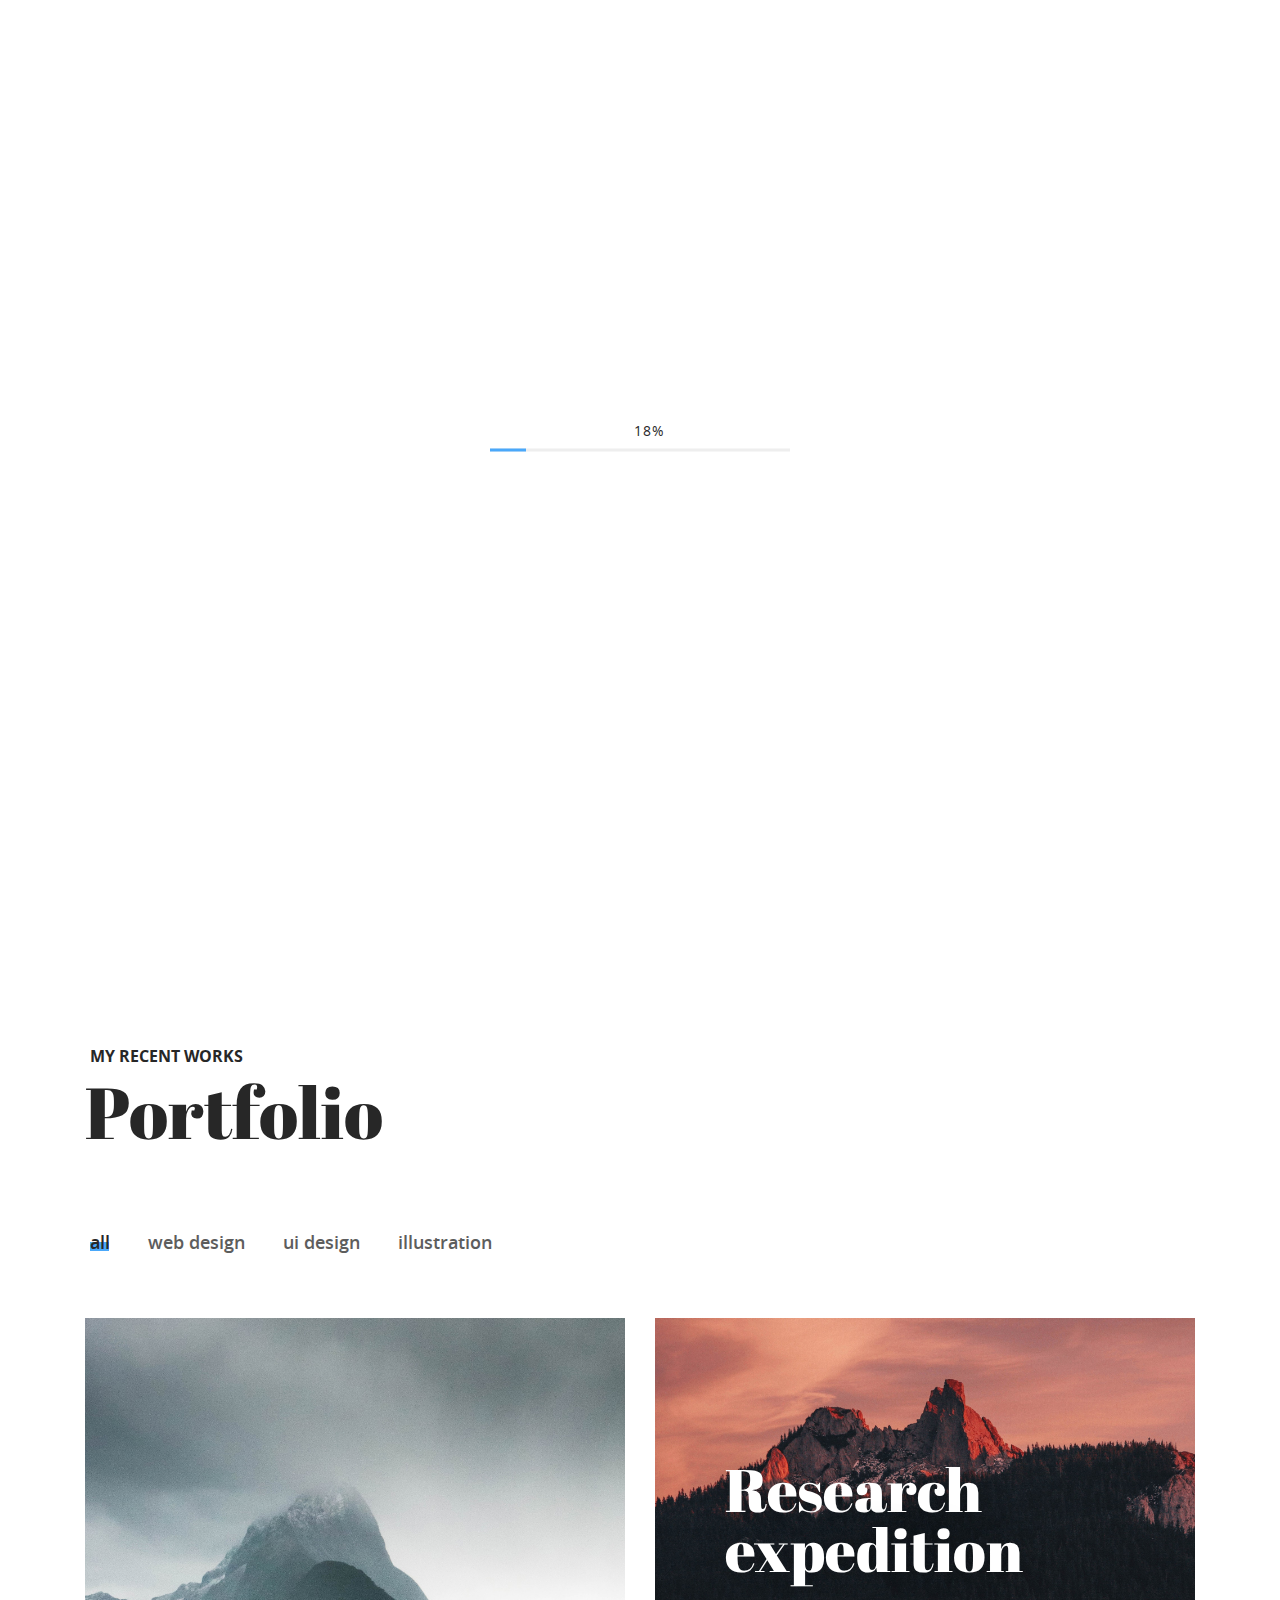
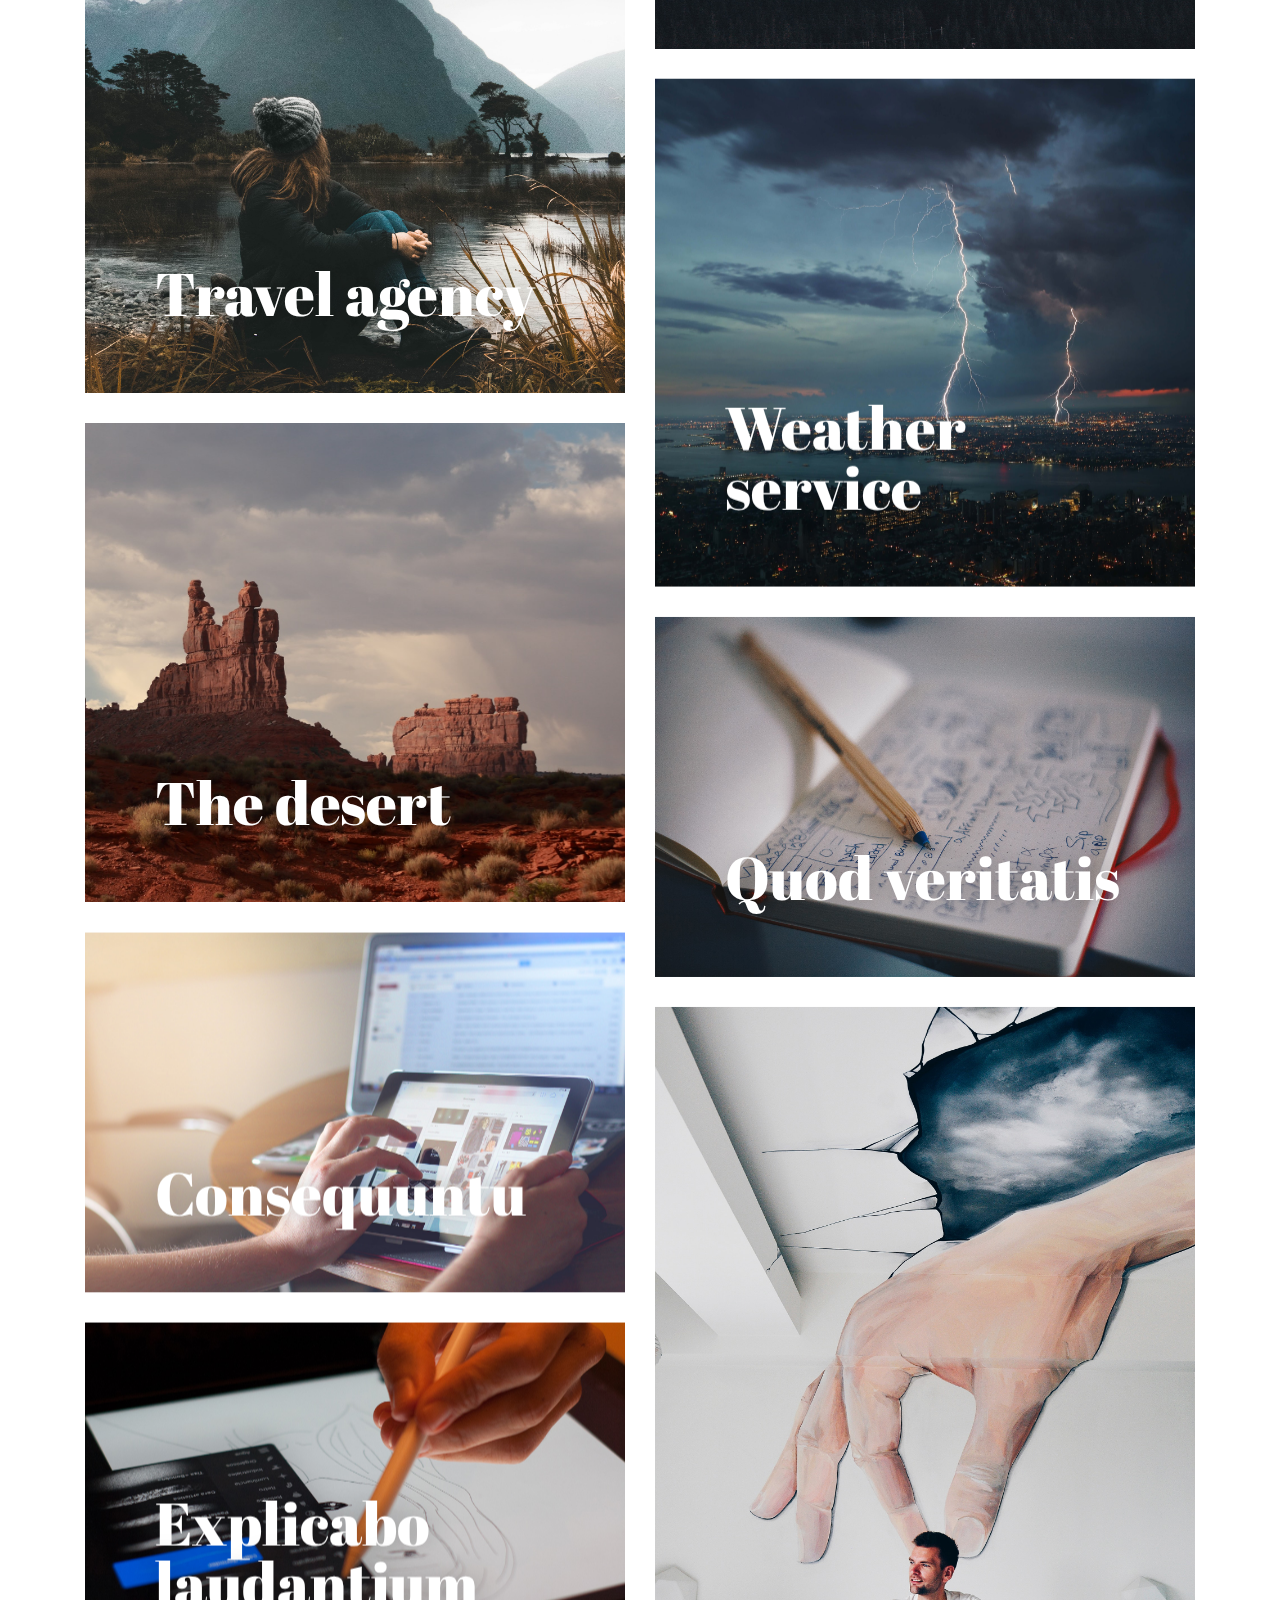
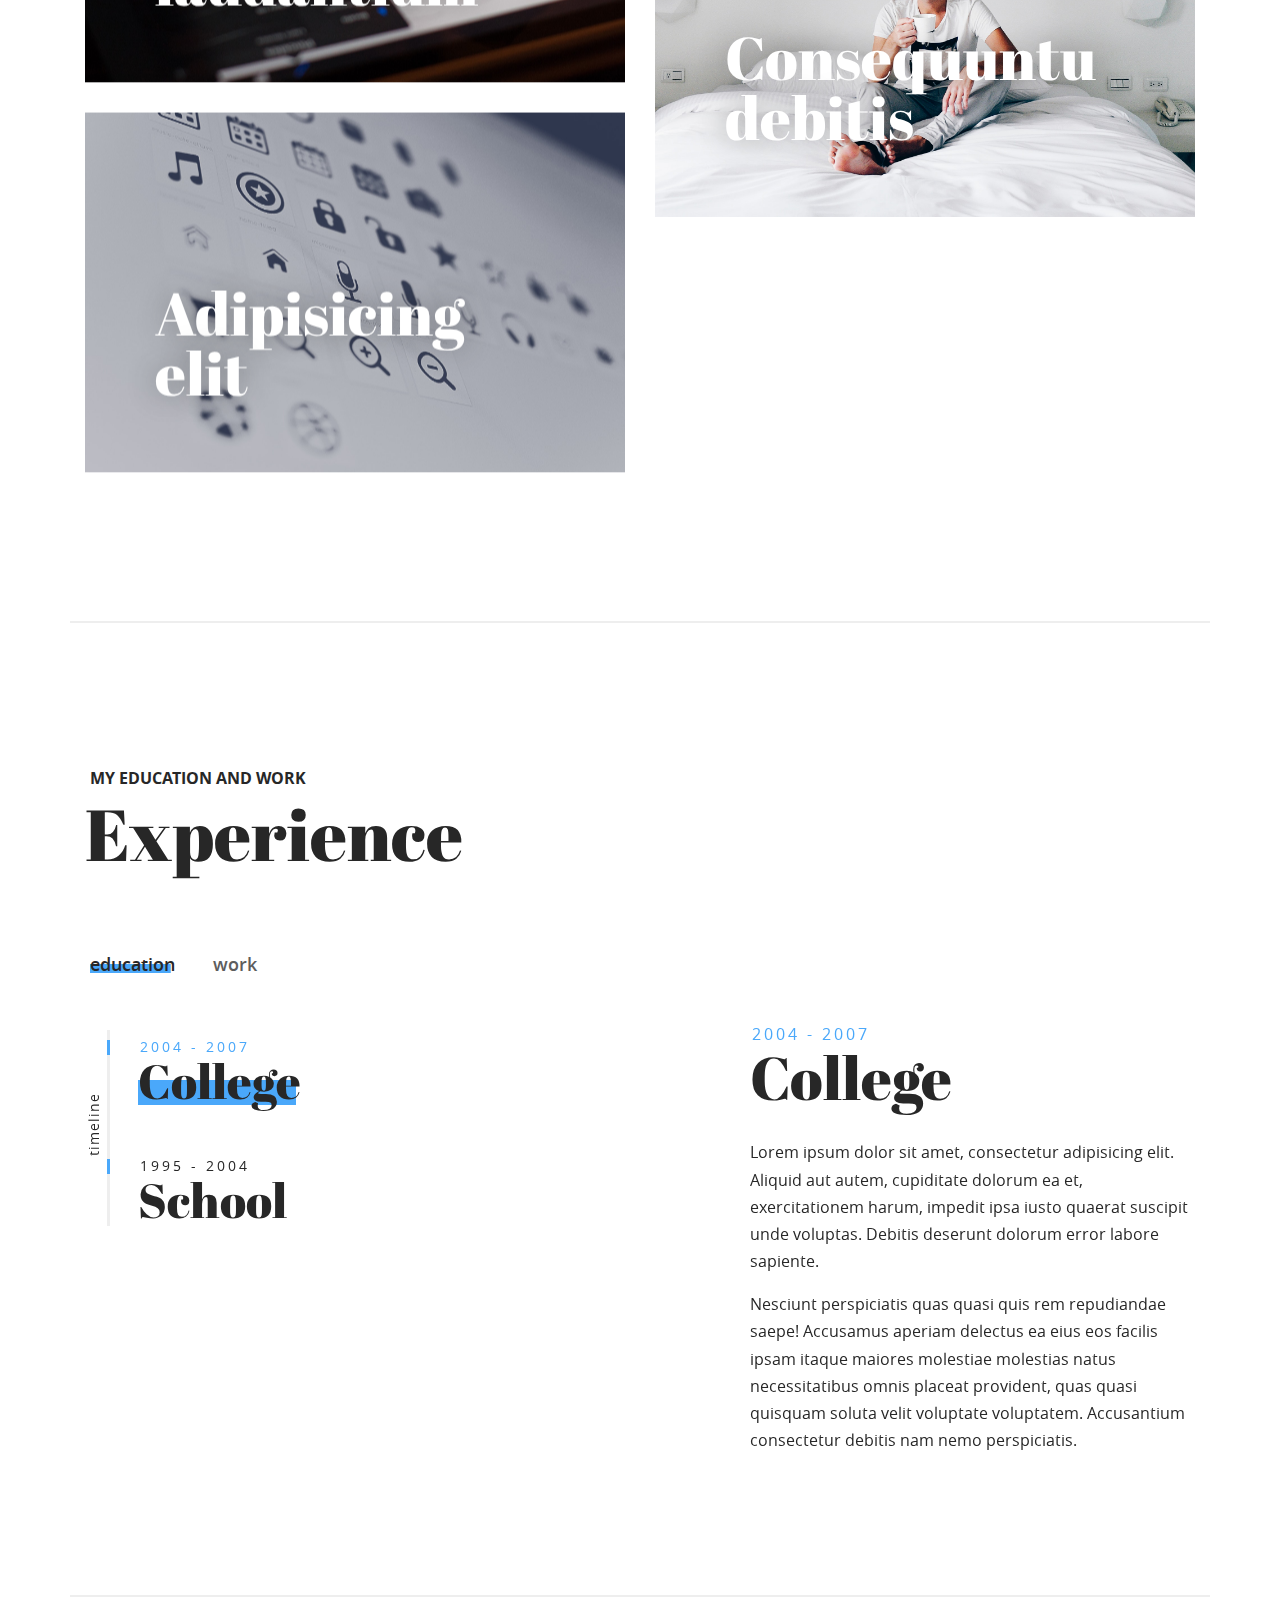
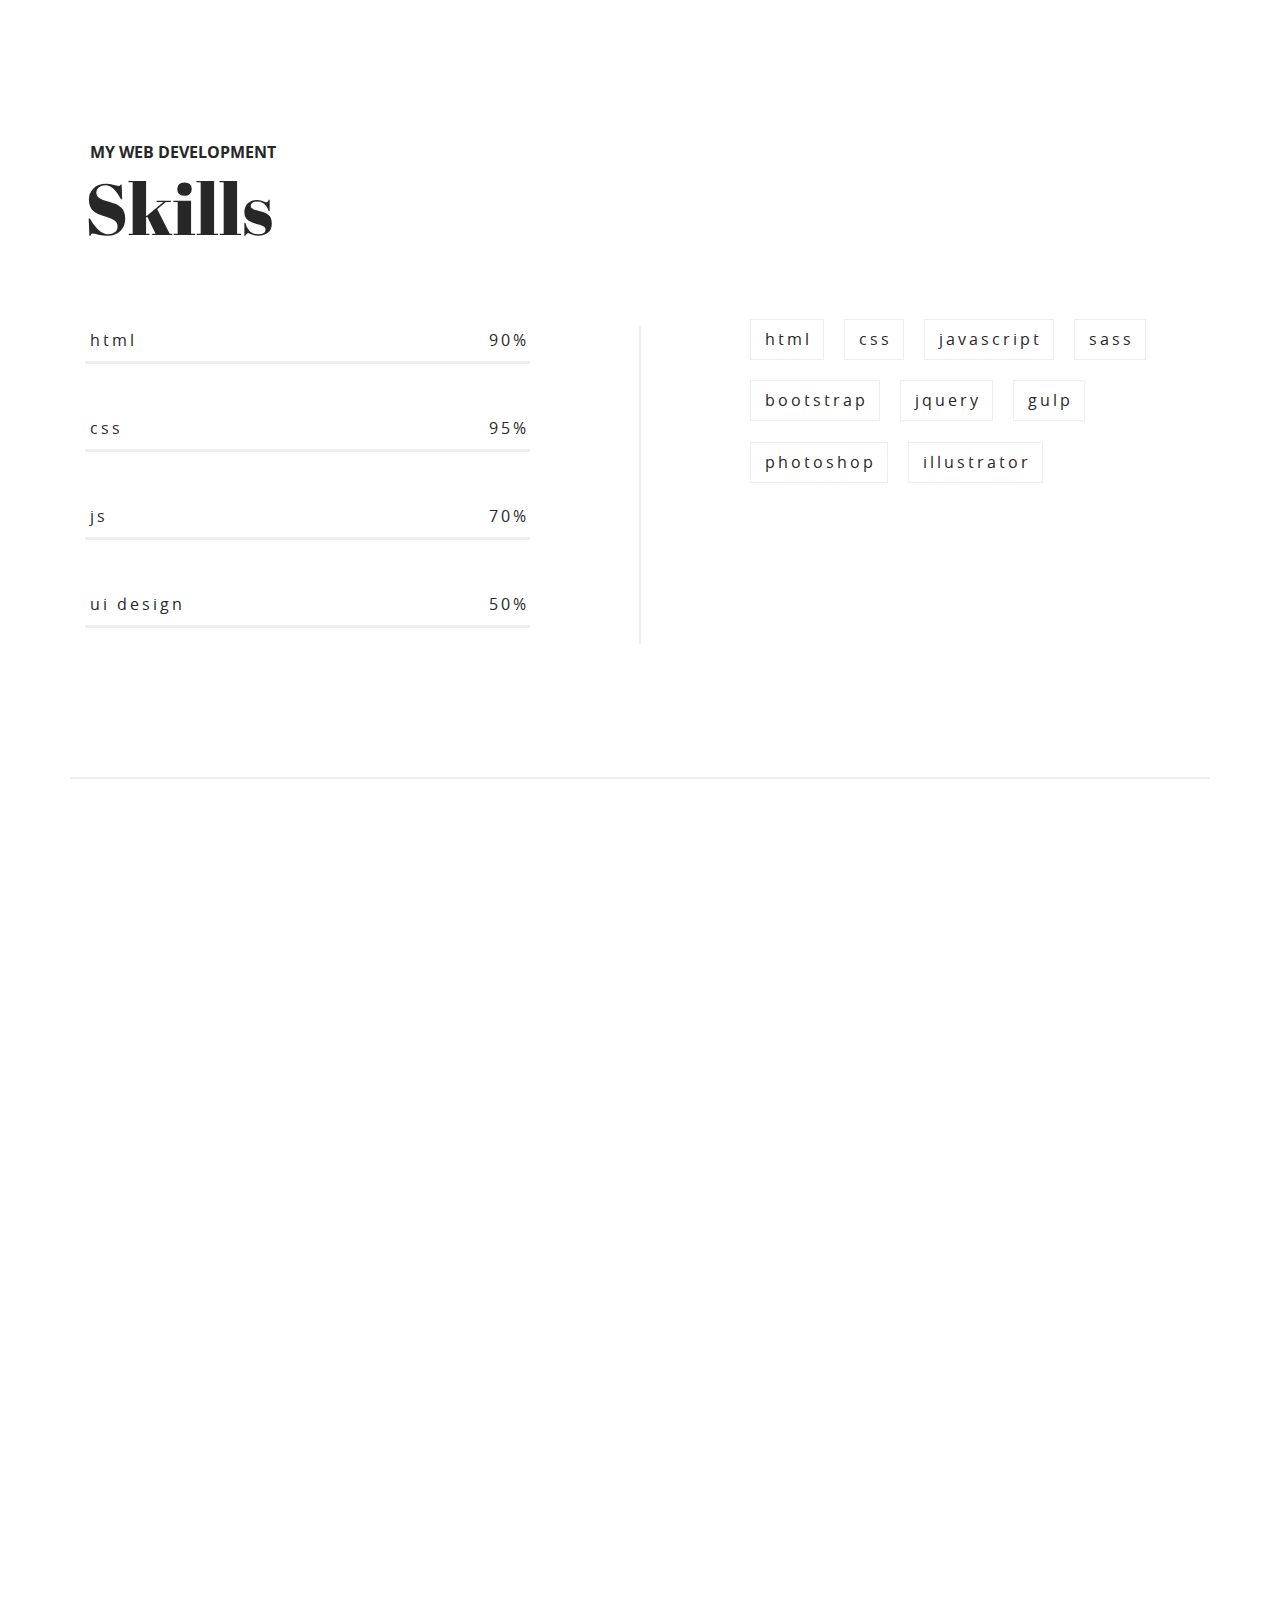
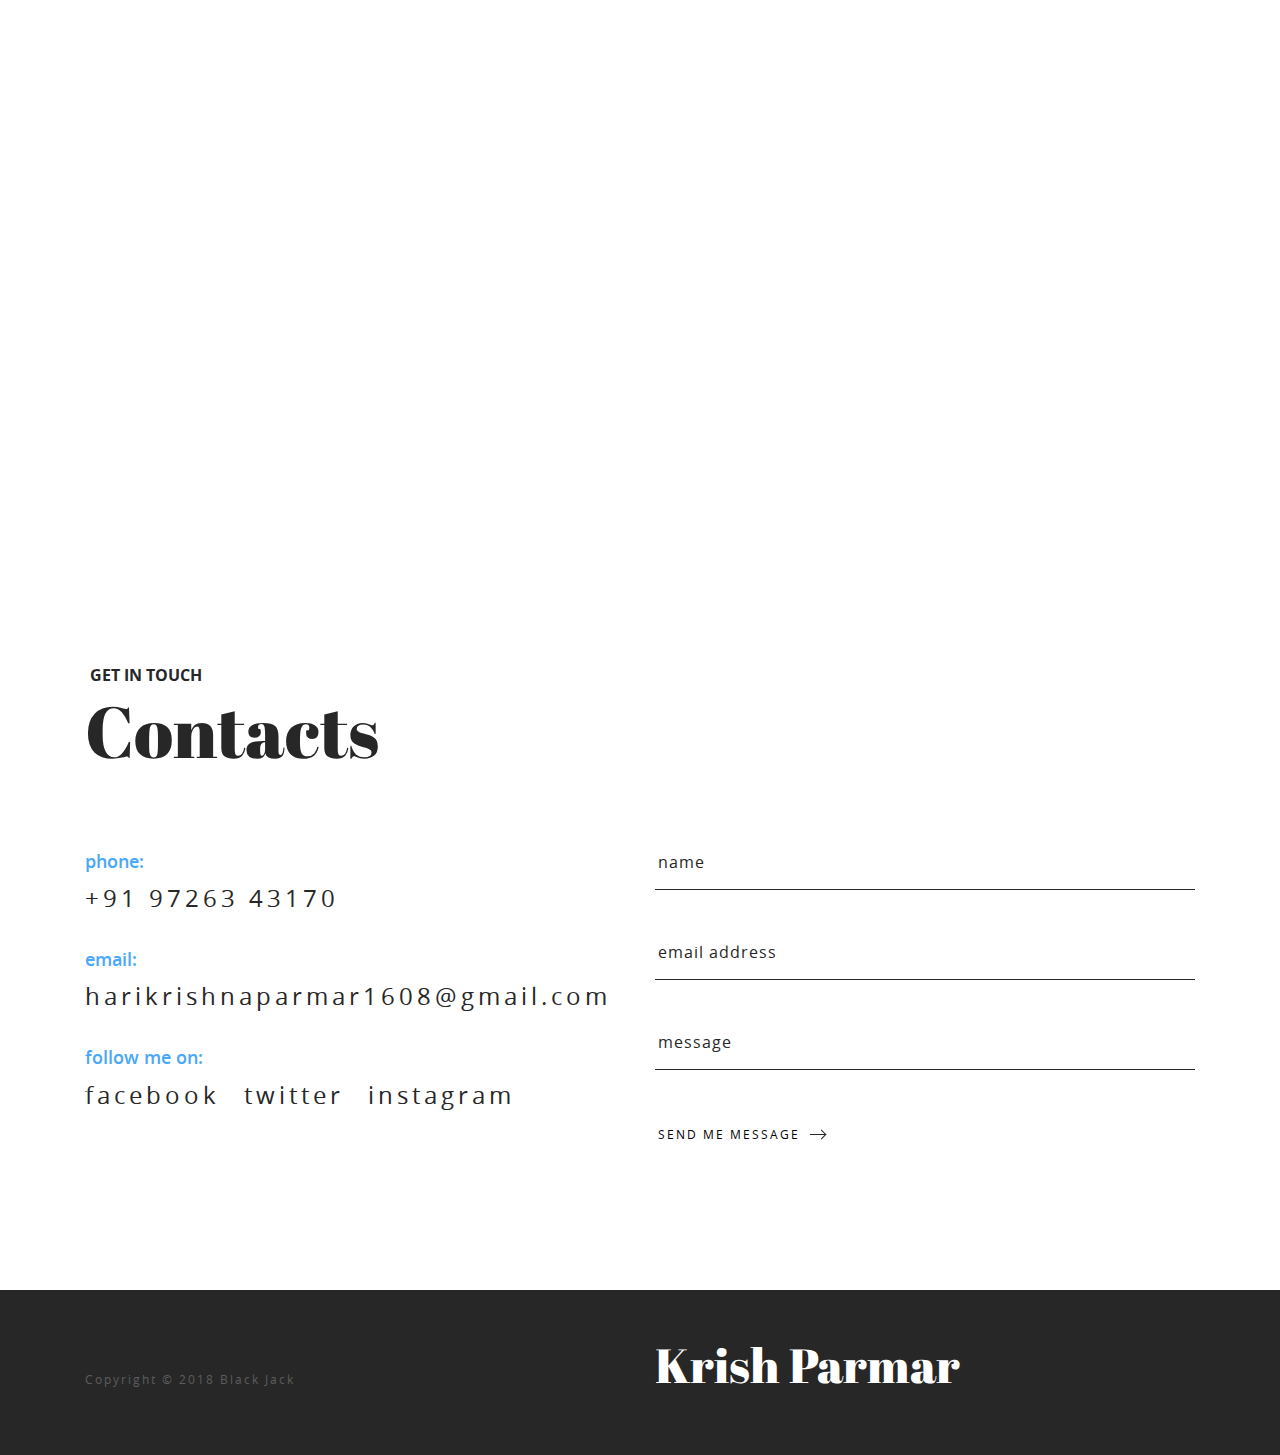
<file: index.html>
<!DOCTYPE html>
<html lang="en" class="coda-overflow-hidden">

    <head>

        <meta charset="utf-8">

        <title>Harikrishna | Full Stack developer | ASP.NET | MVC | Umbraco Expert</title>
        <meta name="author" content="Harikrishna">
        <meta name="description" content="Full-stack .net developer. Dedicated,passionate developer.">
        <meta name="keywords" content="Full-Stack,developer,ASP.NET, C# programming, Web development,API development, Web 2.0, Umbraco Expert, Database developer">

        <meta http-equiv="X-UA-Compatible" content="IE=edge">
        <meta name="viewport" content="width=device-width, initial-scale=1, maximum-scale=1">

        <!-- Start Template Basic Images -->
        <meta property="og:image" content="img/man-header.jpg">
        <link rel="icon" href="img/favicon/favicon.png">
        <link rel="apple-touch-icon" sizes="180x180" href="img/favicon/apple-touch-icon-180x180.png">
        <!-- End Template Basic Images -->

        <!-- Start Custom Browsers Color -->
        <meta name="theme-color" content="#000">
        <!-- End Custom Browsers Color -->

        <!-- Start CSS files -->
        <link rel="stylesheet" href="libs/bootstrap/bootstrap-reboot.min.css">
        <link rel="stylesheet" href="libs/bootstrap/bootstrap-grid.min.css">
        <link rel="stylesheet" href="css/main.css">
        <!-- End CSS files -->
<!-- Global site tag (gtag.js) - Google Analytics -->
<script async src="https://www.googletagmanager.com/gtag/js?id=UA-104838661-1"></script>
<script>
  window.dataLayer = window.dataLayer || [];
  function gtag(){dataLayer.push(arguments);}
  gtag('js', new Date());

  gtag('config', 'UA-104838661-1');
</script>
        <!--Start of Tawk.to Script-->
<script type="text/javascript">
var Tawk_API=Tawk_API||{}, Tawk_LoadStart=new Date();
(function(){
var s1=document.createElement("script"),s0=document.getElementsByTagName("script")[0];
s1.async=true;
s1.src='https://embed.tawk.to/5b83c3f6afc2c34e96e7eef8/default';
s1.charset='UTF-8';
s1.setAttribute('crossorigin','*');
s0.parentNode.insertBefore(s1,s0);
})();
</script>
<!--End of Tawk.to Script-->
    </head>

    <body id="coda-body" class="coda-blue-color-scheme">
<!-- Load Facebook SDK for JavaScript -->
<div id="fb-root"></div>
<script>(function(d, s, id) {
  var js, fjs = d.getElementsByTagName(s)[0];
  if (d.getElementById(id)) return;
  js = d.createElement(s); js.id = id;
  js.src = 'https://connect.facebook.net/en_US/sdk/xfbml.customerchat.js#xfbml=1&version=v2.12&autoLogAppEvents=1';
  fjs.parentNode.insertBefore(js, fjs);
}(document, 'script', 'facebook-jssdk'));</script>

<!-- Your customer chat code -->
<div class="fb-customerchat"
  attribution=setup_tool
  page_id="2143071102643350"
  >
</div>

        <!-- Start Preloader -->
        <div id="preloader" class="coda-preloader">
            <div class="coda-loader">
                <span id="coda-percent" class="coda-percentage"></span>
                <div class="coda-loader-bar"></div>
            </div>
        </div>
        <!-- End Preloader -->

        <!-- Start Navigation (Pop-up window) -->
        <div id="menu" class="coda-pop-up-window coda-menu">
            <div class="coda-pop-up-top-panel">
                <div class="container">
                    <div class="row justify-content-end">
                        <div class="col-auto">
                            <!-- close pop-up window button -->
                            <a href="#menu" class="coda-pop-up-btn">
                                <div class="coda-close-ico">
                                    <span class="coda-label">close</span>
                                    <div class="coda-close-wrap">
                                        <span class="coda-close-horizontal"></span>
                                        <span class="coda-close-vertical"></span>
                                    </div>
                                </div>
                            </a>
                            <!-- end close pop-up window button -->
                        </div>
                    </div>
                </div>
            </div>
            <div class="coda-pop-up-content">
                <div class="container">
                    <div class="row align-items-center justify-content-center">
                        <div class="col-auto">
                            <!-- site navigation menu in pop-up window -->
                            <nav class="coda-nav">
                                <ul>
                                    <li class="coda-menu-item">
                                        <a href="#coda-about" class="coda-underscore coda-scroll-to-btn">About</a>
                                    </li>
                                    <li class="coda-menu-item">
                                        <a href="#coda-portfolio" class="coda-underscore coda-scroll-to-btn">Portfolio</a>
                                    </li>
                                    <li class="coda-menu-item">
                                        <a href="#coda-experience" class="coda-underscore coda-scroll-to-btn">Experience</a>
                                    </li>
                                    <li class="coda-menu-item">
                                        <a href="#coda-skills" class="coda-underscore coda-scroll-to-btn">Skills</a>
                                    </li>
                                    <li class="coda-menu-item">
                                        <a href="#coda-contacts" class="coda-underscore coda-scroll-to-btn">Contacts</a>
                                    </li>
                                    <li class="coda-menu-item">
                                        <a href="/harikrishna/videos1.html" class="coda-underscore coda-scroll-to-btn">Video1</a>
                                    </li>
                                    <li class="coda-menu-item">
                                        <a href="/harikrishna/videos2.html" class="coda-underscore coda-scroll-to-btn">Video1</a>
                                    </li>
                                </ul>
                            </nav>
                            <!-- end site navigation menu in pop-up window -->
                        </div>
                    </div>
                </div>
            </div>
        </div>
        <!-- End Navigation (Pop-up window) -->

        <!-- Start Main content -->
        <main class="coda-main-content">
            <!-- Start Header -->
            <header id="coda-about" class="coda-header" style="background-image: url(img/man-header.jpg)">
                <!-- header background image -->
                <img class="coda-background-img" src="img/man-header.jpg" alt="header image">
                <!-- end header background image -->
                <div class="coda-top-panel">
                    <div class="container">
                        <div class="row align-items-center justify-content-between">
                            <!-- logotype -->
                            <div class="col-auto">
                                <div class="coda-logo">
                                    <p class="text-cursor">Black Jack</p>
                                </div>
                            </div>
                            <!-- end logotype -->
                            <!-- menu button -->
                            <div class="col-auto">
                                <a href="#menu" class="coda-menu-btn coda-pop-up-btn">
                                    <div class="coda-menu-ico">
                                        <span class="coda-label">menu</span>
                                        <span class="coda-sandwich-top"></span>
                                        <span class="coda-sandwich-center"></span>
                                        <span class="coda-sandwich-bottom"></span>
                                    </div>
                                </a>
                            </div>
                            <!-- end menu button -->
                        </div>
                    </div>
                </div>
                <div class="coda-header-text">
                    <div class="container">
                        <div class="row align-items-center vh100">
                            <div class="col-md-6 col-10">
                                <!-- profession -->
                                <p class="coda-profession">Full-Stack developer</p>
                                <!-- end profession -->
                                <!-- first name, last Name -->
                                <h1 class="coda-name">Krish Parmar</h1>
                                <!-- end first name, last Name -->
                                <!-- "About me" button -->
                                <a href="#about" class="coda-underscore coda-pop-up-btn">learn more about me<i class="coda-left-arrow-ico"></i></a>
                                <!-- end "About me" button -->
                            </div>
                        </div>
                    </div>
                </div>
            </header>
            <!-- End Header -->

            <!-- Start Portfolio -->
            <section id="coda-portfolio" class="coda-section coda-portfolio-section">
                <div class="container coda-section-header">
                    <div class="row">
                        <!-- section name -->
                        <div class="col-md-6 col-12">
                            <p class="coda-description">my recent works</p>
                            <h2>Portfolio</h2>
                        </div>
                        <!-- end section name -->
                    </div>
                </div>
                <div class="container coda-section-content">
                    <div class="row">
                        <!-- portfolio filter navigation -->
                        <div class="col-md-10 col-12">
                            <ul class="coda-filter-nav">
                                <li class="coda-filter-nav-item coda-underscore" data-filter="all">all</li>
                                <li class="coda-filter-nav-item coda-underscore" data-filter="1">web design</li>
                                <li class="coda-filter-nav-item coda-underscore" data-filter="2">ui design</li>
                                <li class="coda-filter-nav-item coda-underscore" data-filter="3">illustration</li>
                            </ul>
                        </div>
                        <!-- end portfolio filter navigation -->
                    </div>
                    <!-- portfolio items container -->
                    <div class="row filtr-container coda-filter-container">
                        <!-- portfolio item, article -->
                        <article class="col-lg-6 col-12 filtr-item coda-filter-item" data-category="1" data-sort="value">
                            <div class="coda-portfolio-item">
                                <img class="coda-img" src="img/web-design-1.jpg" alt="sample">
                                <div class="coda-portfolio-item-content">
                                    <header class="coda-portfolio-item-header">
                                        <h3><a href="#travel" class="coda-underscore coda-pop-up-btn">Travel agency</a></h3>
                                    </header>
                                </div>
                            </div>
                        </article>
                        <!-- end portfolio item, article -->
                        <!-- portfolio item, article -->
                        <article class="col-lg-6 col-12 filtr-item coda-filter-item" data-category="1" data-sort="value">
                            <div class="coda-portfolio-item">
                                <img class="coda-img" src="img/web-design-2.jpg" alt="sample">
                                <div class="coda-portfolio-item-content">
                                    <header class="coda-portfolio-item-header">
                                        <h3><a href="#expedition" class="coda-underscore coda-pop-up-btn">Research expedition</a></h3>
                                    </header>
                                </div>
                            </div>
                        </article>
                        <!-- end portfolio item, article -->
                        <!-- portfolio item, article -->
                        <article class="col-lg-6 col-12 filtr-item coda-filter-item" data-category="1" data-sort="value">
                            <div class="coda-portfolio-item">
                                <img class="coda-img" src="img/web-design-3.jpg" alt="sample">
                                <div class="coda-portfolio-item-content">
                                    <header class="coda-portfolio-item-header">
                                        <h3><a href="#desert" class="coda-underscore coda-pop-up-btn">The desert</a></h3>
                                    </header>
                                </div>
                            </div>
                        </article>
                        <!-- end portfolio item, article -->
                        <!-- portfolio item, article -->
                        <article class="col-lg-6 col-12 filtr-item coda-filter-item" data-category="1" data-sort="value">
                            <div class="coda-portfolio-item">
                                <img class="coda-img" src="img/web-design-4.jpg" alt="sample">
                                <div class="coda-portfolio-item-content">
                                    <header class="coda-portfolio-item-header">
                                        <h3><a href="#weather" class=" coda-underscore coda-pop-up-btn">Weather service</a></h3>
                                    </header>
                                </div>
                            </div>
                        </article>
                        <!-- end portfolio item, article -->
                        <!-- portfolio item, article -->
                        <article class="col-lg-6 col-12 filtr-item coda-filter-item" data-category="2" data-sort="value">
                            <div class="coda-portfolio-item">
                                <img class="coda-img" src="img/ui-design-1.jpg" alt="sample">
                                <div class="coda-portfolio-item-content">
                                    <header class="coda-portfolio-item-header">
                                        <h3><a href="#consequuntu" class="coda-underscore coda-pop-up-btn">Consequuntu</a></h3>
                                    </header>
                                </div>
                            </div>
                        </article>
                        <!-- end portfolio item, article -->
                        <!-- portfolio item, article -->
                        <article class="col-lg-6 col-12 filtr-item coda-filter-item" data-category="2" data-sort="value">
                            <div class="coda-portfolio-item">
                                <img class="coda-img" src="img/ui-design-2.jpg" alt="sample">
                                <div class="coda-portfolio-item-content">
                                    <header class="coda-portfolio-item-header">
                                        <h3><a href="#quod" class="coda-underscore coda-pop-up-btn">Quod veritatis</a></h3>
                                    </header>
                                </div>
                            </div>
                        </article>
                        <!-- end portfolio item, article -->
                        <!-- portfolio item, article -->
                        <article class="col-lg-6 col-12 filtr-item coda-filter-item" data-category="3" data-sort="value">
                            <div class="coda-portfolio-item">
                                <img class="coda-img" src="img/illustration-1.jpg" alt="sample">
                                <div class="coda-portfolio-item-content">
                                    <header class="coda-portfolio-item-header">
                                        <h3><a href="#explicabo" class="coda-underscore coda-pop-up-btn">Explicabo laudantium</a></h3>
                                    </header>
                                </div>
                            </div>
                        </article>
                        <!-- end portfolio item, article -->
                        <!-- portfolio item, article -->
                        <article class="col-lg-6 col-12 filtr-item coda-filter-item" data-category="3" data-sort="value">
                            <div class="coda-portfolio-item">
                                <img class="coda-img" src="img/illustration-2.jpg" alt="sample">
                                <div class="coda-portfolio-item-content">
                                    <header class="coda-portfolio-item-header">
                                        <h3><a href="#debitis" class="coda-underscore coda-pop-up-btn">Consequuntu debitis</a></h3>
                                    </header>
                                </div>
                            </div>
                        </article>
                        <!-- end portfolio item, article -->
                        <!-- portfolio item, article -->
                        <article class="col-lg-6 col-12 filtr-item coda-filter-item" data-category="3" data-sort="value">
                            <div class="coda-portfolio-item">
                                <img class="coda-img" src="img/illustration-3.jpg" alt="sample">
                                <div class="coda-portfolio-item-content">
                                    <header class="coda-portfolio-item-header">
                                        <h3><a href="#adipisicing" class="coda-underscore coda-pop-up-btn">Adipisicing elit</a></h3>
                                    </header>
                                </div>
                            </div>
                        </article>
                        <!-- end portfolio item, article -->
                    </div>
                    <!-- end portfolio items container -->
                </div>
            </section>
            <!-- End Portfolio -->

            <!-- Start Experience -->
            <section id="coda-experience" class="coda-section coda-experience-section">
                <div class="container coda-section-header">
                    <div class="row">
                        <!-- section name -->
                        <div class="col-md-6 col-12">
                            <p class="coda-description">my education and work</p>
                            <h2>Experience</h2>
                        </div>
                        <!-- end section name -->
                    </div>
                </div>
                <div class="container coda-section-content">
                    <div class="row">
                        <!-- experience filter navigation -->
                        <div class="col-md-10 col-12">
                            <ul class="coda-experience-filter-nav">
                                <li class="coda-filter-nav-item coda-underscore">education</li>
                                <li class="coda-filter-nav-item coda-underscore">work</li>
                            </ul>
                        </div>
                        <!-- end experience filter navigation -->
                    </div>
                    <div class="row justify-content-between">
                        <div class="col-md-5 col-12 coda-experience-timeline-content">
                            <!-- experience timeline for education -->
                            <div class="coda-experience-timeline">
                                <div class="coda-timeline-label">timeline</div>
                                <!-- experience timeline caption -->
                                <div class="coda-experience-timeline-caption">
                                    <p class="coda-time-interval">2004 - 2007</p>
                                    <h4 class="coda-underscore">College</h4>
                                </div>
                                <!-- end experience timeline caption -->
                                <!-- experience timeline caption -->
                                <div class="coda-experience-timeline-caption">
                                    <p class="coda-time-interval">1995 - 2004</p>
                                    <h4 class="coda-underscore">School</h4>
                                </div>
                                <!-- end experience timeline caption -->
                            </div>
                            <!-- end experience timeline for education -->
                            <!-- experience timeline for work -->
                            <div class="coda-experience-timeline">
                                <div class="coda-timeline-label">timeline</div>
                                <!-- experience timeline caption -->
                                <div class="coda-experience-timeline-caption">
                                    <p class="coda-time-interval">2014 - present</p>
                                    <h4 class="coda-underscore">Freelance</h4>
                                </div>
                                <!-- end experience timeline caption -->
                                <!-- experience timeline caption -->
                                <div class="coda-experience-timeline-caption">
                                    <p class="coda-time-interval">2010 - 2014</p>
                                    <h4 class="coda-underscore">Studio awesome</h4>
                                </div>
                                <!-- end experience timeline caption -->
                                <!-- experience timeline caption -->
                                <div class="coda-experience-timeline-caption">
                                    <p class="coda-time-interval">2007 - 2010</p>
                                    <h4 class="coda-underscore">Some work</h4>
                                </div>
                                <!-- end experience timeline caption -->
                            </div>
                            <!-- end experience timeline for work -->
                        </div>
                        <!-- end experience timeline -->
                        <!-- experience description -->
                        <div class="col-md-6 col-lg-5 col-12 coda-experience-content">
                            <!-- experience description item for education -->
                            <div class="coda-experience-description-item">
                                <!-- experience description article -->
                                <article class="coda-experience-description">
                                    <header class="coda-experience-article-header">
                                        <p class="coda-time-interval">2004 - 2007</p>
                                        <h3>College</h3>
                                    </header>
                                    <p>Lorem ipsum dolor sit amet, consectetur adipisicing elit. Aliquid aut autem, cupiditate dolorum ea et, exercitationem harum, impedit ipsa iusto quaerat suscipit unde voluptas. Debitis deserunt dolorum error labore sapiente.</p>
                                    <p>Nesciunt perspiciatis quas quasi quis rem repudiandae saepe! Accusamus aperiam delectus ea eius eos facilis ipsam itaque maiores molestiae molestias natus necessitatibus omnis placeat provident, quas quasi quisquam soluta velit voluptate voluptatem. Accusantium consectetur debitis nam nemo perspiciatis.</p>
                                </article>
                                <!-- end experience description article -->
                                <!-- experience description article -->
                                <article class="coda-experience-description">
                                    <header class="coda-experience-article-header">
                                        <p class="coda-time-interval">1995 - 2004</p>
                                        <h3>School</h3>
                                    </header>
                                    <p>Lorem ipsum dolor sit amet, consectetur adipisicing elit. Cumque cupiditate eaque id iusto minima mollitia, quos!</p>
                                    <p>A accusantium aliquam, blanditiis corporis dolore eos ipsam iusto perferendis, praesentium quisquam quos, tempore totam ullam veritatis voluptas.</p>
                                </article>
                                <!-- end experience description article -->
                            </div>
                            <!-- end experience description item for education -->
                            <!-- experience description item for work -->
                            <div class="coda-experience-description-item">
                                <!-- experience description article -->
                                <article class="coda-experience-description">
                                    <header class="coda-experience-article-header">
                                        <p class="coda-time-interval">2014 - present</p>
                                        <h3>Freelance</h3>
                                    </header>
                                    <p>At commodi, consequatur consequuntur corporis cumque deserunt distinctio doloribus explicabo facilis in ipsam ipsum laudantium maxime nihil quasi quibusdam sapiente sint? Explicabo fuga incidunt laboriosam molestiae quo reiciendis soluta, temporibus ullam voluptates!</p>
                                    <p>A accusantium aliquam, blanditiis corporis dolore eos ipsam iusto perferendis, praesentium quisquam quos, tempore totam ullam veritatis voluptas. Animi aspernatur cum eos, est explicabo laudantium, nesciunt odit perspiciatis porro quisquam quo reiciendis sed temporibus, vel veniam! Beatae dolor dolore dolores inventore laudantium odio optio sed sunt. Nesciunt perspiciatis quas quasi quis rem repudiandae saepe.</p>
                                </article>
                                <!-- end experience description article -->
                                <!-- experience description article -->
                                <article class="coda-experience-description">
                                    <header class="coda-experience-article-header">
                                        <p class="coda-time-interval">2010 - 2014</p>
                                        <h3>Studio awesome</h3>
                                    </header>
                                    <p>Lorem ipsum dolor sit amet, consectetur adipisicing elit. Cumque cupiditate eaque id iusto minima mollitia, quos!</p>
                                    <p>Beatae dolor dolore dolores inventore laudantium odio optio sed sunt. Nesciunt perspiciatis quas quasi quis rem repudiandae saepe! Accusamus aperiam delectus ea eius eos facilis ipsam itaque maiores molestiae molestias natus necessitatibus omnis placeat provident, quas quasi quisquam soluta velit voluptate voluptatem. Accusantium consectetur debitis nam nemo perspiciatis.</p>
                                </article>
                                <!-- end experience description article -->
                                <!-- experience description article -->
                                <article class="coda-experience-description">
                                    <header class="coda-experience-article-header">
                                        <p class="coda-time-interval">2007 - 2010</p>
                                        <h3>Some work</h3>
                                    </header>
                                    <p>Lorem ipsum dolor sit amet, consectetur adipisicing elit. Error esse illo nobis nulla obcaecati perspiciatis possimus sit ullam vero, voluptatum?</p>
                                    <p>Nesciunt perspiciatis quas quasi quis rem repudiandae saepe! Accusamus aperiam delectus ea eius eos facilis ipsam itaque maiores molestiae molestias natus necessitatibus omnis placeat provident, quas quasi quisquam soluta velit voluptate voluptatem. Accusantium consectetur debitis nam nemo perspiciatis.</p>
                                </article>
                                <!-- end experience description article -->
                            </div>
                        </div>
                        <!-- end experience description for work -->
                    </div>
                </div>
            </section>
            <!-- End Experience -->

            <!-- Start Skills -->
            <section id="coda-skills" class="coda-section coda-skills-section">
                <div class="container coda-section-header">
                    <div class="row">
                        <!-- section name -->
                        <div class="col-md-6 col-12">
                            <p class="coda-description">my web development</p>
                            <h2>Skills</h2>
                        </div>
                        <!-- end section name -->
                    </div>
                </div>
                <div class="container coda-section-content">
                    <div class="row justify-content-between">
                        <!-- skills bar container -->
                        <div class="col-md-5 col-12 coda-skills-bar-container">
                            <!-- skill bar -->
                            <div class="coda-skill-bar" data-percent="90">
                                <div class="coda-skill-bar-title">html</div>
                                <div class="coda-skill-bar-percent"><span class="coda-skill-count">90</span>%</div>
                                <div class="coda-skill-bar-bar"></div>
                            </div>
                            <!-- end skill bar -->
                            <!-- skill bar -->
                            <div class="coda-skill-bar" data-percent="95">
                                <div class="coda-skill-bar-title">css</div>
                                <div class="coda-skill-bar-percent"><span class="coda-skill-count">95</span>%</div>
                                <div class="coda-skill-bar-bar"></div>
                            </div>
                            <!-- end skill bar -->
                            <!-- skill bar -->
                            <div class="coda-skill-bar" data-percent="70">
                                <div class="coda-skill-bar-title">js</div>
                                <div class="coda-skill-bar-percent"><span class="coda-skill-count">70</span>%</div>
                                <div class="coda-skill-bar-bar"></div>
                            </div>
                            <!-- end skill bar -->
                            <!-- skill bar -->
                            <div class="coda-skill-bar" data-percent="50">
                                <div class="coda-skill-bar-title">ui design</div>
                                <div class="coda-skill-bar-percent"><span class="coda-skill-count">50</span>%</div>
                                <div class="coda-skill-bar-bar"></div>
                            </div>
                            <!-- end skill bar -->
                        </div>
                        <!-- end skills bar container -->
                        <div class="col-md-5 col-12 coda-skills-description">
                            <!-- skills term list -->
                            <dl class="coda-skills-term-list">
                                <!-- skill term -->
                                <div class="coda-skill-term-box">
                                    <dt class="coda-skill-term-name"><span class="coda-underscore">html</span></dt>
                                    <dd class="coda-skill-term-description"><span class="coda-term-name">html</span> - Hypertext Markup Language is the standard markup language for creating web pages and web applications. With Cascading Style Sheets (CSS) and JavaScript, it forms a triad of cornerstone technologies for the World Wide Web.</dd>
                                </div>
                                <!-- end skill term -->
                                <!-- skill term -->
                                <div class="coda-skill-term-box">
                                    <dt class="coda-skill-term-name"><span class="coda-underscore">css</span></dt>
                                    <dd class="coda-skill-term-description"><span class="coda-term-name">css</span> - Cascading Style Sheets (CSS) is a style sheet language used for describing the presentation of a document written in a markup language like HTML. CSS is a cornerstone technology of the World Wide Web, alongside HTML and JavaScript.</dd>
                                </div>
                                <!-- end skill term -->
                                <!-- skill term -->
                                <div class="coda-skill-term-box">
                                    <dt class="coda-skill-term-name"><span class="coda-underscore">javascript</span></dt>
                                    <dd class="coda-skill-term-description"><span class="coda-term-name">javascript</span> - JavaScript often abbreviated as JS, is a high-level, interpreted programming language. It is a language which is also characterized as dynamic, weakly typed, prototype-based and multi-paradigm.</dd>
                                </div>
                                <!-- end skill term -->
                                <!-- skill term -->
                                <div class="coda-skill-term-box">
                                    <dt class="coda-skill-term-name"><span class="coda-underscore">sass</span></dt>
                                    <dd class="coda-skill-term-description"><span class="coda-term-name">sass</span> - Syntactically awesome style sheets is a preprocessor scripting language that is interpreted or compiled into Cascading Style Sheets (CSS).</dd>
                                </div>
                                <!-- end skill term -->
                                <!-- skill term -->
                                <div class="coda-skill-term-box">
                                    <dt class="coda-skill-term-name"><span class="coda-underscore">bootstrap</span></dt>
                                    <dd class="coda-skill-term-description"><span class="coda-term-name">bootstrap</span> - Bootstrap is a free and open-source front-end library for designing websites and web applications. It contains HTML- and CSS-based design templates for typography, forms, buttons, navigation and other interface components, as well as optional JavaScript extensions. Unlike many web frameworks, it concerns itself with front-end development only.</dd>
                                </div>
                                <!-- end skill term -->
                                <!-- skill term -->
                                <div class="coda-skill-term-box">
                                    <dt class="coda-skill-term-name"><span class="coda-underscore">jquery</span></dt>
                                    <dd class="coda-skill-term-description"><span class="coda-term-name">jquery</span> - jQuery is a cross-platform JavaScript library designed to simplify the client-side scripting of HTML. It is free, open-source software using the permissive MIT License. Web analysis indicates that it is the most widely deployed JavaScript library by a large margin.</dd>
                                </div>
                                <!-- end skill term -->
                                <!-- skill term -->
                                <div class="coda-skill-term-box">
                                    <dt class="coda-skill-term-name"><span class="coda-underscore">gulp</span></dt>
                                    <dd class="coda-skill-term-description"><span class="coda-term-name">gulp</span> - Gulp is a task runner built on Node.js and npm, used for automation of time-consuming and repetitive tasks involved in web development like minification, concatenation, cache busting, unit testing, linting, optimization, etc.</dd>
                                </div>
                                <!-- end skill term -->
                                <!-- skill term -->
                                <div class="coda-skill-term-box">
                                    <dt class="coda-skill-term-name"><span class="coda-underscore">photoshop</span></dt>
                                    <dd class="coda-skill-term-description"><span class="coda-term-name">photoshop</span> - Adobe Photoshop is a raster graphics editor developed and published by Adobe Systems for macOS and Windows.</dd>
                                </div>
                                <!-- end skill term -->
                                <!-- skill term -->
                                <div class="coda-skill-term-box">
                                    <dt class="coda-skill-term-name"><span class="coda-underscore">illustrator</span></dt>
                                    <dd class="coda-skill-term-description"><span class="coda-term-name">illustrator</span> - Adobe Illustrator is a vector graphics editor developed and marketed by Adobe Systems.</dd>
                                </div>
                                <!-- end skill term -->
                            </dl>
                            <!-- end skills term list -->
                        </div>

                    </div>
                </div>
            </section>
            <!-- End Skills -->
<div class="row">
                <div class="col-3">
                <iframe width="100%" height="260" src="https://www.youtube.com/embed/6K8n6mQvVXk?feature=oembed&mute=1" frameborder="0" allow="accelerometer; autoplay; clipboard-write; encrypted-media; gyroscope; picture-in-picture; web-share" allowfullscreen="" title="Umbraco 12: Google OAuth 2.0 Integration"></iframe>
                </div>
                <div class="col-3">
                <iframe width="100%" height="260" src="https://www.youtube.com/embed/6K8n6mQvVXk?feature=oembed&mute=1" frameborder="0" allow="accelerometer; autoplay; clipboard-write; encrypted-media; gyroscope; picture-in-picture; web-share" allowfullscreen="" title="Umbraco 12: Google OAuth 2.0 Integration"></iframe>
            </div>
            <div class="col-3"><iframe width="100%" height="260" src="https://www.youtube.com/embed/6K8n6mQvVXk?feature=oembed&mute=1" frameborder="0" allow="accelerometer; autoplay; clipboard-write; encrypted-media; gyroscope; picture-in-picture; web-share" allowfullscreen="" title="Umbraco 12: Google OAuth 2.0 Integration"></iframe>
            </div>
            <div class="col-3"><iframe width="100%" height="260" src="https://www.youtube.com/embed/6K8n6mQvVXk?feature=oembed&mute=1" frameborder="0" allow="accelerometer; autoplay; clipboard-write; encrypted-media; gyroscope; picture-in-picture; web-share" allowfullscreen="" title="Umbraco 12: Google OAuth 2.0 Integration"></iframe>
                </div>
                <div class="col-3"><iframe width="100%" height="260" src="https://www.youtube.com/embed/6K8n6mQvVXk?feature=oembed&mute=1" frameborder="0" allow="accelerometer; autoplay; clipboard-write; encrypted-media; gyroscope; picture-in-picture; web-share" allowfullscreen="" title="Umbraco 12: Google OAuth 2.0 Integration"></iframe>
                </div>
                <div class="col-3"><iframe width="100%" height="260" src="https://www.youtube.com/embed/6K8n6mQvVXk?feature=oembed&mute=1" frameborder="0" allow="accelerometer; autoplay; clipboard-write; encrypted-media; gyroscope; picture-in-picture; web-share" allowfullscreen="" title="Umbraco 12: Google OAuth 2.0 Integration"></iframe>
                </div>
                <div class="col-3"><iframe width="100%" height="260" src="https://www.youtube.com/embed/6K8n6mQvVXk?feature=oembed&mute=1" frameborder="0" allow="accelerometer; autoplay; clipboard-write; encrypted-media; gyroscope; picture-in-picture; web-share" allowfullscreen="" title="Umbraco 12: Google OAuth 2.0 Integration"></iframe>
                </div>
                <div class="col-3"><iframe width="100%" height="260" src="https://www.youtube.com/embed/6K8n6mQvVXk?feature=oembed&mute=1" frameborder="0" allow="accelerometer; autoplay; clipboard-write; encrypted-media; gyroscope; picture-in-picture; web-share" allowfullscreen="" title="Umbraco 12: Google OAuth 2.0 Integration"></iframe>
                </div>
                <div class="col-3"><iframe width="100%" height="260" src="https://www.youtube.com/embed/6K8n6mQvVXk?feature=oembed&mute=1" frameborder="0" allow="accelerometer; autoplay; clipboard-write; encrypted-media; gyroscope; picture-in-picture; web-share" allowfullscreen="" title="Umbraco 12: Google OAuth 2.0 Integration"></iframe>
                </div>
                <div class="col-3"><iframe width="100%" height="260" src="https://www.youtube.com/embed/6K8n6mQvVXk?feature=oembed&mute=1" frameborder="0" allow="accelerometer; autoplay; clipboard-write; encrypted-media; gyroscope; picture-in-picture; web-share" allowfullscreen="" title="Umbraco 12: Google OAuth 2.0 Integration"></iframe>
                </div>
                <div class="col-3"><iframe width="100%" height="260" src="https://www.youtube.com/embed/6K8n6mQvVXk?feature=oembed&mute=1" frameborder="0" allow="accelerometer; autoplay; clipboard-write; encrypted-media; gyroscope; picture-in-picture; web-share" allowfullscreen="" title="Umbraco 12: Google OAuth 2.0 Integration"></iframe>
                </div>
                <div class="col-3"><iframe width="100%" height="260" src="https://www.youtube.com/embed/6K8n6mQvVXk?feature=oembed&mute=1" frameborder="0" allow="accelerometer; autoplay; clipboard-write; encrypted-media; gyroscope; picture-in-picture; web-share" allowfullscreen="" title="Umbraco 12: Google OAuth 2.0 Integration"></iframe>
                </div>
                <div class="col-3"><iframe width="100%" height="260" src="https://www.youtube.com/embed/6K8n6mQvVXk?feature=oembed&mute=1" frameborder="0" allow="accelerometer; autoplay; clipboard-write; encrypted-media; gyroscope; picture-in-picture; web-share" allowfullscreen="" title="Umbraco 12: Google OAuth 2.0 Integration"></iframe>
                </div>
                <div class="col-3"><iframe width="100%" height="260" src="https://www.youtube.com/embed/6K8n6mQvVXk?feature=oembed&mute=1" frameborder="0" allow="accelerometer; autoplay; clipboard-write; encrypted-media; gyroscope; picture-in-picture; web-share" allowfullscreen="" title="Umbraco 12: Google OAuth 2.0 Integration"></iframe>
                </div>
                <div class="col-3"><iframe width="100%" height="260" src="https://www.youtube.com/embed/6K8n6mQvVXk?feature=oembed&mute=1" frameborder="0" allow="accelerometer; autoplay; clipboard-write; encrypted-media; gyroscope; picture-in-picture; web-share" allowfullscreen="" title="Umbraco 12: Google OAuth 2.0 Integration"></iframe>
                </div>
                <div class="col-3"><iframe width="100%" height="260" src="https://www.youtube.com/embed/6K8n6mQvVXk?feature=oembed&mute=1" frameborder="0" allow="accelerometer; autoplay; clipboard-write; encrypted-media; gyroscope; picture-in-picture; web-share" allowfullscreen="" title="Umbraco 12: Google OAuth 2.0 Integration"></iframe>
                </div>
                <div class="col-3"><iframe width="100%" height="260" src="https://www.youtube.com/embed/6K8n6mQvVXk?feature=oembed&mute=1" frameborder="0" allow="accelerometer; autoplay; clipboard-write; encrypted-media; gyroscope; picture-in-picture; web-share" allowfullscreen="" title="Umbraco 12: Google OAuth 2.0 Integration"></iframe>
                </div>
     <div class="col-3"><iframe width="100%" height="260" src="https://www.youtube.com/embed/6K8n6mQvVXk?feature=oembed&mute=1" frameborder="0" allow="accelerometer; autoplay; clipboard-write; encrypted-media; gyroscope; picture-in-picture; web-share" allowfullscreen="" title="Umbraco 12: Google OAuth 2.0 Integration"></iframe>
                </div>
     <div class="col-3"><iframe width="100%" height="260" src="https://www.youtube.com/embed/6K8n6mQvVXk?feature=oembed&mute=1" frameborder="0" allow="accelerometer; autoplay; clipboard-write; encrypted-media; gyroscope; picture-in-picture; web-share" allowfullscreen="" title="Umbraco 12: Google OAuth 2.0 Integration"></iframe>
                </div>
     <div class="col-3"><iframe width="100%" height="260" src="https://www.youtube.com/embed/6K8n6mQvVXk?feature=oembed&mute=1" frameborder="0" allow="accelerometer; autoplay; clipboard-write; encrypted-media; gyroscope; picture-in-picture; web-share" allowfullscreen="" title="Umbraco 12: Google OAuth 2.0 Integration"></iframe>
                </div>
                </div>
            <!-- Start Contacts -->
            <section id="coda-contacts" class="coda-section coda-contacts-section">
                <div class="container coda-section-header">
                    <div class="row">
                        <!-- section name -->
                        <div class="col-md-6 col-12">
                            <p class="coda-description">get in touch</p>
                            <h2>Contacts</h2>
                        </div>
                        <!-- end section name -->
                    </div>
                </div>
                <div class="container coda-section-content">
                    <div class="row">
                        <!-- contacts data -->
                        <div class="col-md-6 col-12">
                            <dl class="coda-contacts-container">
                                <!-- contact item -->
                                <div class="coda-contact-item">
                                    <dt class="coda-contact-name">phone:</dt>
                                    <dd class="coda-contact-data"><a href="tel:+91&nbsp;97263&nbsp;43170" class="coda-contact-link coda-underscore">+91 97263 43170</a></dd>
                                </div>
                                <!-- end contact item -->
                                <!-- contact item -->
                                <div class="coda-contact-item">
                                    <dt class="coda-contact-name">email:</dt>
                                    <dd class="coda-contact-data"><a href="mailto:harikrishnaparmar1608@gmail.com" class="coda-contact-link coda-underscore">harikrishnaparmar1608@gmail.com</a></dd>
                                </div>
                                <!-- end contact item -->
                                <!-- contact item -->
                                <div class="coda-contact-item">
                                    <dt class="coda-contact-name">follow me on:</dt>
                                    <dd class="coda-contact-data"><a href="https://www.facebook.com" class="coda-contact-link coda-underscore">facebook</a><a href="https://twitter.com" class="coda-contact-link coda-underscore">twitter</a><a href="https://www.instagram.com" class="coda-contact-link coda-underscore">instagram</a></dd>
                                </div>
                                <!-- end contact item -->
                            </dl>
                        </div>
                        <!-- end contacts data -->
                        <!-- contact form -->
                        <div class="col-md-6 col-12">
                            <form class="coda-contact-form" action="" method="">
                                <div class="coda-input-box">
                                    <input id="coda-name" name="coda-name" class="coda-input" type="text" required="">
                                    <label for="coda-name" class="coda-label">name</label>
                                    <span class="coda-bottom-border"></span>
                                </div>
                                <div class="coda-input-box">
                                    <input id="coda-email" name="coda-email" class="coda-input" type="email" required="">
                                    <label for="coda-email" class="coda-label">email address</label>
                                    <span class="coda-bottom-border"></span>
                                </div>
                                <div class="coda-input-box">
                                    <textarea id="coda-message" name="coda-message" class="coda-input" required=""></textarea>
                                    <label for="coda-message" class="coda-label">message</label>
                                    <span class="coda-bottom-border"></span>
                                </div>
                                <button class="coda-underscore coda-form-btn" type="submit">send me message<i class="coda-left-arrow-ico"></i></button>
                            </form>
                        </div>
                        <!-- end contact form -->
                    </div>
                </div>
            </section>
            <!-- End Contacts -->

            <!-- Start Footer-->
            <footer class="coda-footer">

                <div class="container">
                    <div class="row align-items-end">
                        <div class="col-md-6 col-12">
                            <p class="coda-footer-copyright">Copyright &copy; 2018 Black Jack</p>
                        </div>
                        <div class="col-md-6 col-12">
                            <h4 class="coda-footer-info">Krish Parmar</h4>
                        </div>
                    </div>
                </div>

            </footer>
            <!-- End Footer -->
            
            <!-- Start Scroll to top -->
            <a href="#coda-body" class="coda-underscore coda-scroll-to-top coda-scroll-to-btn">scroll to top<i class="coda-left-arrow-ico"></i></a>
            <!-- End Scroll to top -->

        </main>
        <!-- End Main content -->


        <!-- Start About me (Pop-up window) -->
        <div id="about" class="coda-pop-up-window">
            <div class="coda-pop-up-top-panel">
                <div class="container">
                    <div class="row justify-content-end">
                        <div class="col-auto">
                            <!-- close pop-up window button -->
                            <a href="#about" class="coda-pop-up-btn">
                                <div class="coda-close-ico">
                                    <span class="coda-label">close</span>
                                    <div class="coda-close-wrap">
                                        <span class="coda-close-horizontal"></span>
                                        <span class="coda-close-vertical"></span>
                                    </div>
                                </div>
                            </a>
                            <!-- end close pop-up window button -->
                        </div>
                    </div>
                </div>
            </div>
            <!-- pop-up window content, article -->
            <article class="coda-pop-up-content">
                <div class="container">
                    <div class="row justify-content-between">
                        <div class="col-md-6 col-lg-5 col-12 order-md-first order-last">
                            <div class="coda-sticky">
                                <img class="coda-img-responsive" src="img/man-header.jpg" alt="text">
                            </div>
                        </div>
                        <div class="col-md-5 col-12 order-md-last order-first">
                            <div class="coda-sticky">
                                <header class="coda-pop-up-header">
                                    <h3>About me</h3>
                                </header>
                                <p>Phasellus tortor eros, vehicula nec mollis vitae, non orci. Nullam ornare diam quis posuere gravida.</p>
                                <p>Etiam ante arcu, iaculis ac nibh quis, sollicitudin fringilla turpis. Duis tristique lorem sed mi lacinia laoreet. Nullam hendrerit tortor at augue dignissim tempor. Morbi porta neque vel libero volutpat luctus. In ante metus, lacinia convallis congue vitae, lobortis in elit. Class aptent taciti sociosqu ad litora torquent per conubia nostra, per inceptos himenaeos.</p>
                                <p>Integer viverra ligula lacus, eget egestas erat elementum vel. Sed quis dui malesuada, venenatis nibh quis, molestie lorem. Mauris tristique, ipsum eu semper volutpat, lectus odio tempus massa, in pharetra orci orci et diam.</p>
                                <footer class="coda-pop-up-footer">
                                    <dl class="coda-description-container">
                                        <div class="coda-description-item">
                                            <dt class="coda-description-name">date fo birth:</dt>
                                            <dd class="coda-description-data">27 july 1987</dd>
                                        </div>
                                        <div class="coda-description-item">
                                            <dt class="coda-description-name">profession:</dt>
                                            <dd class="coda-description-data">web developer</dd>
                                        </div>
                                        <div class="coda-description-item">
                                            <dt class="coda-description-name">languages spoken:</dt>
                                            <dd class="coda-description-data">english, german</dd>
                                        </div>
                                    </dl>
                                </footer>
                            </div>
                        </div>
                    </div>
                </div>
            </article>
            <!-- end pop-up window content, article -->
        </div>
        <!-- End About me (Pop-up window) -->

        <!-- Start Travel agency (Pop-up window) -->
        <div id="travel" class="coda-pop-up-window">
            <div class="coda-pop-up-top-panel">
                <div class="container">
                    <div class="row justify-content-end">
                        <div class="col-auto">
                            <!-- close pop-up window button -->
                            <a href="#travel" class="coda-pop-up-btn">
                                <div class="coda-close-ico">
                                    <span class="coda-label">close</span>
                                    <div class="coda-close-wrap">
                                        <span class="coda-close-horizontal"></span>
                                        <span class="coda-close-vertical"></span>
                                    </div>
                                </div>
                            </a>
                            <!-- end close pop-up window button -->
                        </div>
                    </div>
                </div>
            </div>
            <!-- pop-up window content, article -->
            <article class="coda-pop-up-content">
                <div class="container">
                    <div class="row justify-content-between">
                        <div class="col-md-5 col-12">
                            <div class="coda-sticky">
                                <header class="coda-pop-up-header">
                                    <h3>Travel agency</h3>
                                </header>
                                <p>Phasellus tortor eros, vehicula nec mollis vitae, non orci. Nullam ornare diam quis posuere gravida.</p>
                                <p>Integer viverra ligula lacus, eget egestas erat elementum vel. Sed quis dui malesuada, venenatis nibh quis, molestie lorem. Mauris tristique, ipsum eu semper volutpat, lectus odio tempus massa, in pharetra orci orci et diam.</p>
                                <p>Ab at cumque ducimus earum, illum impedit iure molestiae numquam perspiciatis placeat provident quam, quo recusandae reiciendis rerum soluta ut. Aliquam deleniti ex illum incidunt itaque maiores odio.</p>
                                <footer class="coda-pop-up-footer">
                                    <dl class="coda-description-container">
                                        <div class="coda-description-item">
                                            <dt class="coda-description-name">categories:</dt>
                                            <dd class="coda-description-data">web design</dd>
                                        </div>
                                        <div class="coda-description-item">
                                            <dt class="coda-description-name">project by:</dt>
                                            <dd class="coda-description-data">Andrew Owens</dd>
                                        </div>
                                        <div class="coda-description-item">
                                            <dt class="coda-description-name">client:</dt>
                                            <dd class="coda-description-data">USA Airlines</dd>
                                        </div>
                                        <div class="coda-description-item">
                                            <dt class="coda-description-name">made in:</dt>
                                            <dd class="coda-description-data">may 2018</dd>
                                        </div>
                                    </dl>
                                </footer>
                            </div>
                        </div>
                        <div class="col-md-6 col-lg-5 col-12">
                            <div class="coda-sticky">
                                <img class="coda-img-responsive" src="img/web-design-1.jpg" alt="text">
                                <img class="coda-img-responsive" src="img/travel-1.jpg" alt="text">
                                <img class="coda-img-responsive" src="img/travel-2.jpg" alt="text">
                                <img class="coda-img-responsive" src="img/travel-3.jpg" alt="text">
                            </div>
                        </div>
                    </div>
                </div>
            </article>
            <!-- end pop-up window content, article -->
        </div>
        <!-- End Travel agency (Pop-up window) -->

        <!-- Start Research expedition (Pop-up window) -->
        <div id="expedition" class="coda-pop-up-window">
            <div class="coda-pop-up-top-panel">
                <div class="container">
                    <div class="row justify-content-end">
                        <div class="col-auto">
                            <!-- close pop-up window button -->
                            <a href="#expedition" class="coda-pop-up-btn">
                                <div class="coda-close-ico">
                                    <span class="coda-label">close</span>
                                    <div class="coda-close-wrap">
                                        <span class="coda-close-horizontal"></span>
                                        <span class="coda-close-vertical"></span>
                                    </div>
                                </div>
                            </a>
                            <!-- end close pop-up window button -->
                        </div>
                    </div>
                </div>
            </div>
            <!-- pop-up window content, article -->
            <article class="coda-pop-up-content">
                <div class="container">
                    <div class="row justify-content-between">
                        <div class="col-md-5 col-12">
                            <div class="coda-sticky">
                                <header class="coda-pop-up-header">
                                    <h3>Research expedition</h3>
                                </header>
                                <p>Integer viverra ligula lacus, eget egestas erat elementum vel. Sed quis dui malesuada, venenatis nibh quis, molestie lorem. Mauris tristique, ipsum eu semper volutpat, lectus odio tempus massa, in pharetra orci orci et diam.</p>
                                <p>Ab at cumque ducimus earum, illum impedit iure molestiae numquam perspiciatis placeat provident quam, quo recusandae reiciendis rerum soluta ut. Aliquam deleniti ex illum incidunt itaque maiores odio.</p>
                                <p>Consectetur adipisicing elit. A et eveniet expedita illum libero, maxime natus nihil odio officiis quia quos rem sunt, tempora tempore temporibus ullam, veritatis. Accusamus accusantium amet asperiores aspernatur commodi debitis, deleniti doloremque dolores eligendi ex fugiat, id impedit in laborum, laudantium officiis provident qui repellat repellendus rerum similique temporibus tenetur totam ullam vel velit voluptate voluptatum.</p>
                                <p>Aspernatur assumenda autem eum harum ipsum. Cupiditate itaque nesciunt odio officiis quod.</p>
                                <footer class="coda-pop-up-footer">
                                    <dl class="coda-description-container">
                                        <div class="coda-description-item">
                                            <dt class="coda-description-name">categories:</dt>
                                            <dd class="coda-description-data">web design</dd>
                                        </div>
                                        <div class="coda-description-item">
                                            <dt class="coda-description-name">project by:</dt>
                                            <dd class="coda-description-data">Andrew Owens</dd>
                                        </div>
                                        <div class="coda-description-item">
                                            <dt class="coda-description-name">client:</dt>
                                            <dd class="coda-description-data">Rock&Mariner</dd>
                                        </div>
                                        <div class="coda-description-item">
                                            <dt class="coda-description-name">made in:</dt>
                                            <dd class="coda-description-data">march 2018</dd>
                                        </div>
                                    </dl>
                                </footer>
                            </div>
                        </div>
                        <div class="col-md-6 col-lg-5 col-12">
                            <div class="coda-sticky">
                                <img class="coda-img-responsive" src="img/web-design-2.jpg" alt="text">
                                <img class="coda-img-responsive" src="img/expedition-1.jpg" alt="text">
                                <img class="coda-img-responsive" src="img/expedition-2.jpg" alt="text">
                            </div>
                        </div>
                    </div>
                </div>
            </article>
            <!-- end pop-up window content, article -->
        </div>
        <!-- End Research expedition (Pop-up window) -->

        <!-- Start The desert (Pop-up window) -->
        <div id="desert" class="coda-pop-up-window">
            <div class="coda-pop-up-top-panel">
                <div class="container">
                    <div class="row justify-content-end">
                        <div class="col-auto">
                            <!-- close pop-up window button -->
                            <a href="#desert" class="coda-pop-up-btn">
                                <div class="coda-close-ico">
                                    <span class="coda-label">close</span>
                                    <div class="coda-close-wrap">
                                        <span class="coda-close-horizontal"></span>
                                        <span class="coda-close-vertical"></span>
                                    </div>
                                </div>
                            </a>
                            <!-- end close pop-up window button -->
                        </div>
                    </div>
                </div>
            </div>
            <!-- pop-up window content, article -->
            <article class="coda-pop-up-content">
                <div class="container">
                    <div class="row justify-content-between">
                        <div class="col-md-5 col-12">
                            <div class="coda-sticky">
                                <header class="coda-pop-up-header">
                                    <h3>The desert</h3>
                                </header>
                                <p>Aspernatur assumenda autem eum harum ipsum. Cupiditate itaque nesciunt odio officiis quod.</p>
                                <p>Integer viverra ligula lacus, eget egestas erat elementum vel. Sed quis dui malesuada, venenatis nibh quis, molestie lorem. Mauris tristique, ipsum eu semper volutpat, lectus odio tempus massa, in pharetra orci orci et diam.</p>
                                <p>Consectetur adipisicing elit. A et eveniet expedita illum libero, maxime natus nihil odio officiis quia quos rem sunt, tempora tempore temporibus ullam, veritatis. Accusamus accusantium amet asperiores aspernatur commodi debitis, deleniti doloremque dolores eligendi ex fugiat, id impedit in laborum, laudantium officiis provident qui repellat repellendus rerum similique temporibus tenetur totam ullam vel velit voluptate voluptatum.</p>
                                <footer class="coda-pop-up-footer">
                                    <dl class="coda-description-container">
                                        <div class="coda-description-item">
                                            <dt class="coda-description-name">categories:</dt>
                                            <dd class="coda-description-data">web design</dd>
                                        </div>
                                        <div class="coda-description-item">
                                            <dt class="coda-description-name">project by:</dt>
                                            <dd class="coda-description-data">Andrew Owens</dd>
                                        </div>
                                        <div class="coda-description-item">
                                            <dt class="coda-description-name">client:</dt>
                                            <dd class="coda-description-data">Rock&Mariner</dd>
                                        </div>
                                        <div class="coda-description-item">
                                            <dt class="coda-description-name">made in:</dt>
                                            <dd class="coda-description-data">january 2018</dd>
                                        </div>
                                    </dl>
                                </footer>
                            </div>
                        </div>
                        <div class="col-md-6 col-lg-5 col-12">
                            <div class="coda-sticky">
                                <img class="coda-img-responsive" src="img/web-design-3.jpg" alt="text">
                                <img class="coda-img-responsive" src="img/desert-1.jpg" alt="text">
                                <img class="coda-img-responsive" src="img/desert-2.jpg" alt="text">
                            </div>
                        </div>
                    </div>
                </div>
            </article>
            <!-- end pop-up window content, article -->
        </div>
        <!-- End The desert (Pop-up window) -->

        <!-- Start Weather service (Pop-up window) -->
        <div id="weather" class="coda-pop-up-window">
            <div class="coda-pop-up-top-panel">
                <div class="container">
                    <div class="row justify-content-end">
                        <div class="col-auto">
                            <!-- close pop-up window button -->
                            <a href="#weather" class="coda-pop-up-btn">
                                <div class="coda-close-ico">
                                    <span class="coda-label">close</span>
                                    <div class="coda-close-wrap">
                                        <span class="coda-close-horizontal"></span>
                                        <span class="coda-close-vertical"></span>
                                    </div>
                                </div>
                            </a>
                            <!-- end close pop-up window button -->
                        </div>
                    </div>
                </div>
            </div>
            <!-- pop-up window content, article -->
            <article class="coda-pop-up-content">
                <div class="container">
                    <div class="row justify-content-between">
                        <div class="col-md-5 col-12">
                            <div class="coda-sticky">
                                <header class="coda-pop-up-header">
                                    <h3>Weather service</h3>
                                </header>
                                <p>Aspernatur assumenda autem eum harum ipsum. Cupiditate itaque nesciunt odio officiis quod.</p>
                                <p>Consectetur adipisicing elit. A et eveniet expedita illum libero, maxime natus nihil odio officiis quia quos rem sunt, tempora tempore temporibus ullam, veritatis. Accusamus accusantium amet asperiores aspernatur commodi debitis, deleniti doloremque dolores eligendi ex fugiat, id impedit in laborum, laudantium officiis provident qui repellat repellendus rerum similique temporibus tenetur totam ullam vel velit voluptate voluptatum.</p>
                                <footer class="coda-pop-up-footer">
                                    <dl class="coda-description-container">
                                        <div class="coda-description-item">
                                            <dt class="coda-description-name">categories:</dt>
                                            <dd class="coda-description-data">web design</dd>
                                        </div>
                                        <div class="coda-description-item">
                                            <dt class="coda-description-name">project by:</dt>
                                            <dd class="coda-description-data">Andrew Owens</dd>
                                        </div>
                                        <div class="coda-description-item">
                                            <dt class="coda-description-name">client:</dt>
                                            <dd class="coda-description-data">USA Airlines</dd>
                                        </div>
                                        <div class="coda-description-item">
                                            <dt class="coda-description-name">made in:</dt>
                                            <dd class="coda-description-data">december 2017</dd>
                                        </div>
                                    </dl>
                                </footer>
                            </div>
                        </div>
                        <div class="col-md-6 col-lg-5 col-12">
                            <div class="coda-sticky">
                                <img class="coda-img-responsive" src="img/web-design-4.jpg" alt="text">
                                <img class="coda-img-responsive" src="img/weather-1.jpg" alt="text">
                                <img class="coda-img-responsive" src="img/weather-2.jpg" alt="text">
                            </div>
                        </div>
                    </div>
                </div>
            </article>
            <!-- end pop-up window content, article -->
        </div>
        <!-- End Weather service (Pop-up window) -->

        <!-- Start "Consequuntu" (Pop-up window) -->
        <div id="consequuntu" class="coda-pop-up-window">
            <div class="coda-pop-up-top-panel">
                <div class="container">
                    <div class="row justify-content-end">
                        <div class="col-auto">
                            <!-- close pop-up window button -->
                            <a href="#consequuntu" class="coda-pop-up-btn">
                                <div class="coda-close-ico">
                                    <span class="coda-label">close</span>
                                    <div class="coda-close-wrap">
                                        <span class="coda-close-horizontal"></span>
                                        <span class="coda-close-vertical"></span>
                                    </div>
                                </div>
                            </a>
                            <!-- end close pop-up window button -->
                        </div>
                    </div>
                </div>
            </div>
            <!-- pop-up window content, article -->
            <article class="coda-pop-up-content">
                <div class="container">
                    <div class="row justify-content-between">
                        <div class="col-md-5 col-12">
                            <div class="coda-sticky">
                                <header class="coda-pop-up-header">
                                    <h3>Consequuntu</h3>
                                </header>
                                <p>Consectetur adipisicing elit. A et eveniet expedita illum libero, maxime natus nihil odio officiis quia quos rem sunt, tempora tempore temporibus ullam, veritatis.</p>
                                <p>Sillo magnam minus perferendis tempore! Ea exercitationem qui reiciendis? Accusantium aliquam aspernatur beatae dicta distinctio ea necessitatibus nemo numquam officiis placeat porro quidem rem rerum, similique sit.</p>
                                <footer class="coda-pop-up-footer">
                                    <dl class="coda-description-container">
                                        <div class="coda-description-item">
                                            <dt class="coda-description-name">categories:</dt>
                                            <dd class="coda-description-data">ui design</dd>
                                        </div>
                                        <div class="coda-description-item">
                                            <dt class="coda-description-name">project by:</dt>
                                            <dd class="coda-description-data">Andrew Owens</dd>
                                        </div>
                                        <div class="coda-description-item">
                                            <dt class="coda-description-name">client:</dt>
                                            <dd class="coda-description-data">SomeOne</dd>
                                        </div>
                                        <div class="coda-description-item">
                                            <dt class="coda-description-name">made in:</dt>
                                            <dd class="coda-description-data">december 2017</dd>
                                        </div>
                                    </dl>
                                </footer>
                            </div>
                        </div>
                        <div class="col-md-6 col-lg-5 col-12">
                            <div class="coda-sticky">
                                <img class="coda-img-responsive" src="img/ui-design-1.jpg" alt="text">
                                <img class="coda-img-responsive" src="img/consequuntu-1.jpg" alt="text">
                            </div>
                        </div>
                    </div>
                </div>
            </article>
            <!-- end pop-up window content, article -->
        </div>
        <!-- End "Consequuntu" (Pop-up window) -->

        <!-- Start "Quod veritatis" (Pop-up window) -->
        <div id="quod" class="coda-pop-up-window">
            <div class="coda-pop-up-top-panel">
                <div class="container">
                    <div class="row justify-content-end">
                        <div class="col-auto">
                            <!-- close pop-up window button -->
                            <a href="#quod" class="coda-pop-up-btn">
                                <div class="coda-close-ico">
                                    <span class="coda-label">close</span>
                                    <div class="coda-close-wrap">
                                        <span class="coda-close-horizontal"></span>
                                        <span class="coda-close-vertical"></span>
                                    </div>
                                </div>
                            </a>
                            <!-- end close pop-up window button -->
                        </div>
                    </div>
                </div>
            </div>
            <!-- pop-up window content, article -->
            <article class="coda-pop-up-content">
                <div class="container">
                    <div class="row justify-content-between">
                        <div class="col-md-5 col-12">
                            <div class="coda-sticky">
                                <header class="coda-pop-up-header">
                                    <h3>Quod veritatis</h3>
                                </header>
                                <p>Aspernatur assumenda autem eum harum ipsum. Cupiditate itaque nesciunt odio officiis quod.</p>
                                <p>Consectetur adipisicing elit. A et eveniet expedita illum libero, maxime natus nihil odio officiis quia quos rem sunt, tempora tempore temporibus ullam, veritatis.</p>
                                <footer class="coda-pop-up-footer">
                                    <dl class="coda-description-container">
                                        <div class="coda-description-item">
                                            <dt class="coda-description-name">categories:</dt>
                                            <dd class="coda-description-data">ui design</dd>
                                        </div>
                                        <div class="coda-description-item">
                                            <dt class="coda-description-name">project by:</dt>
                                            <dd class="coda-description-data">Andrew Owens</dd>
                                        </div>
                                        <div class="coda-description-item">
                                            <dt class="coda-description-name">client:</dt>
                                            <dd class="coda-description-data">SomeOne</dd>
                                        </div>
                                        <div class="coda-description-item">
                                            <dt class="coda-description-name">made in:</dt>
                                            <dd class="coda-description-data">december 2017</dd>
                                        </div>
                                    </dl>
                                </footer>
                            </div>
                        </div>
                        <div class="col-md-6 col-lg-5 col-12">
                            <div class="coda-sticky">
                                <img class="coda-img-responsive" src="img/ui-design-2.jpg" alt="text">
                                <img class="coda-img-responsive" src="img/quod-1.jpg" alt="text">
                                <img class="coda-img-responsive" src="img/quod-2.jpg" alt="text">
                            </div>
                        </div>
                    </div>
                </div>
            </article>
            <!-- end pop-up window content, article -->
        </div>
        <!-- End "Quod veritatis" (Pop-up window) -->

        <!-- Start "Explicabo laudantium" (Pop-up window) -->
        <div id="explicabo" class="coda-pop-up-window">
            <div class="coda-pop-up-top-panel">
                <div class="container">
                    <div class="row justify-content-end">
                        <div class="col-auto">
                            <!-- close pop-up window button -->
                            <a href="#explicabo" class="coda-pop-up-btn">
                                <div class="coda-close-ico">
                                    <span class="coda-label">close</span>
                                    <div class="coda-close-wrap">
                                        <span class="coda-close-horizontal"></span>
                                        <span class="coda-close-vertical"></span>
                                    </div>
                                </div>
                            </a>
                            <!-- end close pop-up window button -->
                        </div>
                    </div>
                </div>
            </div>
            <!-- pop-up window content, article -->
            <article class="coda-pop-up-content">
                <div class="container">
                    <div class="row justify-content-between">
                        <div class="col-md-5 col-12">
                            <div class="coda-sticky">
                                <header class="coda-pop-up-header">
                                    <h3>Explicabo laudantium</h3>
                                </header>
                                <p>Aspernatur assumenda autem eum harum ipsum. Cupiditate itaque nesciunt odio officiis quod.</p>
                                <p>Illo magnam minus perferendis tempore! Ea exercitationem qui reiciendis? Accusantium aliquam aspernatur beatae dicta distinctio ea necessitatibus nemo numquam officiis placeat porro quidem rem rerum, similique sit.</p>
                                <p>Animi consectetur deleniti, eius facilis itaque laboriosam molestias placeat provident qui sequi soluta ullam.</p>
                                <p>Lorem ipsum dolor sit amet, consectetur adipisicing elit. Asperiores debitis deserunt eum itaque, minus non nostrum officiis quod repudiandae voluptatem!</p>
                                <footer class="coda-pop-up-footer">
                                    <dl class="coda-description-container">
                                        <div class="coda-description-item">
                                            <dt class="coda-description-name">categories:</dt>
                                            <dd class="coda-description-data">illustration</dd>
                                        </div>
                                        <div class="coda-description-item">
                                            <dt class="coda-description-name">project by:</dt>
                                            <dd class="coda-description-data">Andrew Owens</dd>
                                        </div>
                                        <div class="coda-description-item">
                                            <dt class="coda-description-name">client:</dt>
                                            <dd class="coda-description-data">SomeOne</dd>
                                        </div>
                                        <div class="coda-description-item">
                                            <dt class="coda-description-name">made in:</dt>
                                            <dd class="coda-description-data">december 2017</dd>
                                        </div>
                                    </dl>
                                </footer>
                            </div>
                        </div>
                        <div class="col-md-6 col-lg-5 col-12">
                            <div class="coda-sticky">
                                <img class="coda-img-responsive" src="img/illustration-1.jpg" alt="text">
                            </div>
                        </div>
                    </div>
                </div>
            </article>
            <!-- end pop-up window content, article -->
        </div>
        <!-- End "Explicabo laudantium" (Pop-up window) -->

        <!-- Start "Consequuntu debitis" (Pop-up window) -->
        <div id="debitis" class="coda-pop-up-window">
            <div class="coda-pop-up-top-panel">
                <div class="container">
                    <div class="row justify-content-end">
                        <div class="col-auto">
                            <!-- close pop-up window button -->
                            <a href="#debitis" class="coda-pop-up-btn">
                                <div class="coda-close-ico">
                                    <span class="coda-label">close</span>
                                    <div class="coda-close-wrap">
                                        <span class="coda-close-horizontal"></span>
                                        <span class="coda-close-vertical"></span>
                                    </div>
                                </div>
                            </a>
                            <!-- end close pop-up window button -->
                        </div>
                    </div>
                </div>
            </div>
            <!-- pop-up window content, article -->
            <article class="coda-pop-up-content">
                <div class="container">
                    <div class="row justify-content-between">
                        <div class="col-md-5 col-12">
                            <div class="coda-sticky">
                                <header class="coda-pop-up-header">
                                    <h3>Consequuntu debitis</h3>
                                </header>
                                <p>Aspernatur assumenda autem eum harum ipsum. Cupiditate itaque nesciunt odio officiis quod.</p>
                                <p>Illo magnam minus perferendis tempore! Ea exercitationem qui reiciendis? Accusantium aliquam aspernatur beatae dicta distinctio ea necessitatibus nemo numquam officiis placeat porro quidem rem rerum, similique sit.</p>
                                <p>Animi consectetur deleniti, eius facilis itaque laboriosam molestias placeat provident qui sequi soluta ullam.</p>
                                <p>Lorem ipsum dolor sit amet, consectetur adipisicing elit. Asperiores debitis deserunt eum itaque, minus non nostrum officiis quod repudiandae voluptatem!</p>
                                <footer class="coda-pop-up-footer">
                                    <dl class="coda-description-container">
                                        <div class="coda-description-item">
                                            <dt class="coda-description-name">categories:</dt>
                                            <dd class="coda-description-data">illustration</dd>
                                        </div>
                                        <div class="coda-description-item">
                                            <dt class="coda-description-name">project by:</dt>
                                            <dd class="coda-description-data">Andrew Owens</dd>
                                        </div>
                                        <div class="coda-description-item">
                                            <dt class="coda-description-name">client:</dt>
                                            <dd class="coda-description-data">SomeOne</dd>
                                        </div>
                                        <div class="coda-description-item">
                                            <dt class="coda-description-name">made in:</dt>
                                            <dd class="coda-description-data">december 2017</dd>
                                        </div>
                                    </dl>
                                </footer>
                            </div>
                        </div>
                        <div class="col-md-6 col-lg-5 col-12">
                            <div class="coda-sticky">
                                <img class="coda-img-responsive" src="img/illustration-2.jpg" alt="text">
                            </div>
                        </div>
                    </div>
                </div>
            </article>
            <!-- end pop-up window content, article -->
        </div>
        <!-- End "Consequuntu debitis" (Pop-up window) -->

        <!-- Start "Adipisicing elit" (Pop-up window) -->
        <div id="adipisicing" class="coda-pop-up-window">
            <div class="coda-pop-up-top-panel">
                <div class="container">
                    <div class="row justify-content-end">
                        <div class="col-auto">
                            <!-- close pop-up window button -->
                            <a href="#adipisicing" class="coda-pop-up-btn">
                                <div class="coda-close-ico">
                                    <span class="coda-label">close</span>
                                    <div class="coda-close-wrap">
                                        <span class="coda-close-horizontal"></span>
                                        <span class="coda-close-vertical"></span>
                                    </div>
                                </div>
                            </a>
                            <!-- end close pop-up window button -->
                        </div>
                    </div>
                </div>
            </div>
            <!-- pop-up window content, article -->
            <article class="coda-pop-up-content">
                <div class="container">
                    <div class="row justify-content-between">
                        <div class="col-md-5 col-12">
                            <div class="coda-sticky">
                                <header class="coda-pop-up-header">
                                    <h3>Adipisicing elit</h3>
                                </header>
                                <p>Aspernatur assumenda autem eum harum ipsum. Cupiditate itaque nesciunt odio officiis quod.</p>
                                <p>Illo magnam minus perferendis tempore! Ea exercitationem qui reiciendis? Accusantium aliquam aspernatur beatae dicta distinctio ea necessitatibus nemo numquam officiis placeat porro quidem rem rerum, similique sit.</p>
                                <p>Animi consectetur deleniti, eius facilis itaque laboriosam molestias placeat provident qui sequi soluta ullam.</p>
                                <p>Dolor sit amet, consectetur adipisicing elit. Asperiores debitis deserunt eum itaque, minus non nostrum officiis quod repudiandae voluptatem!</p>
                                <p>Eligendi harum ipsa iure necessitatibus possimus praesentium! Aut autem deleniti doloribus illum mollitia nam vitae? Eos, fuga mollitia!</p>
                                <footer class="coda-pop-up-footer">
                                    <dl class="coda-description-container">
                                        <div class="coda-description-item">
                                            <dt class="coda-description-name">categories:</dt>
                                            <dd class="coda-description-data">illustration</dd>
                                        </div>
                                        <div class="coda-description-item">
                                            <dt class="coda-description-name">project by:</dt>
                                            <dd class="coda-description-data">Andrew Owens</dd>
                                        </div>
                                        <div class="coda-description-item">
                                            <dt class="coda-description-name">client:</dt>
                                            <dd class="coda-description-data">SomeOne</dd>
                                        </div>
                                        <div class="coda-description-item">
                                            <dt class="coda-description-name">made in:</dt>
                                            <dd class="coda-description-data">december 2017</dd>
                                        </div>
                                    </dl>
                                </footer>
                            </div>
                        </div>
                        <div class="col-md-6 col-lg-5 col-12">
                            <div class="coda-sticky">
                                <img class="coda-img-responsive" src="img/illustration-3.jpg" alt="text">
                            </div>
                        </div>
                    </div>
                </div>
            </article>
            <!-- end pop-up window content, article -->
        </div>
        <!-- End "Adipisicing elit" (Pop-up window) -->

        <!-- Start JavaScript files -->
        <script src="libs/jquery/dist/jquery.min.js"></script>
        <script src="libs/filterizr/dist/jquery.filterizr.min.js"></script>
        <script src="libs/in-view/dist/in-view.min.js"></script>
        <script src="js/scripts.js"></script>
        <!-- End JavaScript files -->
        
    </body>
</html>
</file>
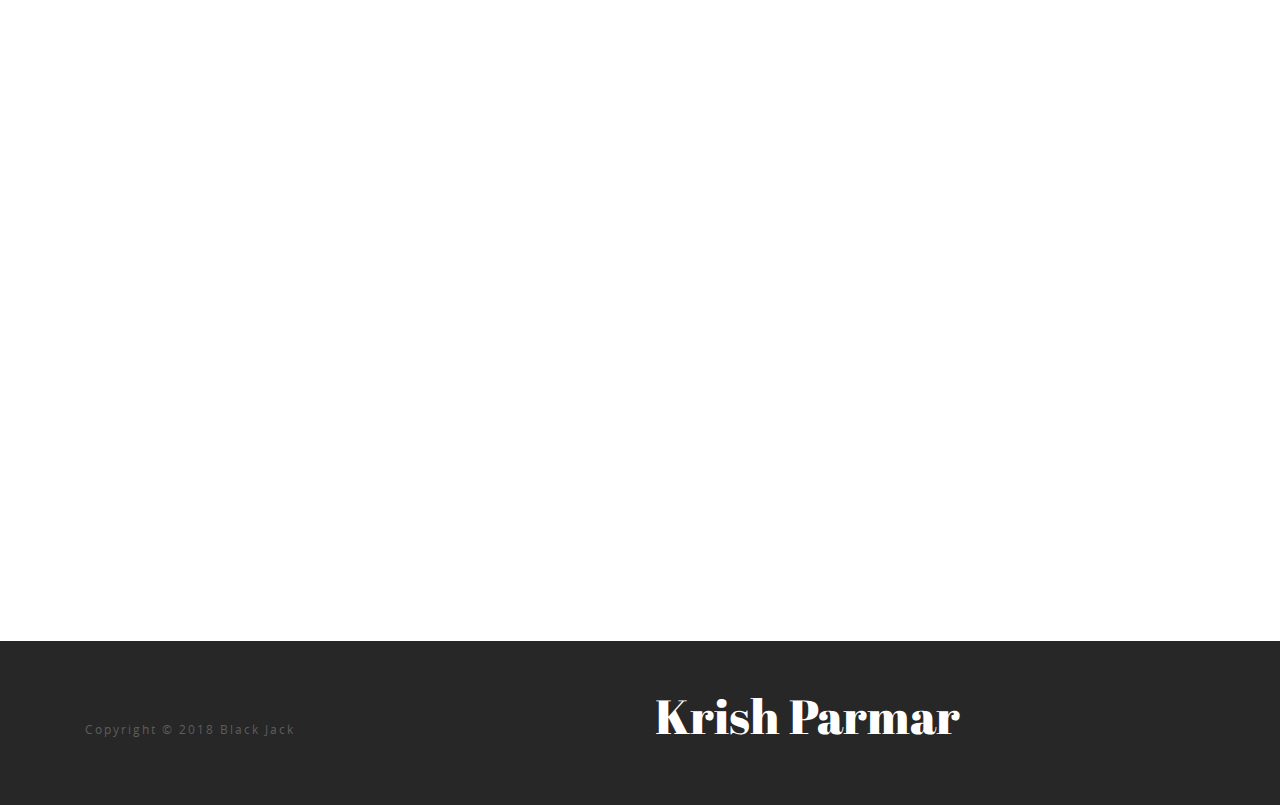
<file: mailchimp-umbraco.html>
<!DOCTYPE html>
<html lang="en" class="coda-overflow-hidden">

    <head>

        <meta charset="utf-8">

        <title>Harikrishna | Full Stack developer | ASP.NET | MVC | Umbraco Expert</title>
        <meta name="author" content="Harikrishna">
        <meta name="description" content="Full-stack .net developer. Dedicated,passionate developer.">
        <meta name="keywords" content="Full-Stack,developer,ASP.NET, C# programming, Web development,API development, Web 2.0, Umbraco Expert, Database developer">

        <meta http-equiv="X-UA-Compatible" content="IE=edge">
        <meta name="viewport" content="width=device-width, initial-scale=1, maximum-scale=1">

        <!-- Start Template Basic Images -->
        <meta property="og:image" content="img/man-header.jpg">
        <link rel="icon" href="img/favicon/favicon.png">
        <link rel="apple-touch-icon" sizes="180x180" href="img/favicon/apple-touch-icon-180x180.png">
        <!-- End Template Basic Images -->

        <!-- Start Custom Browsers Color -->
        <meta name="theme-color" content="#000">
        <!-- End Custom Browsers Color -->

        <!-- Start CSS files -->
        <link rel="stylesheet" href="libs/bootstrap/bootstrap-reboot.min.css">
        <link rel="stylesheet" href="libs/bootstrap/bootstrap-grid.min.css">
        <link rel="stylesheet" href="css/main.css">
        <!-- End CSS files -->
<!-- Global site tag (gtag.js) - Google Analytics -->
<script async src="https://www.googletagmanager.com/gtag/js?id=UA-104838661-1"></script>
<script>
  window.dataLayer = window.dataLayer || [];
  function gtag(){dataLayer.push(arguments);}
  gtag('js', new Date());

  gtag('config', 'UA-104838661-1');
</script>
        <!--Start of Tawk.to Script-->
<script type="text/javascript">
var Tawk_API=Tawk_API||{}, Tawk_LoadStart=new Date();
(function(){
var s1=document.createElement("script"),s0=document.getElementsByTagName("script")[0];
s1.async=true;
s1.src='https://embed.tawk.to/5b83c3f6afc2c34e96e7eef8/default';
s1.charset='UTF-8';
s1.setAttribute('crossorigin','*');
s0.parentNode.insertBefore(s1,s0);
})();
</script>
<!--End of Tawk.to Script-->
    </head>

    <body id="coda-body" class="coda-blue-color-scheme">
<!-- Load Facebook SDK for JavaScript -->
<div id="fb-root"></div>
<script>(function(d, s, id) {
  var js, fjs = d.getElementsByTagName(s)[0];
  if (d.getElementById(id)) return;
  js = d.createElement(s); js.id = id;
  js.src = 'https://connect.facebook.net/en_US/sdk/xfbml.customerchat.js#xfbml=1&version=v2.12&autoLogAppEvents=1';
  fjs.parentNode.insertBefore(js, fjs);
}(document, 'script', 'facebook-jssdk'));</script>

<!-- Your customer chat code -->
<div class="fb-customerchat"
  attribution=setup_tool
  page_id="2143071102643350"
  >
</div>

        <!-- Start Preloader -->
        <div id="preloader" class="coda-preloader">
            <div class="coda-loader">
                <span id="coda-percent" class="coda-percentage"></span>
                <div class="coda-loader-bar"></div>
            </div>
        </div>
        <!-- End Preloader -->

        <!-- Start Navigation (Pop-up window) -->
        <div id="menu" class="coda-pop-up-window coda-menu">
            <div class="coda-pop-up-top-panel">
                <div class="container">
                    <div class="row justify-content-end">
                        <div class="col-auto">
                            <!-- close pop-up window button -->
                            <a href="#menu" class="coda-pop-up-btn">
                                <div class="coda-close-ico">
                                    <span class="coda-label">close</span>
                                    <div class="coda-close-wrap">
                                        <span class="coda-close-horizontal"></span>
                                        <span class="coda-close-vertical"></span>
                                    </div>
                                </div>
                            </a>
                            <!-- end close pop-up window button -->
                        </div>
                    </div>
                </div>
            </div>
            <div class="coda-pop-up-content">
                <div class="container">
                    <div class="row align-items-center justify-content-center">
                        <div class="col-auto">
                            <!-- site navigation menu in pop-up window -->
                            <nav class="coda-nav">
                                <ul>
                                    <li class="coda-menu-item">
                                        <a href="#coda-about" class="coda-underscore coda-scroll-to-btn">About</a>
                                    </li>
                                    <li class="coda-menu-item">
                                        <a href="#coda-portfolio" class="coda-underscore coda-scroll-to-btn">Portfolio</a>
                                    </li>
                                    <li class="coda-menu-item">
                                        <a href="#coda-experience" class="coda-underscore coda-scroll-to-btn">Experience</a>
                                    </li>
                                    <li class="coda-menu-item">
                                        <a href="#coda-skills" class="coda-underscore coda-scroll-to-btn">Skills</a>
                                    </li>
                                    <li class="coda-menu-item">
                                        <a href="#coda-contacts" class="coda-underscore coda-scroll-to-btn">Contacts</a>
                                    </li>
                                    <li class="coda-menu-item">
                                        <a href="/harikrishna/videos1.html" class="coda-underscore coda-scroll-to-btn">Video1</a>
                                    </li>
                                    <li class="coda-menu-item">
                                        <a href="/harikrishna/videos2.html" class="coda-underscore coda-scroll-to-btn">Video1</a>
                                    </li>
                                </ul>
                            </nav>
                            <!-- end site navigation menu in pop-up window -->
                        </div>
                    </div>
                </div>
            </div>
        </div>
        <!-- End Navigation (Pop-up window) -->

        <!-- Start Main content -->
        <main class="coda-main-content">
            <!-- Start Header -->
            <header id="coda-about" class="coda-header" style="background-image: url(img/man-header.jpg)">
                <!-- header background image -->
                <img class="coda-background-img" src="img/man-header.jpg" alt="header image">
                <!-- end header background image -->
                <div class="coda-top-panel">
                    <div class="container">
                        <div class="row align-items-center justify-content-between">
                            <!-- logotype -->
                            <div class="col-auto">
                                <div class="coda-logo">
                                    <p class="text-cursor">Black Jack</p>
                                </div>
                            </div>
                            <!-- end logotype -->
                            <!-- menu button -->
                            <div class="col-auto">
                                <a href="#menu" class="coda-menu-btn coda-pop-up-btn">
                                    <div class="coda-menu-ico">
                                        <span class="coda-label">menu</span>
                                        <span class="coda-sandwich-top"></span>
                                        <span class="coda-sandwich-center"></span>
                                        <span class="coda-sandwich-bottom"></span>
                                    </div>
                                </a>
                            </div>
                            <!-- end menu button -->
                        </div>
                    </div>
                </div>
                <div class="coda-header-text">
                    <div class="container">
                        <div class="row align-items-center vh100">
                            <div class="col-md-6 col-10">
                                <!-- profession -->
                                <p class="coda-profession">Full-Stack developer</p>
                                <!-- end profession -->
                                <!-- first name, last Name -->
                                <h1 class="coda-name">Krish Parmar</h1>
                                <!-- end first name, last Name -->
                                <!-- "About me" button -->
                                <a href="#about" class="coda-underscore coda-pop-up-btn">learn more about me<i class="coda-left-arrow-ico"></i></a>
                                <!-- end "About me" button -->
                            </div>
                        </div>
                    </div>
                </div>
            </header>
            <!-- End Header -->

          
<div class="row">
                <div class="col-3">
                <iframe width="100%" height="260" src="https://www.youtube.com/embed/jMk_B6Bfrvw?feature=oembed&autoplay=1&mute=1" frameborder="0" allow="accelerometer; autoplay; clipboard-write; encrypted-media; gyroscope; picture-in-picture; web-share" allowfullscreen="" title="Umbraco 12: Google OAuth 2.0 Integration"></iframe>
                </div>
                <div class="col-3">
                <iframe width="100%" height="260" src="https://www.youtube.com/embed/jMk_B6Bfrvw?feature=oembed&autoplay=1&mute=1" frameborder="0" allow="accelerometer; autoplay; clipboard-write; encrypted-media; gyroscope; picture-in-picture; web-share" allowfullscreen="" title="Umbraco 12: Google OAuth 2.0 Integration"></iframe>
            </div>
            <div class="col-3"><iframe width="100%" height="260" src="https://www.youtube.com/embed/jMk_B6Bfrvw?feature=oembed&autoplay=1&mute=1" frameborder="0" allow="accelerometer; autoplay; clipboard-write; encrypted-media; gyroscope; picture-in-picture; web-share" allowfullscreen="" title="Umbraco 12: Google OAuth 2.0 Integration"></iframe>
            </div>
            <div class="col-3"><iframe width="100%" height="260" src="https://www.youtube.com/embed/jMk_B6Bfrvw?feature=oembed&autoplay=1&mute=1" frameborder="0" allow="accelerometer; autoplay; clipboard-write; encrypted-media; gyroscope; picture-in-picture; web-share" allowfullscreen="" title="Umbraco 12: Google OAuth 2.0 Integration"></iframe>
                </div>
                <div class="col-3"><iframe width="100%" height="260" src="https://www.youtube.com/embed/jMk_B6Bfrvw?feature=oembed&autoplay=1&mute=1" frameborder="0" allow="accelerometer; autoplay; clipboard-write; encrypted-media; gyroscope; picture-in-picture; web-share" allowfullscreen="" title="Umbraco 12: Google OAuth 2.0 Integration"></iframe>
                </div>
                <div class="col-3"><iframe width="100%" height="260" src="https://www.youtube.com/embed/jMk_B6Bfrvw?feature=oembed&autoplay=1&mute=1" frameborder="0" allow="accelerometer; autoplay; clipboard-write; encrypted-media; gyroscope; picture-in-picture; web-share" allowfullscreen="" title="Umbraco 12: Google OAuth 2.0 Integration"></iframe>
                </div>
                <div class="col-3"><iframe width="100%" height="260" src="https://www.youtube.com/embed/jMk_B6Bfrvw?feature=oembed&autoplay=1&mute=1" frameborder="0" allow="accelerometer; autoplay; clipboard-write; encrypted-media; gyroscope; picture-in-picture; web-share" allowfullscreen="" title="Umbraco 12: Google OAuth 2.0 Integration"></iframe>
                </div>
                <div class="col-3"><iframe width="100%" height="260" src="https://www.youtube.com/embed/jMk_B6Bfrvw?feature=oembed&autoplay=1&mute=1" frameborder="0" allow="accelerometer; autoplay; clipboard-write; encrypted-media; gyroscope; picture-in-picture; web-share" allowfullscreen="" title="Umbraco 12: Google OAuth 2.0 Integration"></iframe>
                </div>
                <div class="col-3"><iframe width="100%" height="260" src="https://www.youtube.com/embed/jMk_B6Bfrvw?feature=oembed&autoplay=1&mute=1" frameborder="0" allow="accelerometer; autoplay; clipboard-write; encrypted-media; gyroscope; picture-in-picture; web-share" allowfullscreen="" title="Umbraco 12: Google OAuth 2.0 Integration"></iframe>
                </div>
                <div class="col-3"><iframe width="100%" height="260" src="https://www.youtube.com/embed/jMk_B6Bfrvw?feature=oembed&autoplay=1&mute=1" frameborder="0" allow="accelerometer; autoplay; clipboard-write; encrypted-media; gyroscope; picture-in-picture; web-share" allowfullscreen="" title="Umbraco 12: Google OAuth 2.0 Integration"></iframe>
                </div>
                <div class="col-3"><iframe width="100%" height="260" src="https://www.youtube.com/embed/jMk_B6Bfrvw?feature=oembed&autoplay=1&mute=1" frameborder="0" allow="accelerometer; autoplay; clipboard-write; encrypted-media; gyroscope; picture-in-picture; web-share" allowfullscreen="" title="Umbraco 12: Google OAuth 2.0 Integration"></iframe>
                </div>
                <div class="col-3"><iframe width="100%" height="260" src="https://www.youtube.com/embed/jMk_B6Bfrvw?feature=oembed&autoplay=1&mute=1" frameborder="0" allow="accelerometer; autoplay; clipboard-write; encrypted-media; gyroscope; picture-in-picture; web-share" allowfullscreen="" title="Umbraco 12: Google OAuth 2.0 Integration"></iframe>
                </div>
                <div class="col-3"><iframe width="100%" height="260" src="https://www.youtube.com/embed/jMk_B6Bfrvw?feature=oembed&autoplay=1&mute=1" frameborder="0" allow="accelerometer; autoplay; clipboard-write; encrypted-media; gyroscope; picture-in-picture; web-share" allowfullscreen="" title="Umbraco 12: Google OAuth 2.0 Integration"></iframe>
                </div>
                <div class="col-3"><iframe width="100%" height="260" src="https://www.youtube.com/embed/jMk_B6Bfrvw?feature=oembed&autoplay=1&mute=1" frameborder="0" allow="accelerometer; autoplay; clipboard-write; encrypted-media; gyroscope; picture-in-picture; web-share" allowfullscreen="" title="Umbraco 12: Google OAuth 2.0 Integration"></iframe>
                </div>
                <div class="col-3"><iframe width="100%" height="260" src="https://www.youtube.com/embed/jMk_B6Bfrvw?feature=oembed&autoplay=1&mute=1" frameborder="0" allow="accelerometer; autoplay; clipboard-write; encrypted-media; gyroscope; picture-in-picture; web-share" allowfullscreen="" title="Umbraco 12: Google OAuth 2.0 Integration"></iframe>
                </div>
                <div class="col-3"><iframe width="100%" height="260" src="https://www.youtube.com/embed/jMk_B6Bfrvw?feature=oembed&autoplay=1&mute=1" frameborder="0" allow="accelerometer; autoplay; clipboard-write; encrypted-media; gyroscope; picture-in-picture; web-share" allowfullscreen="" title="Umbraco 12: Google OAuth 2.0 Integration"></iframe>
                </div>
                <div class="col-3"><iframe width="100%" height="260" src="https://www.youtube.com/embed/jMk_B6Bfrvw?feature=oembed&autoplay=1&mute=1" frameborder="0" allow="accelerometer; autoplay; clipboard-write; encrypted-media; gyroscope; picture-in-picture; web-share" allowfullscreen="" title="Umbraco 12: Google OAuth 2.0 Integration"></iframe>
                </div>
                <div class="col-3"><iframe width="100%" height="260" src="https://www.youtube.com/embed/jMk_B6Bfrvw?feature=oembed&autoplay=1&mute=1" frameborder="0" allow="accelerometer; autoplay; clipboard-write; encrypted-media; gyroscope; picture-in-picture; web-share" allowfullscreen="" title="Umbraco 12: Google OAuth 2.0 Integration"></iframe>
                </div>
                <div class="col-3"><iframe width="100%" height="260" src="https://www.youtube.com/embed/jMk_B6Bfrvw?feature=oembed&autoplay=1&mute=1" frameborder="0" allow="accelerometer; autoplay; clipboard-write; encrypted-media; gyroscope; picture-in-picture; web-share" allowfullscreen="" title="Umbraco 12: Google OAuth 2.0 Integration"></iframe>
                </div>
                <div class="col-3"><iframe width="100%" height="260" src="https://www.youtube.com/embed/jMk_B6Bfrvw?feature=oembed&autoplay=1&mute=1" frameborder="0" allow="accelerometer; autoplay; clipboard-write; encrypted-media; gyroscope; picture-in-picture; web-share" allowfullscreen="" title="Umbraco 12: Google OAuth 2.0 Integration"></iframe>
                </div>
                </div>
            

            <!-- Start Footer-->
            <footer class="coda-footer">

                <div class="container">
                    <div class="row align-items-end">
                        <div class="col-md-6 col-12">
                            <p class="coda-footer-copyright">Copyright &copy; 2018 Black Jack</p>
                        </div>
                        <div class="col-md-6 col-12">
                            <h4 class="coda-footer-info">Krish Parmar</h4>
                        </div>
                    </div>
                </div>

            </footer>
            <!-- End Footer -->
            
            <!-- Start Scroll to top -->
            <a href="#coda-body" class="coda-underscore coda-scroll-to-top coda-scroll-to-btn">scroll to top<i class="coda-left-arrow-ico"></i></a>
            <!-- End Scroll to top -->

        </main>
        <!-- End Main content -->


        <!-- Start About me (Pop-up window) -->
        <div id="about" class="coda-pop-up-window">
            <div class="coda-pop-up-top-panel">
                <div class="container">
                    <div class="row justify-content-end">
                        <div class="col-auto">
                            <!-- close pop-up window button -->
                            <a href="#about" class="coda-pop-up-btn">
                                <div class="coda-close-ico">
                                    <span class="coda-label">close</span>
                                    <div class="coda-close-wrap">
                                        <span class="coda-close-horizontal"></span>
                                        <span class="coda-close-vertical"></span>
                                    </div>
                                </div>
                            </a>
                            <!-- end close pop-up window button -->
                        </div>
                    </div>
                </div>
            </div>
            <!-- pop-up window content, article -->
            <article class="coda-pop-up-content">
                <div class="container">
                    <div class="row justify-content-between">
                        <div class="col-md-6 col-lg-5 col-12 order-md-first order-last">
                            <div class="coda-sticky">
                                <img class="coda-img-responsive" src="img/man-header.jpg" alt="text">
                            </div>
                        </div>
                        <div class="col-md-5 col-12 order-md-last order-first">
                            <div class="coda-sticky">
                                <header class="coda-pop-up-header">
                                    <h3>About me</h3>
                                </header>
                                <p>Phasellus tortor eros, vehicula nec mollis vitae, non orci. Nullam ornare diam quis posuere gravida.</p>
                                <p>Etiam ante arcu, iaculis ac nibh quis, sollicitudin fringilla turpis. Duis tristique lorem sed mi lacinia laoreet. Nullam hendrerit tortor at augue dignissim tempor. Morbi porta neque vel libero volutpat luctus. In ante metus, lacinia convallis congue vitae, lobortis in elit. Class aptent taciti sociosqu ad litora torquent per conubia nostra, per inceptos himenaeos.</p>
                                <p>Integer viverra ligula lacus, eget egestas erat elementum vel. Sed quis dui malesuada, venenatis nibh quis, molestie lorem. Mauris tristique, ipsum eu semper volutpat, lectus odio tempus massa, in pharetra orci orci et diam.</p>
                                <footer class="coda-pop-up-footer">
                                    <dl class="coda-description-container">
                                        <div class="coda-description-item">
                                            <dt class="coda-description-name">date fo birth:</dt>
                                            <dd class="coda-description-data">27 july 1987</dd>
                                        </div>
                                        <div class="coda-description-item">
                                            <dt class="coda-description-name">profession:</dt>
                                            <dd class="coda-description-data">web developer</dd>
                                        </div>
                                        <div class="coda-description-item">
                                            <dt class="coda-description-name">languages spoken:</dt>
                                            <dd class="coda-description-data">english, german</dd>
                                        </div>
                                    </dl>
                                </footer>
                            </div>
                        </div>
                    </div>
                </div>
            </article>
            <!-- end pop-up window content, article -->
        </div>
        <!-- End About me (Pop-up window) -->

        <!-- Start Travel agency (Pop-up window) -->
        <div id="travel" class="coda-pop-up-window">
            <div class="coda-pop-up-top-panel">
                <div class="container">
                    <div class="row justify-content-end">
                        <div class="col-auto">
                            <!-- close pop-up window button -->
                            <a href="#travel" class="coda-pop-up-btn">
                                <div class="coda-close-ico">
                                    <span class="coda-label">close</span>
                                    <div class="coda-close-wrap">
                                        <span class="coda-close-horizontal"></span>
                                        <span class="coda-close-vertical"></span>
                                    </div>
                                </div>
                            </a>
                            <!-- end close pop-up window button -->
                        </div>
                    </div>
                </div>
            </div>
            <!-- pop-up window content, article -->
            <article class="coda-pop-up-content">
                <div class="container">
                    <div class="row justify-content-between">
                        <div class="col-md-5 col-12">
                            <div class="coda-sticky">
                                <header class="coda-pop-up-header">
                                    <h3>Travel agency</h3>
                                </header>
                                <p>Phasellus tortor eros, vehicula nec mollis vitae, non orci. Nullam ornare diam quis posuere gravida.</p>
                                <p>Integer viverra ligula lacus, eget egestas erat elementum vel. Sed quis dui malesuada, venenatis nibh quis, molestie lorem. Mauris tristique, ipsum eu semper volutpat, lectus odio tempus massa, in pharetra orci orci et diam.</p>
                                <p>Ab at cumque ducimus earum, illum impedit iure molestiae numquam perspiciatis placeat provident quam, quo recusandae reiciendis rerum soluta ut. Aliquam deleniti ex illum incidunt itaque maiores odio.</p>
                                <footer class="coda-pop-up-footer">
                                    <dl class="coda-description-container">
                                        <div class="coda-description-item">
                                            <dt class="coda-description-name">categories:</dt>
                                            <dd class="coda-description-data">web design</dd>
                                        </div>
                                        <div class="coda-description-item">
                                            <dt class="coda-description-name">project by:</dt>
                                            <dd class="coda-description-data">Andrew Owens</dd>
                                        </div>
                                        <div class="coda-description-item">
                                            <dt class="coda-description-name">client:</dt>
                                            <dd class="coda-description-data">USA Airlines</dd>
                                        </div>
                                        <div class="coda-description-item">
                                            <dt class="coda-description-name">made in:</dt>
                                            <dd class="coda-description-data">may 2018</dd>
                                        </div>
                                    </dl>
                                </footer>
                            </div>
                        </div>
                        <div class="col-md-6 col-lg-5 col-12">
                            <div class="coda-sticky">
                                <img class="coda-img-responsive" src="img/web-design-1.jpg" alt="text">
                                <img class="coda-img-responsive" src="img/travel-1.jpg" alt="text">
                                <img class="coda-img-responsive" src="img/travel-2.jpg" alt="text">
                                <img class="coda-img-responsive" src="img/travel-3.jpg" alt="text">
                            </div>
                        </div>
                    </div>
                </div>
            </article>
            <!-- end pop-up window content, article -->
        </div>
        <!-- End Travel agency (Pop-up window) -->

        <!-- Start Research expedition (Pop-up window) -->
        <div id="expedition" class="coda-pop-up-window">
            <div class="coda-pop-up-top-panel">
                <div class="container">
                    <div class="row justify-content-end">
                        <div class="col-auto">
                            <!-- close pop-up window button -->
                            <a href="#expedition" class="coda-pop-up-btn">
                                <div class="coda-close-ico">
                                    <span class="coda-label">close</span>
                                    <div class="coda-close-wrap">
                                        <span class="coda-close-horizontal"></span>
                                        <span class="coda-close-vertical"></span>
                                    </div>
                                </div>
                            </a>
                            <!-- end close pop-up window button -->
                        </div>
                    </div>
                </div>
            </div>
            <!-- pop-up window content, article -->
            <article class="coda-pop-up-content">
                <div class="container">
                    <div class="row justify-content-between">
                        <div class="col-md-5 col-12">
                            <div class="coda-sticky">
                                <header class="coda-pop-up-header">
                                    <h3>Research expedition</h3>
                                </header>
                                <p>Integer viverra ligula lacus, eget egestas erat elementum vel. Sed quis dui malesuada, venenatis nibh quis, molestie lorem. Mauris tristique, ipsum eu semper volutpat, lectus odio tempus massa, in pharetra orci orci et diam.</p>
                                <p>Ab at cumque ducimus earum, illum impedit iure molestiae numquam perspiciatis placeat provident quam, quo recusandae reiciendis rerum soluta ut. Aliquam deleniti ex illum incidunt itaque maiores odio.</p>
                                <p>Consectetur adipisicing elit. A et eveniet expedita illum libero, maxime natus nihil odio officiis quia quos rem sunt, tempora tempore temporibus ullam, veritatis. Accusamus accusantium amet asperiores aspernatur commodi debitis, deleniti doloremque dolores eligendi ex fugiat, id impedit in laborum, laudantium officiis provident qui repellat repellendus rerum similique temporibus tenetur totam ullam vel velit voluptate voluptatum.</p>
                                <p>Aspernatur assumenda autem eum harum ipsum. Cupiditate itaque nesciunt odio officiis quod.</p>
                                <footer class="coda-pop-up-footer">
                                    <dl class="coda-description-container">
                                        <div class="coda-description-item">
                                            <dt class="coda-description-name">categories:</dt>
                                            <dd class="coda-description-data">web design</dd>
                                        </div>
                                        <div class="coda-description-item">
                                            <dt class="coda-description-name">project by:</dt>
                                            <dd class="coda-description-data">Andrew Owens</dd>
                                        </div>
                                        <div class="coda-description-item">
                                            <dt class="coda-description-name">client:</dt>
                                            <dd class="coda-description-data">Rock&Mariner</dd>
                                        </div>
                                        <div class="coda-description-item">
                                            <dt class="coda-description-name">made in:</dt>
                                            <dd class="coda-description-data">march 2018</dd>
                                        </div>
                                    </dl>
                                </footer>
                            </div>
                        </div>
                        <div class="col-md-6 col-lg-5 col-12">
                            <div class="coda-sticky">
                                <img class="coda-img-responsive" src="img/web-design-2.jpg" alt="text">
                                <img class="coda-img-responsive" src="img/expedition-1.jpg" alt="text">
                                <img class="coda-img-responsive" src="img/expedition-2.jpg" alt="text">
                            </div>
                        </div>
                    </div>
                </div>
            </article>
            <!-- end pop-up window content, article -->
        </div>
        <!-- End Research expedition (Pop-up window) -->

        <!-- Start The desert (Pop-up window) -->
        <div id="desert" class="coda-pop-up-window">
            <div class="coda-pop-up-top-panel">
                <div class="container">
                    <div class="row justify-content-end">
                        <div class="col-auto">
                            <!-- close pop-up window button -->
                            <a href="#desert" class="coda-pop-up-btn">
                                <div class="coda-close-ico">
                                    <span class="coda-label">close</span>
                                    <div class="coda-close-wrap">
                                        <span class="coda-close-horizontal"></span>
                                        <span class="coda-close-vertical"></span>
                                    </div>
                                </div>
                            </a>
                            <!-- end close pop-up window button -->
                        </div>
                    </div>
                </div>
            </div>
            <!-- pop-up window content, article -->
            <article class="coda-pop-up-content">
                <div class="container">
                    <div class="row justify-content-between">
                        <div class="col-md-5 col-12">
                            <div class="coda-sticky">
                                <header class="coda-pop-up-header">
                                    <h3>The desert</h3>
                                </header>
                                <p>Aspernatur assumenda autem eum harum ipsum. Cupiditate itaque nesciunt odio officiis quod.</p>
                                <p>Integer viverra ligula lacus, eget egestas erat elementum vel. Sed quis dui malesuada, venenatis nibh quis, molestie lorem. Mauris tristique, ipsum eu semper volutpat, lectus odio tempus massa, in pharetra orci orci et diam.</p>
                                <p>Consectetur adipisicing elit. A et eveniet expedita illum libero, maxime natus nihil odio officiis quia quos rem sunt, tempora tempore temporibus ullam, veritatis. Accusamus accusantium amet asperiores aspernatur commodi debitis, deleniti doloremque dolores eligendi ex fugiat, id impedit in laborum, laudantium officiis provident qui repellat repellendus rerum similique temporibus tenetur totam ullam vel velit voluptate voluptatum.</p>
                                <footer class="coda-pop-up-footer">
                                    <dl class="coda-description-container">
                                        <div class="coda-description-item">
                                            <dt class="coda-description-name">categories:</dt>
                                            <dd class="coda-description-data">web design</dd>
                                        </div>
                                        <div class="coda-description-item">
                                            <dt class="coda-description-name">project by:</dt>
                                            <dd class="coda-description-data">Andrew Owens</dd>
                                        </div>
                                        <div class="coda-description-item">
                                            <dt class="coda-description-name">client:</dt>
                                            <dd class="coda-description-data">Rock&Mariner</dd>
                                        </div>
                                        <div class="coda-description-item">
                                            <dt class="coda-description-name">made in:</dt>
                                            <dd class="coda-description-data">january 2018</dd>
                                        </div>
                                    </dl>
                                </footer>
                            </div>
                        </div>
                        <div class="col-md-6 col-lg-5 col-12">
                            <div class="coda-sticky">
                                <img class="coda-img-responsive" src="img/web-design-3.jpg" alt="text">
                                <img class="coda-img-responsive" src="img/desert-1.jpg" alt="text">
                                <img class="coda-img-responsive" src="img/desert-2.jpg" alt="text">
                            </div>
                        </div>
                    </div>
                </div>
            </article>
            <!-- end pop-up window content, article -->
        </div>
        <!-- End The desert (Pop-up window) -->

        <!-- Start Weather service (Pop-up window) -->
        <div id="weather" class="coda-pop-up-window">
            <div class="coda-pop-up-top-panel">
                <div class="container">
                    <div class="row justify-content-end">
                        <div class="col-auto">
                            <!-- close pop-up window button -->
                            <a href="#weather" class="coda-pop-up-btn">
                                <div class="coda-close-ico">
                                    <span class="coda-label">close</span>
                                    <div class="coda-close-wrap">
                                        <span class="coda-close-horizontal"></span>
                                        <span class="coda-close-vertical"></span>
                                    </div>
                                </div>
                            </a>
                            <!-- end close pop-up window button -->
                        </div>
                    </div>
                </div>
            </div>
            <!-- pop-up window content, article -->
            <article class="coda-pop-up-content">
                <div class="container">
                    <div class="row justify-content-between">
                        <div class="col-md-5 col-12">
                            <div class="coda-sticky">
                                <header class="coda-pop-up-header">
                                    <h3>Weather service</h3>
                                </header>
                                <p>Aspernatur assumenda autem eum harum ipsum. Cupiditate itaque nesciunt odio officiis quod.</p>
                                <p>Consectetur adipisicing elit. A et eveniet expedita illum libero, maxime natus nihil odio officiis quia quos rem sunt, tempora tempore temporibus ullam, veritatis. Accusamus accusantium amet asperiores aspernatur commodi debitis, deleniti doloremque dolores eligendi ex fugiat, id impedit in laborum, laudantium officiis provident qui repellat repellendus rerum similique temporibus tenetur totam ullam vel velit voluptate voluptatum.</p>
                                <footer class="coda-pop-up-footer">
                                    <dl class="coda-description-container">
                                        <div class="coda-description-item">
                                            <dt class="coda-description-name">categories:</dt>
                                            <dd class="coda-description-data">web design</dd>
                                        </div>
                                        <div class="coda-description-item">
                                            <dt class="coda-description-name">project by:</dt>
                                            <dd class="coda-description-data">Andrew Owens</dd>
                                        </div>
                                        <div class="coda-description-item">
                                            <dt class="coda-description-name">client:</dt>
                                            <dd class="coda-description-data">USA Airlines</dd>
                                        </div>
                                        <div class="coda-description-item">
                                            <dt class="coda-description-name">made in:</dt>
                                            <dd class="coda-description-data">december 2017</dd>
                                        </div>
                                    </dl>
                                </footer>
                            </div>
                        </div>
                        <div class="col-md-6 col-lg-5 col-12">
                            <div class="coda-sticky">
                                <img class="coda-img-responsive" src="img/web-design-4.jpg" alt="text">
                                <img class="coda-img-responsive" src="img/weather-1.jpg" alt="text">
                                <img class="coda-img-responsive" src="img/weather-2.jpg" alt="text">
                            </div>
                        </div>
                    </div>
                </div>
            </article>
            <!-- end pop-up window content, article -->
        </div>
        <!-- End Weather service (Pop-up window) -->

        <!-- Start "Consequuntu" (Pop-up window) -->
        <div id="consequuntu" class="coda-pop-up-window">
            <div class="coda-pop-up-top-panel">
                <div class="container">
                    <div class="row justify-content-end">
                        <div class="col-auto">
                            <!-- close pop-up window button -->
                            <a href="#consequuntu" class="coda-pop-up-btn">
                                <div class="coda-close-ico">
                                    <span class="coda-label">close</span>
                                    <div class="coda-close-wrap">
                                        <span class="coda-close-horizontal"></span>
                                        <span class="coda-close-vertical"></span>
                                    </div>
                                </div>
                            </a>
                            <!-- end close pop-up window button -->
                        </div>
                    </div>
                </div>
            </div>
            <!-- pop-up window content, article -->
            <article class="coda-pop-up-content">
                <div class="container">
                    <div class="row justify-content-between">
                        <div class="col-md-5 col-12">
                            <div class="coda-sticky">
                                <header class="coda-pop-up-header">
                                    <h3>Consequuntu</h3>
                                </header>
                                <p>Consectetur adipisicing elit. A et eveniet expedita illum libero, maxime natus nihil odio officiis quia quos rem sunt, tempora tempore temporibus ullam, veritatis.</p>
                                <p>Sillo magnam minus perferendis tempore! Ea exercitationem qui reiciendis? Accusantium aliquam aspernatur beatae dicta distinctio ea necessitatibus nemo numquam officiis placeat porro quidem rem rerum, similique sit.</p>
                                <footer class="coda-pop-up-footer">
                                    <dl class="coda-description-container">
                                        <div class="coda-description-item">
                                            <dt class="coda-description-name">categories:</dt>
                                            <dd class="coda-description-data">ui design</dd>
                                        </div>
                                        <div class="coda-description-item">
                                            <dt class="coda-description-name">project by:</dt>
                                            <dd class="coda-description-data">Andrew Owens</dd>
                                        </div>
                                        <div class="coda-description-item">
                                            <dt class="coda-description-name">client:</dt>
                                            <dd class="coda-description-data">SomeOne</dd>
                                        </div>
                                        <div class="coda-description-item">
                                            <dt class="coda-description-name">made in:</dt>
                                            <dd class="coda-description-data">december 2017</dd>
                                        </div>
                                    </dl>
                                </footer>
                            </div>
                        </div>
                        <div class="col-md-6 col-lg-5 col-12">
                            <div class="coda-sticky">
                                <img class="coda-img-responsive" src="img/ui-design-1.jpg" alt="text">
                                <img class="coda-img-responsive" src="img/consequuntu-1.jpg" alt="text">
                            </div>
                        </div>
                    </div>
                </div>
            </article>
            <!-- end pop-up window content, article -->
        </div>
        <!-- End "Consequuntu" (Pop-up window) -->

        <!-- Start "Quod veritatis" (Pop-up window) -->
        <div id="quod" class="coda-pop-up-window">
            <div class="coda-pop-up-top-panel">
                <div class="container">
                    <div class="row justify-content-end">
                        <div class="col-auto">
                            <!-- close pop-up window button -->
                            <a href="#quod" class="coda-pop-up-btn">
                                <div class="coda-close-ico">
                                    <span class="coda-label">close</span>
                                    <div class="coda-close-wrap">
                                        <span class="coda-close-horizontal"></span>
                                        <span class="coda-close-vertical"></span>
                                    </div>
                                </div>
                            </a>
                            <!-- end close pop-up window button -->
                        </div>
                    </div>
                </div>
            </div>
            <!-- pop-up window content, article -->
            <article class="coda-pop-up-content">
                <div class="container">
                    <div class="row justify-content-between">
                        <div class="col-md-5 col-12">
                            <div class="coda-sticky">
                                <header class="coda-pop-up-header">
                                    <h3>Quod veritatis</h3>
                                </header>
                                <p>Aspernatur assumenda autem eum harum ipsum. Cupiditate itaque nesciunt odio officiis quod.</p>
                                <p>Consectetur adipisicing elit. A et eveniet expedita illum libero, maxime natus nihil odio officiis quia quos rem sunt, tempora tempore temporibus ullam, veritatis.</p>
                                <footer class="coda-pop-up-footer">
                                    <dl class="coda-description-container">
                                        <div class="coda-description-item">
                                            <dt class="coda-description-name">categories:</dt>
                                            <dd class="coda-description-data">ui design</dd>
                                        </div>
                                        <div class="coda-description-item">
                                            <dt class="coda-description-name">project by:</dt>
                                            <dd class="coda-description-data">Andrew Owens</dd>
                                        </div>
                                        <div class="coda-description-item">
                                            <dt class="coda-description-name">client:</dt>
                                            <dd class="coda-description-data">SomeOne</dd>
                                        </div>
                                        <div class="coda-description-item">
                                            <dt class="coda-description-name">made in:</dt>
                                            <dd class="coda-description-data">december 2017</dd>
                                        </div>
                                    </dl>
                                </footer>
                            </div>
                        </div>
                        <div class="col-md-6 col-lg-5 col-12">
                            <div class="coda-sticky">
                                <img class="coda-img-responsive" src="img/ui-design-2.jpg" alt="text">
                                <img class="coda-img-responsive" src="img/quod-1.jpg" alt="text">
                                <img class="coda-img-responsive" src="img/quod-2.jpg" alt="text">
                            </div>
                        </div>
                    </div>
                </div>
            </article>
            <!-- end pop-up window content, article -->
        </div>
        <!-- End "Quod veritatis" (Pop-up window) -->

        <!-- Start "Explicabo laudantium" (Pop-up window) -->
        <div id="explicabo" class="coda-pop-up-window">
            <div class="coda-pop-up-top-panel">
                <div class="container">
                    <div class="row justify-content-end">
                        <div class="col-auto">
                            <!-- close pop-up window button -->
                            <a href="#explicabo" class="coda-pop-up-btn">
                                <div class="coda-close-ico">
                                    <span class="coda-label">close</span>
                                    <div class="coda-close-wrap">
                                        <span class="coda-close-horizontal"></span>
                                        <span class="coda-close-vertical"></span>
                                    </div>
                                </div>
                            </a>
                            <!-- end close pop-up window button -->
                        </div>
                    </div>
                </div>
            </div>
            <!-- pop-up window content, article -->
            <article class="coda-pop-up-content">
                <div class="container">
                    <div class="row justify-content-between">
                        <div class="col-md-5 col-12">
                            <div class="coda-sticky">
                                <header class="coda-pop-up-header">
                                    <h3>Explicabo laudantium</h3>
                                </header>
                                <p>Aspernatur assumenda autem eum harum ipsum. Cupiditate itaque nesciunt odio officiis quod.</p>
                                <p>Illo magnam minus perferendis tempore! Ea exercitationem qui reiciendis? Accusantium aliquam aspernatur beatae dicta distinctio ea necessitatibus nemo numquam officiis placeat porro quidem rem rerum, similique sit.</p>
                                <p>Animi consectetur deleniti, eius facilis itaque laboriosam molestias placeat provident qui sequi soluta ullam.</p>
                                <p>Lorem ipsum dolor sit amet, consectetur adipisicing elit. Asperiores debitis deserunt eum itaque, minus non nostrum officiis quod repudiandae voluptatem!</p>
                                <footer class="coda-pop-up-footer">
                                    <dl class="coda-description-container">
                                        <div class="coda-description-item">
                                            <dt class="coda-description-name">categories:</dt>
                                            <dd class="coda-description-data">illustration</dd>
                                        </div>
                                        <div class="coda-description-item">
                                            <dt class="coda-description-name">project by:</dt>
                                            <dd class="coda-description-data">Andrew Owens</dd>
                                        </div>
                                        <div class="coda-description-item">
                                            <dt class="coda-description-name">client:</dt>
                                            <dd class="coda-description-data">SomeOne</dd>
                                        </div>
                                        <div class="coda-description-item">
                                            <dt class="coda-description-name">made in:</dt>
                                            <dd class="coda-description-data">december 2017</dd>
                                        </div>
                                    </dl>
                                </footer>
                            </div>
                        </div>
                        <div class="col-md-6 col-lg-5 col-12">
                            <div class="coda-sticky">
                                <img class="coda-img-responsive" src="img/illustration-1.jpg" alt="text">
                            </div>
                        </div>
                    </div>
                </div>
            </article>
            <!-- end pop-up window content, article -->
        </div>
        <!-- End "Explicabo laudantium" (Pop-up window) -->

        <!-- Start "Consequuntu debitis" (Pop-up window) -->
        <div id="debitis" class="coda-pop-up-window">
            <div class="coda-pop-up-top-panel">
                <div class="container">
                    <div class="row justify-content-end">
                        <div class="col-auto">
                            <!-- close pop-up window button -->
                            <a href="#debitis" class="coda-pop-up-btn">
                                <div class="coda-close-ico">
                                    <span class="coda-label">close</span>
                                    <div class="coda-close-wrap">
                                        <span class="coda-close-horizontal"></span>
                                        <span class="coda-close-vertical"></span>
                                    </div>
                                </div>
                            </a>
                            <!-- end close pop-up window button -->
                        </div>
                    </div>
                </div>
            </div>
            <!-- pop-up window content, article -->
            <article class="coda-pop-up-content">
                <div class="container">
                    <div class="row justify-content-between">
                        <div class="col-md-5 col-12">
                            <div class="coda-sticky">
                                <header class="coda-pop-up-header">
                                    <h3>Consequuntu debitis</h3>
                                </header>
                                <p>Aspernatur assumenda autem eum harum ipsum. Cupiditate itaque nesciunt odio officiis quod.</p>
                                <p>Illo magnam minus perferendis tempore! Ea exercitationem qui reiciendis? Accusantium aliquam aspernatur beatae dicta distinctio ea necessitatibus nemo numquam officiis placeat porro quidem rem rerum, similique sit.</p>
                                <p>Animi consectetur deleniti, eius facilis itaque laboriosam molestias placeat provident qui sequi soluta ullam.</p>
                                <p>Lorem ipsum dolor sit amet, consectetur adipisicing elit. Asperiores debitis deserunt eum itaque, minus non nostrum officiis quod repudiandae voluptatem!</p>
                                <footer class="coda-pop-up-footer">
                                    <dl class="coda-description-container">
                                        <div class="coda-description-item">
                                            <dt class="coda-description-name">categories:</dt>
                                            <dd class="coda-description-data">illustration</dd>
                                        </div>
                                        <div class="coda-description-item">
                                            <dt class="coda-description-name">project by:</dt>
                                            <dd class="coda-description-data">Andrew Owens</dd>
                                        </div>
                                        <div class="coda-description-item">
                                            <dt class="coda-description-name">client:</dt>
                                            <dd class="coda-description-data">SomeOne</dd>
                                        </div>
                                        <div class="coda-description-item">
                                            <dt class="coda-description-name">made in:</dt>
                                            <dd class="coda-description-data">december 2017</dd>
                                        </div>
                                    </dl>
                                </footer>
                            </div>
                        </div>
                        <div class="col-md-6 col-lg-5 col-12">
                            <div class="coda-sticky">
                                <img class="coda-img-responsive" src="img/illustration-2.jpg" alt="text">
                            </div>
                        </div>
                    </div>
                </div>
            </article>
            <!-- end pop-up window content, article -->
        </div>
        <!-- End "Consequuntu debitis" (Pop-up window) -->

        <!-- Start "Adipisicing elit" (Pop-up window) -->
        <div id="adipisicing" class="coda-pop-up-window">
            <div class="coda-pop-up-top-panel">
                <div class="container">
                    <div class="row justify-content-end">
                        <div class="col-auto">
                            <!-- close pop-up window button -->
                            <a href="#adipisicing" class="coda-pop-up-btn">
                                <div class="coda-close-ico">
                                    <span class="coda-label">close</span>
                                    <div class="coda-close-wrap">
                                        <span class="coda-close-horizontal"></span>
                                        <span class="coda-close-vertical"></span>
                                    </div>
                                </div>
                            </a>
                            <!-- end close pop-up window button -->
                        </div>
                    </div>
                </div>
            </div>
            <!-- pop-up window content, article -->
            <article class="coda-pop-up-content">
                <div class="container">
                    <div class="row justify-content-between">
                        <div class="col-md-5 col-12">
                            <div class="coda-sticky">
                                <header class="coda-pop-up-header">
                                    <h3>Adipisicing elit</h3>
                                </header>
                                <p>Aspernatur assumenda autem eum harum ipsum. Cupiditate itaque nesciunt odio officiis quod.</p>
                                <p>Illo magnam minus perferendis tempore! Ea exercitationem qui reiciendis? Accusantium aliquam aspernatur beatae dicta distinctio ea necessitatibus nemo numquam officiis placeat porro quidem rem rerum, similique sit.</p>
                                <p>Animi consectetur deleniti, eius facilis itaque laboriosam molestias placeat provident qui sequi soluta ullam.</p>
                                <p>Dolor sit amet, consectetur adipisicing elit. Asperiores debitis deserunt eum itaque, minus non nostrum officiis quod repudiandae voluptatem!</p>
                                <p>Eligendi harum ipsa iure necessitatibus possimus praesentium! Aut autem deleniti doloribus illum mollitia nam vitae? Eos, fuga mollitia!</p>
                                <footer class="coda-pop-up-footer">
                                    <dl class="coda-description-container">
                                        <div class="coda-description-item">
                                            <dt class="coda-description-name">categories:</dt>
                                            <dd class="coda-description-data">illustration</dd>
                                        </div>
                                        <div class="coda-description-item">
                                            <dt class="coda-description-name">project by:</dt>
                                            <dd class="coda-description-data">Andrew Owens</dd>
                                        </div>
                                        <div class="coda-description-item">
                                            <dt class="coda-description-name">client:</dt>
                                            <dd class="coda-description-data">SomeOne</dd>
                                        </div>
                                        <div class="coda-description-item">
                                            <dt class="coda-description-name">made in:</dt>
                                            <dd class="coda-description-data">december 2017</dd>
                                        </div>
                                    </dl>
                                </footer>
                            </div>
                        </div>
                        <div class="col-md-6 col-lg-5 col-12">
                            <div class="coda-sticky">
                                <img class="coda-img-responsive" src="img/illustration-3.jpg" alt="text">
                            </div>
                        </div>
                    </div>
                </div>
            </article>
            <!-- end pop-up window content, article -->
        </div>
        <!-- End "Adipisicing elit" (Pop-up window) -->

        <!-- Start JavaScript files -->
        <script src="libs/jquery/dist/jquery.min.js"></script>
        <script src="libs/filterizr/dist/jquery.filterizr.min.js"></script>
        <script src="libs/in-view/dist/in-view.min.js"></script>
        <script src="js/scripts.js"></script>
        <!-- End JavaScript files -->
        
    </body>
</html>
</file>
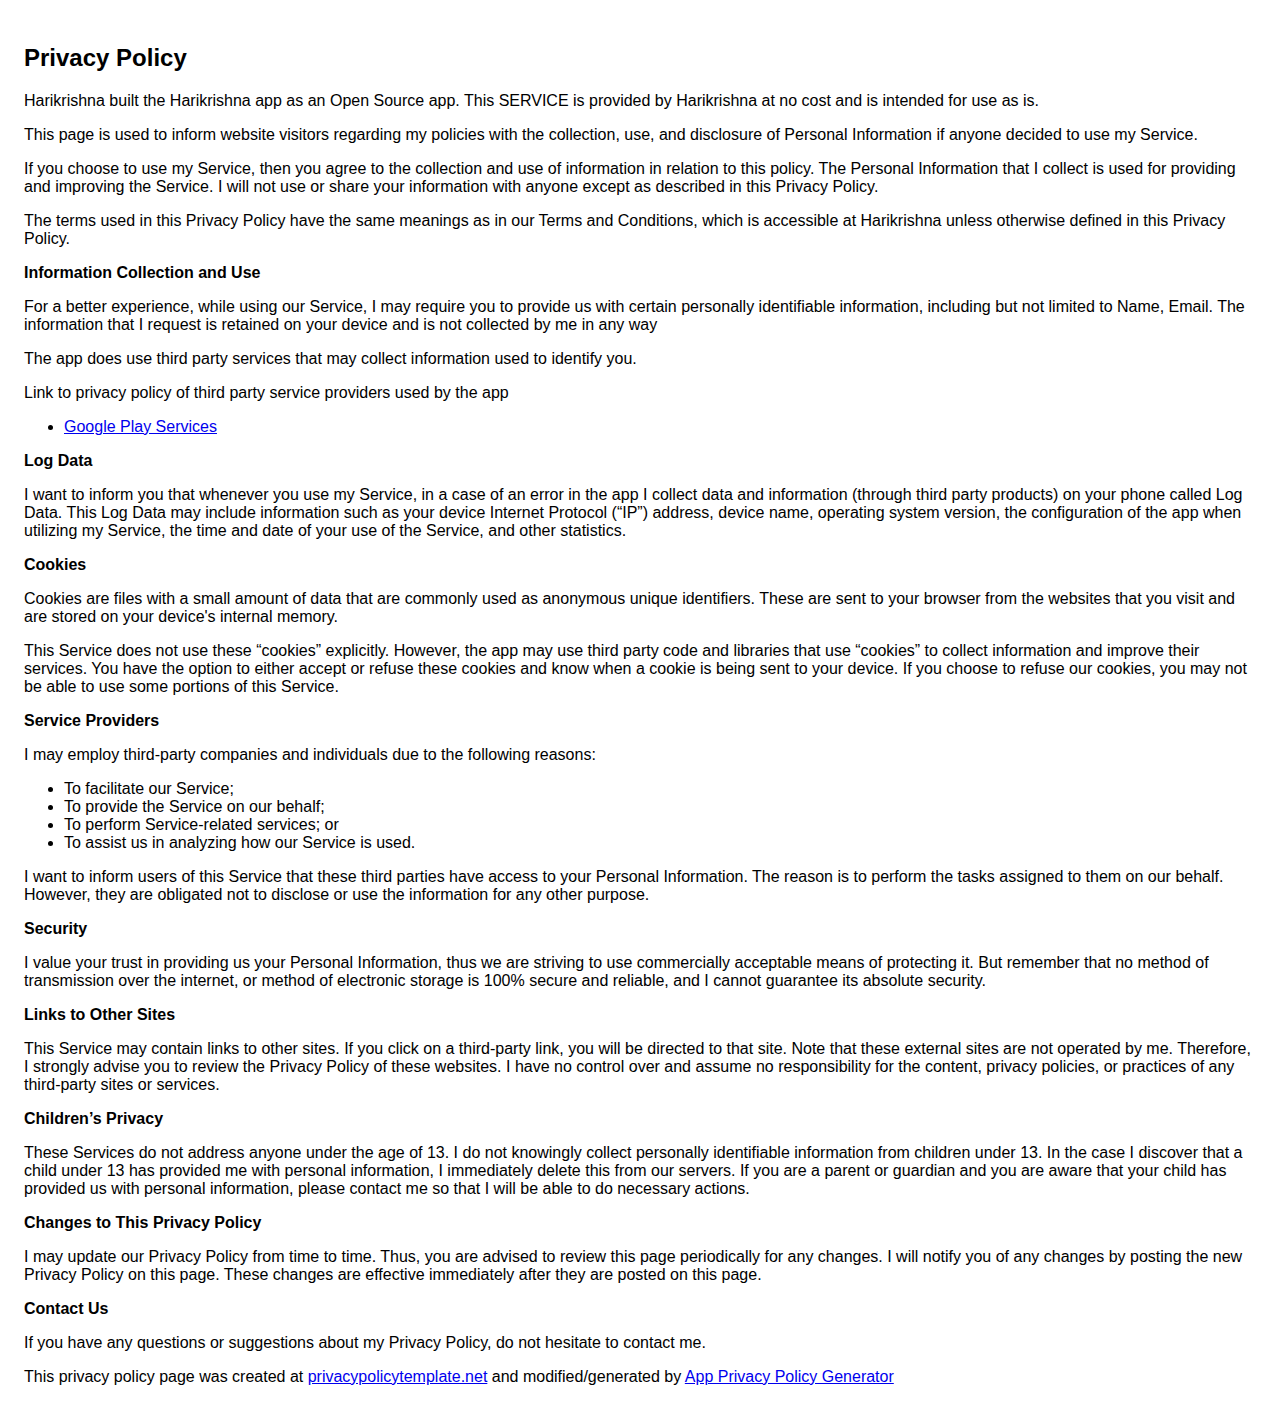
<file: privacy_policy.html>
<!DOCTYPE html><html> <head> <meta charset="utf-8"> <meta name="viewport" content="width=device-width"> <title>Privacy Policy</title> <style>body{font-family: "Helvetica Neue", Helvetica, Arial, sans-serif; padding:1em;}</style></head> <body><h2>Privacy Policy</h2> <p> Harikrishna built the Harikrishna app as an Open Source app. This SERVICE is provided by Harikrishna at no cost and is intended for use as is.
                  </p> <p>This page is used to inform website visitors regarding my policies with the collection, use, and
                    disclosure of Personal Information if anyone decided to use my Service.
                  </p> <p>If you choose to use my Service, then you agree to the collection and use of information in relation
                    to this policy. The Personal Information that I collect is used for providing and improving the
                    Service. I will not use or share your information with anyone except as described
                    in this Privacy Policy.
                  </p> <p>The terms used in this Privacy Policy have the same meanings as in our Terms and Conditions, which is accessible
                    at Harikrishna unless otherwise defined in this Privacy Policy.
                  </p> <p><strong>Information Collection and Use</strong></p> <p>For a better experience, while using our Service, I may require you to provide us with certain
                    personally identifiable information, including but not limited to Name, Email. The information that I request is retained on your device and is not collected by me in any way
                  </p> <p>The app does use third party services that may collect information used to identify you.</p> <div><p>Link to privacy policy of third party service providers used by the app</p> <ul><li><a href="https://www.google.com/policies/privacy/" target="_blank">Google Play Services</a></li> <!----> <!----> <!----> <!----> <!----></ul></div> <p><strong>Log Data</strong></p> <p> I want to inform you that whenever you use my Service, in a case of an
                    error in the app I collect data and information (through third party products) on your phone
                    called Log Data. This Log Data may include information such as your device Internet Protocol (“IP”) address,
                    device name, operating system version, the configuration of the app when utilizing my Service,
                    the time and date of your use of the Service, and other statistics.
                  </p> <p><strong>Cookies</strong></p> <p>Cookies are files with a small amount of data that are commonly used as anonymous unique identifiers. These
                    are sent to your browser from the websites that you visit and are stored on your device's internal memory.
                  </p> <p>This Service does not use these “cookies” explicitly. However, the app may use third party code and libraries
                    that use “cookies” to collect information and improve their services. You have the option to either
                    accept or refuse these cookies and know when a cookie is being sent to your device. If you choose to
                    refuse our cookies, you may not be able to use some portions of this Service.
                  </p> <p><strong>Service Providers</strong></p> <p> I may employ third-party companies and individuals due to the following reasons:</p> <ul><li>To facilitate our Service;</li> <li>To provide the Service on our behalf;</li> <li>To perform Service-related services; or</li> <li>To assist us in analyzing how our Service is used.</li></ul> <p> I want to inform users of this Service that these third parties have access to your
                    Personal Information. The reason is to perform the tasks assigned to them on our behalf. However, they
                    are obligated not to disclose or use the information for any other purpose.
                  </p> <p><strong>Security</strong></p> <p> I value your trust in providing us your Personal Information, thus we are striving
                    to use commercially acceptable means of protecting it. But remember that no method of transmission over
                    the internet, or method of electronic storage is 100% secure and reliable, and I cannot guarantee
                    its absolute security.
                  </p> <p><strong>Links to Other Sites</strong></p> <p>This Service may contain links to other sites. If you click on a third-party link, you will be directed
                    to that site. Note that these external sites are not operated by me. Therefore, I strongly
                    advise you to review the Privacy Policy of these websites. I have no control over
                    and assume no responsibility for the content, privacy policies, or practices of any third-party sites
                    or services.
                  </p> <p><strong>Children’s Privacy</strong></p> <p>These Services do not address anyone under the age of 13. I do not knowingly collect
                    personally identifiable information from children under 13. In the case I discover that a child
                    under 13 has provided me with personal information, I immediately delete this from
                    our servers. If you are a parent or guardian and you are aware that your child has provided us with personal
                    information, please contact me so that I will be able to do necessary actions.
                  </p> <p><strong>Changes to This Privacy Policy</strong></p> <p> I may update our Privacy Policy from time to time. Thus, you are advised to review
                    this page periodically for any changes. I will notify you of any changes by posting
                    the new Privacy Policy on this page. These changes are effective immediately after they are posted on
                    this page.
                  </p> <p><strong>Contact Us</strong></p> <p>If you have any questions or suggestions about my Privacy Policy, do not hesitate to contact
                    me.
                  </p> <p>This privacy policy page was created at <a href="https://privacypolicytemplate.net" target="_blank">privacypolicytemplate.net</a>                    and modified/generated by <a href="https://app-privacy-policy-generator.firebaseapp.com/" target="_blank">App Privacy Policy Generator</a></p></body></html>
</file>
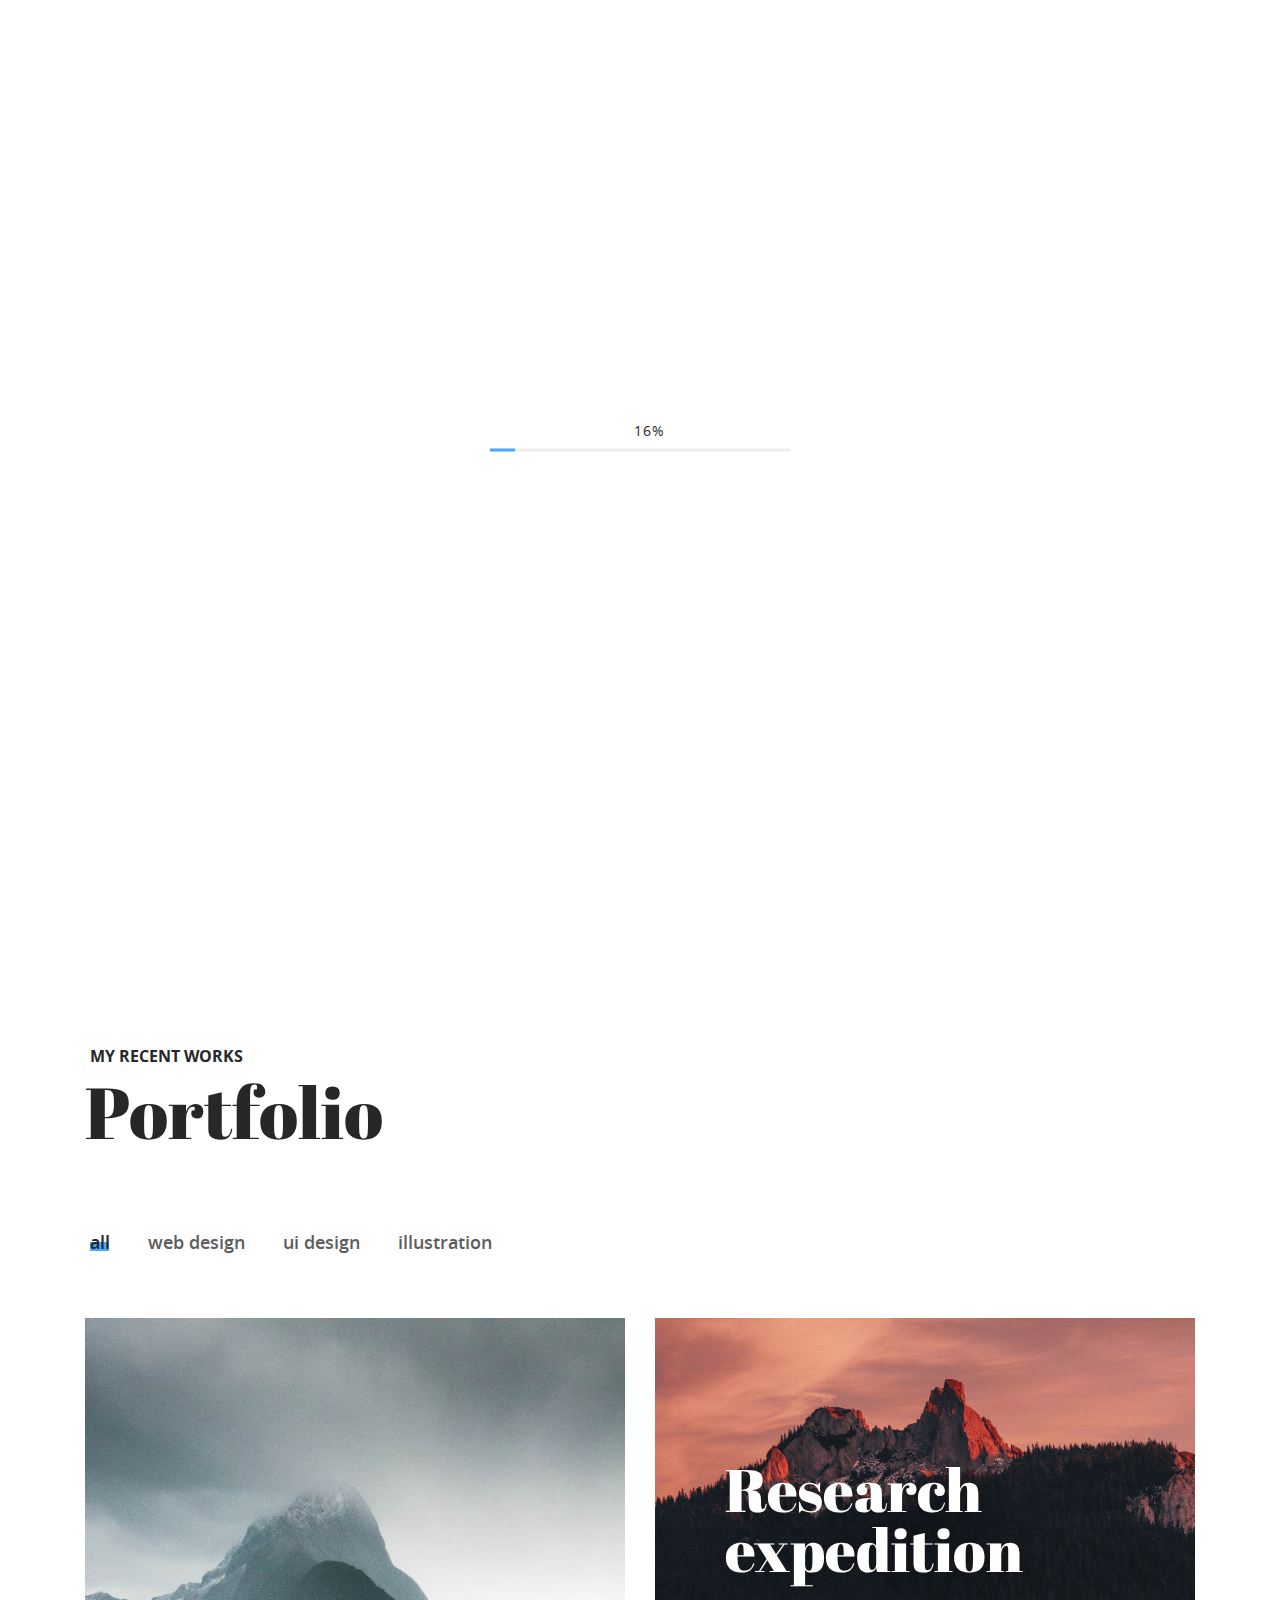
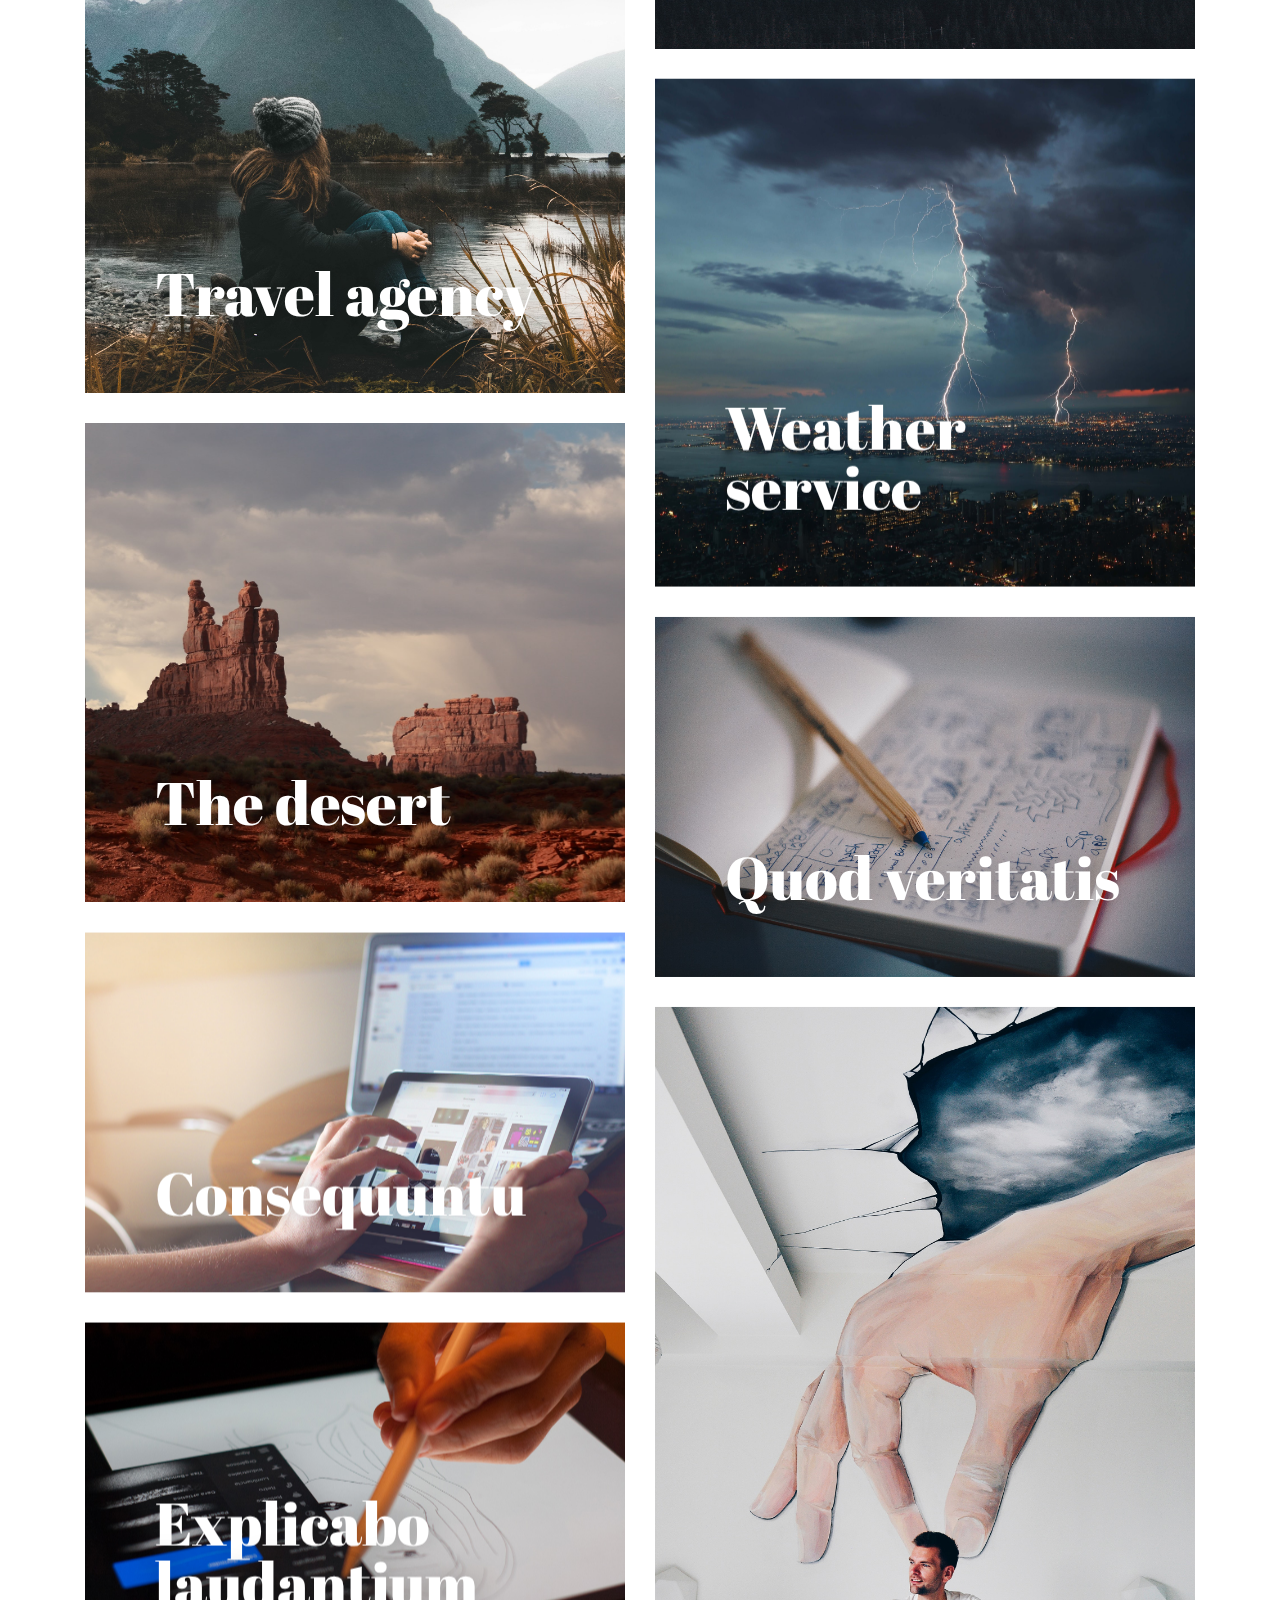
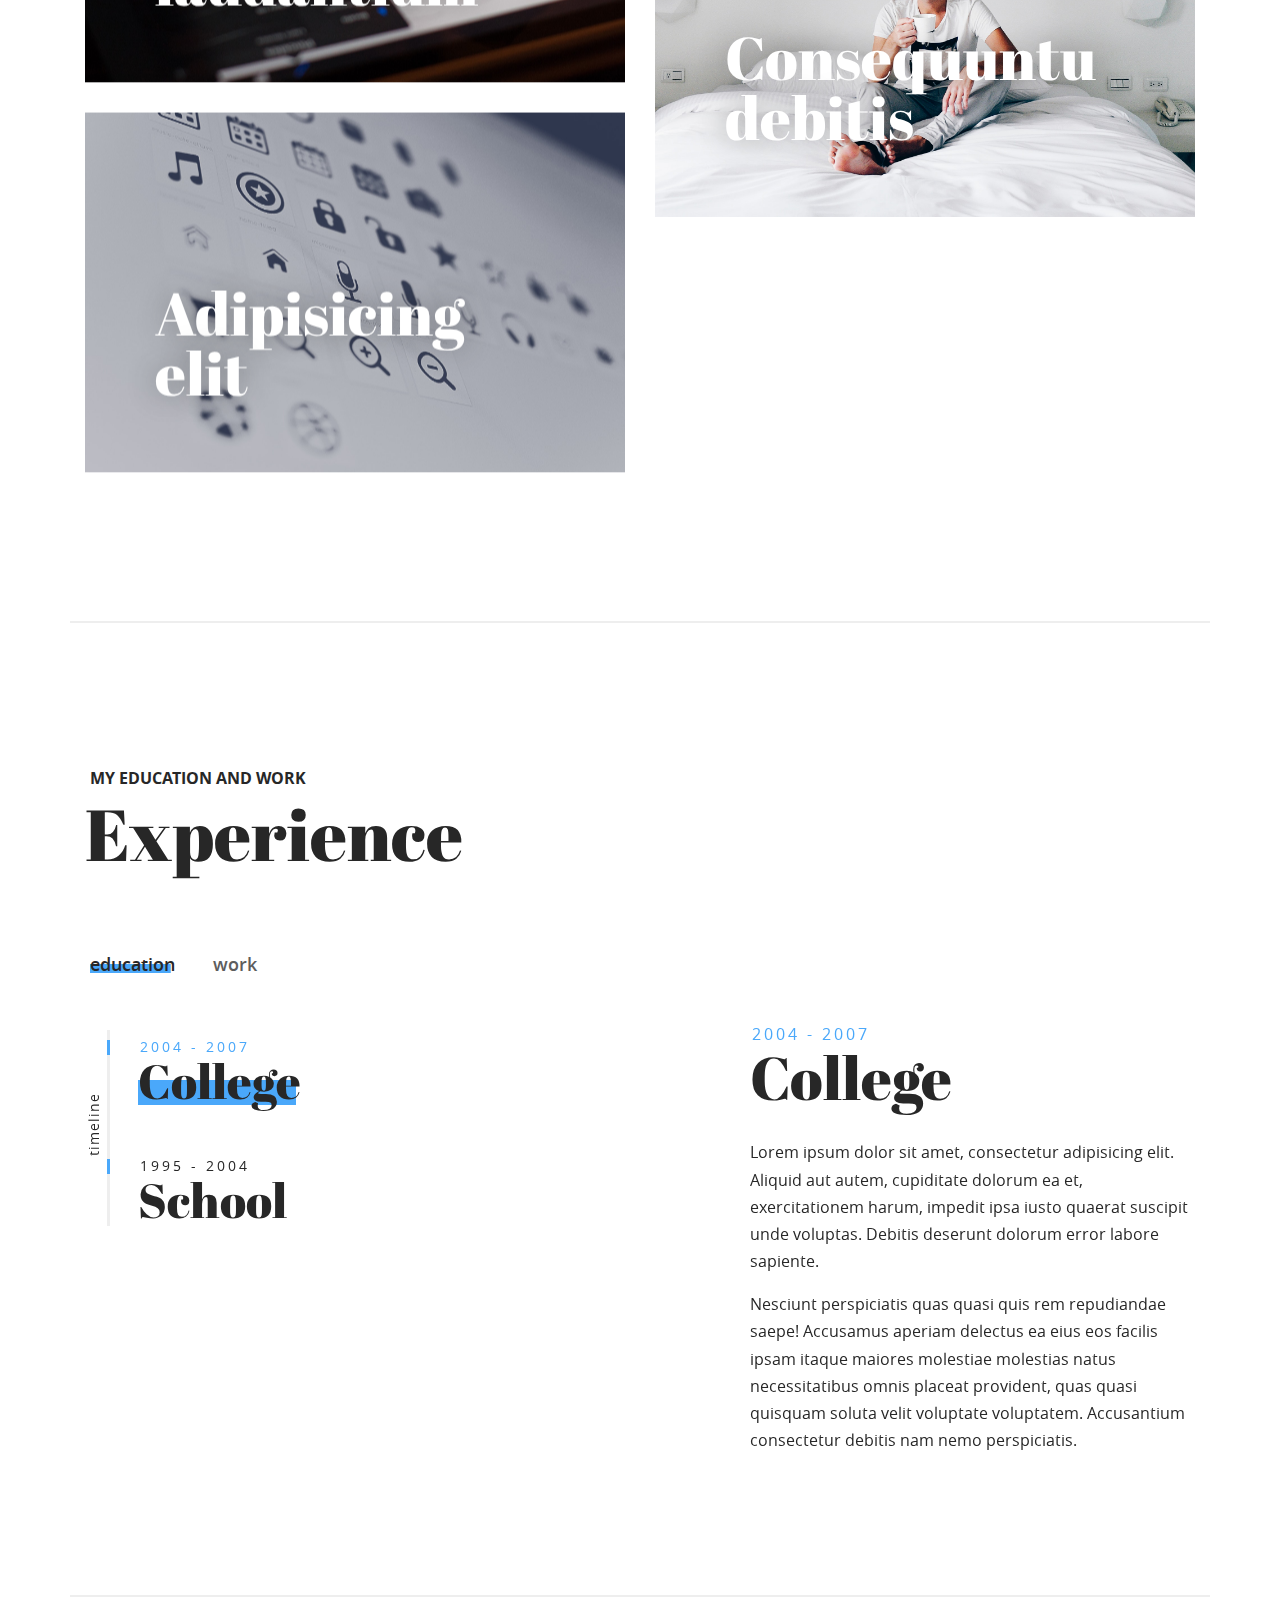
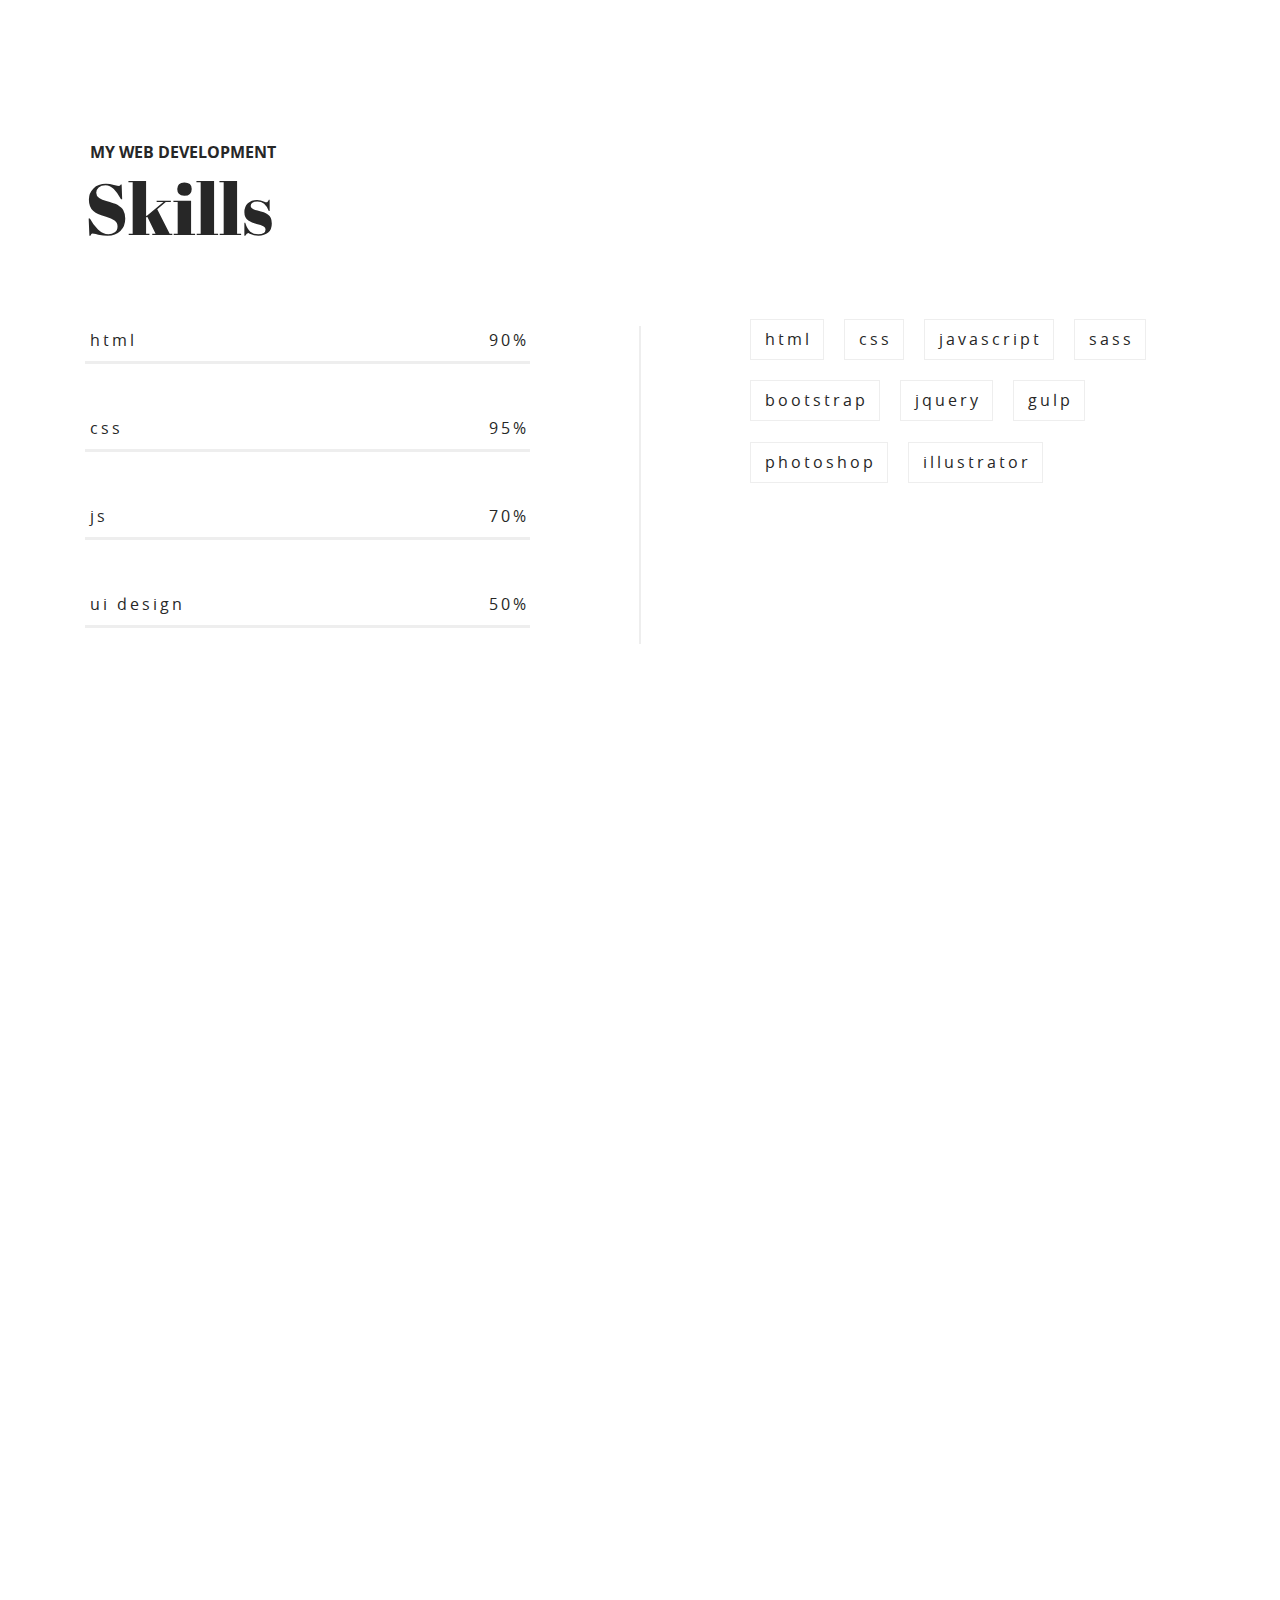
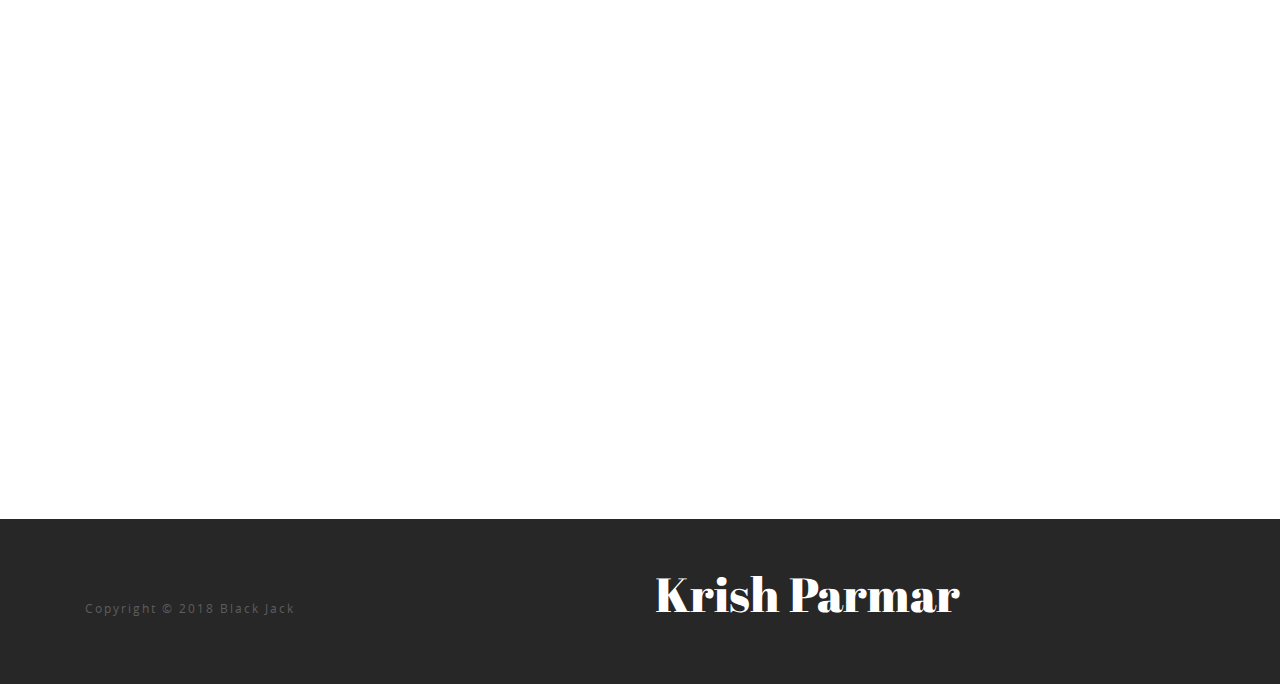
<file: videos1.html>
<!DOCTYPE html>
<html lang="en" class="coda-overflow-hidden">

    <head>

        <meta charset="utf-8">

        <title>Harikrishna | Full Stack developer | ASP.NET | MVC | Umbraco Expert</title>
        <meta name="author" content="Harikrishna">
        <meta name="description" content="Full-stack .net developer. Dedicated,passionate developer.">
        <meta name="keywords" content="Full-Stack,developer,ASP.NET, C# programming, Web development,API development, Web 2.0, Umbraco Expert, Database developer">

        <meta http-equiv="X-UA-Compatible" content="IE=edge">
        <meta name="viewport" content="width=device-width, initial-scale=1, maximum-scale=1">

        <!-- Start Template Basic Images -->
        <meta property="og:image" content="img/man-header.jpg">
        <link rel="icon" href="img/favicon/favicon.png">
        <link rel="apple-touch-icon" sizes="180x180" href="img/favicon/apple-touch-icon-180x180.png">
        <!-- End Template Basic Images -->

        <!-- Start Custom Browsers Color -->
        <meta name="theme-color" content="#000">
        <!-- End Custom Browsers Color -->

        <!-- Start CSS files -->
        <link rel="stylesheet" href="libs/bootstrap/bootstrap-reboot.min.css">
        <link rel="stylesheet" href="libs/bootstrap/bootstrap-grid.min.css">
        <link rel="stylesheet" href="css/main.css">
        <!-- End CSS files -->
<!-- Global site tag (gtag.js) - Google Analytics -->
<script async src="https://www.googletagmanager.com/gtag/js?id=UA-104838661-1"></script>
<script>
  window.dataLayer = window.dataLayer || [];
  function gtag(){dataLayer.push(arguments);}
  gtag('js', new Date());

  gtag('config', 'UA-104838661-1');
</script>
        <!--Start of Tawk.to Script-->
<script type="text/javascript">
var Tawk_API=Tawk_API||{}, Tawk_LoadStart=new Date();
(function(){
var s1=document.createElement("script"),s0=document.getElementsByTagName("script")[0];
s1.async=true;
s1.src='https://embed.tawk.to/5b83c3f6afc2c34e96e7eef8/default';
s1.charset='UTF-8';
s1.setAttribute('crossorigin','*');
s0.parentNode.insertBefore(s1,s0);
})();
</script>
<!--End of Tawk.to Script-->
    </head>

    <body id="coda-body" class="coda-blue-color-scheme">
<!-- Load Facebook SDK for JavaScript -->
<div id="fb-root"></div>
<script>(function(d, s, id) {
  var js, fjs = d.getElementsByTagName(s)[0];
  if (d.getElementById(id)) return;
  js = d.createElement(s); js.id = id;
  js.src = 'https://connect.facebook.net/en_US/sdk/xfbml.customerchat.js#xfbml=1&version=v2.12&autoLogAppEvents=1';
  fjs.parentNode.insertBefore(js, fjs);
}(document, 'script', 'facebook-jssdk'));</script>

<!-- Your customer chat code -->
<div class="fb-customerchat"
  attribution=setup_tool
  page_id="2143071102643350"
  >
</div>

        <!-- Start Preloader -->
        <div id="preloader" class="coda-preloader">
            <div class="coda-loader">
                <span id="coda-percent" class="coda-percentage"></span>
                <div class="coda-loader-bar"></div>
            </div>
        </div>
        <!-- End Preloader -->

        <!-- Start Navigation (Pop-up window) -->
        <div id="menu" class="coda-pop-up-window coda-menu">
            <div class="coda-pop-up-top-panel">
                <div class="container">
                    <div class="row justify-content-end">
                        <div class="col-auto">
                            <!-- close pop-up window button -->
                            <a href="#menu" class="coda-pop-up-btn">
                                <div class="coda-close-ico">
                                    <span class="coda-label">close</span>
                                    <div class="coda-close-wrap">
                                        <span class="coda-close-horizontal"></span>
                                        <span class="coda-close-vertical"></span>
                                    </div>
                                </div>
                            </a>
                            <!-- end close pop-up window button -->
                        </div>
                    </div>
                </div>
            </div>
            <div class="coda-pop-up-content">
                <div class="container">
                    <div class="row align-items-center justify-content-center">
                        <div class="col-auto">
                            <!-- site navigation menu in pop-up window -->
                            <nav class="coda-nav">
                                <ul>
                                    <li class="coda-menu-item">
                                        <a href="#coda-about" class="coda-underscore coda-scroll-to-btn">About</a>
                                    </li>
                                    <li class="coda-menu-item">
                                        <a href="#coda-portfolio" class="coda-underscore coda-scroll-to-btn">Portfolio</a>
                                    </li>
                                    <li class="coda-menu-item">
                                        <a href="#coda-experience" class="coda-underscore coda-scroll-to-btn">Experience</a>
                                    </li>
                                    <li class="coda-menu-item">
                                        <a href="#coda-skills" class="coda-underscore coda-scroll-to-btn">Skills</a>
                                    </li>
                                    <li class="coda-menu-item">
                                        <a href="#coda-contacts" class="coda-underscore coda-scroll-to-btn">Contacts</a>
                                    </li>
                                    <li class="coda-menu-item">
                                        <a href="/harikrishna/videos1.html" class="coda-underscore coda-scroll-to-btn">Video1</a>
                                    </li>
                                    <li class="coda-menu-item">
                                        <a href="/harikrishna/videos2.html" class="coda-underscore coda-scroll-to-btn">Video1</a>
                                    </li>
                                </ul>
                            </nav>
                            <!-- end site navigation menu in pop-up window -->
                        </div>
                    </div>
                </div>
            </div>
        </div>
        <!-- End Navigation (Pop-up window) -->

        <!-- Start Main content -->
        <main class="coda-main-content">
            <!-- Start Header -->
            <header id="coda-about" class="coda-header" style="background-image: url(img/man-header.jpg)">
                <!-- header background image -->
                <img class="coda-background-img" src="img/man-header.jpg" alt="header image">
                <!-- end header background image -->
                <div class="coda-top-panel">
                    <div class="container">
                        <div class="row align-items-center justify-content-between">
                            <!-- logotype -->
                            <div class="col-auto">
                                <div class="coda-logo">
                                    <p class="text-cursor">Black Jack</p>
                                </div>
                            </div>
                            <!-- end logotype -->
                            <!-- menu button -->
                            <div class="col-auto">
                                <a href="#menu" class="coda-menu-btn coda-pop-up-btn">
                                    <div class="coda-menu-ico">
                                        <span class="coda-label">menu</span>
                                        <span class="coda-sandwich-top"></span>
                                        <span class="coda-sandwich-center"></span>
                                        <span class="coda-sandwich-bottom"></span>
                                    </div>
                                </a>
                            </div>
                            <!-- end menu button -->
                        </div>
                    </div>
                </div>
                <div class="coda-header-text">
                    <div class="container">
                        <div class="row align-items-center vh100">
                            <div class="col-md-6 col-10">
                                <!-- profession -->
                                <p class="coda-profession">Full-Stack developer</p>
                                <!-- end profession -->
                                <!-- first name, last Name -->
                                <h1 class="coda-name">Krish Parmar</h1>
                                <!-- end first name, last Name -->
                                <!-- "About me" button -->
                                <a href="#about" class="coda-underscore coda-pop-up-btn">learn more about me<i class="coda-left-arrow-ico"></i></a>
                                <!-- end "About me" button -->
                            </div>
                        </div>
                    </div>
                </div>
            </header>
            <!-- End Header -->

            <!-- Start Portfolio -->
            <section id="coda-portfolio" class="coda-section coda-portfolio-section">
                <div class="container coda-section-header">
                    <div class="row">
                        <!-- section name -->
                        <div class="col-md-6 col-12">
                            <p class="coda-description">my recent works</p>
                            <h2>Portfolio</h2>
                        </div>
                        <!-- end section name -->
                    </div>
                </div>
                <div class="container coda-section-content">
                    <div class="row">
                        <!-- portfolio filter navigation -->
                        <div class="col-md-10 col-12">
                            <ul class="coda-filter-nav">
                                <li class="coda-filter-nav-item coda-underscore" data-filter="all">all</li>
                                <li class="coda-filter-nav-item coda-underscore" data-filter="1">web design</li>
                                <li class="coda-filter-nav-item coda-underscore" data-filter="2">ui design</li>
                                <li class="coda-filter-nav-item coda-underscore" data-filter="3">illustration</li>
                            </ul>
                        </div>
                        <!-- end portfolio filter navigation -->
                    </div>
                    <!-- portfolio items container -->
                    <div class="row filtr-container coda-filter-container">
                        <!-- portfolio item, article -->
                        <article class="col-lg-6 col-12 filtr-item coda-filter-item" data-category="1" data-sort="value">
                            <div class="coda-portfolio-item">
                                <img class="coda-img" src="img/web-design-1.jpg" alt="sample">
                                <div class="coda-portfolio-item-content">
                                    <header class="coda-portfolio-item-header">
                                        <h3><a href="#travel" class="coda-underscore coda-pop-up-btn">Travel agency</a></h3>
                                    </header>
                                </div>
                            </div>
                        </article>
                        <!-- end portfolio item, article -->
                        <!-- portfolio item, article -->
                        <article class="col-lg-6 col-12 filtr-item coda-filter-item" data-category="1" data-sort="value">
                            <div class="coda-portfolio-item">
                                <img class="coda-img" src="img/web-design-2.jpg" alt="sample">
                                <div class="coda-portfolio-item-content">
                                    <header class="coda-portfolio-item-header">
                                        <h3><a href="#expedition" class="coda-underscore coda-pop-up-btn">Research expedition</a></h3>
                                    </header>
                                </div>
                            </div>
                        </article>
                        <!-- end portfolio item, article -->
                        <!-- portfolio item, article -->
                        <article class="col-lg-6 col-12 filtr-item coda-filter-item" data-category="1" data-sort="value">
                            <div class="coda-portfolio-item">
                                <img class="coda-img" src="img/web-design-3.jpg" alt="sample">
                                <div class="coda-portfolio-item-content">
                                    <header class="coda-portfolio-item-header">
                                        <h3><a href="#desert" class="coda-underscore coda-pop-up-btn">The desert</a></h3>
                                    </header>
                                </div>
                            </div>
                        </article>
                        <!-- end portfolio item, article -->
                        <!-- portfolio item, article -->
                        <article class="col-lg-6 col-12 filtr-item coda-filter-item" data-category="1" data-sort="value">
                            <div class="coda-portfolio-item">
                                <img class="coda-img" src="img/web-design-4.jpg" alt="sample">
                                <div class="coda-portfolio-item-content">
                                    <header class="coda-portfolio-item-header">
                                        <h3><a href="#weather" class=" coda-underscore coda-pop-up-btn">Weather service</a></h3>
                                    </header>
                                </div>
                            </div>
                        </article>
                        <!-- end portfolio item, article -->
                        <!-- portfolio item, article -->
                        <article class="col-lg-6 col-12 filtr-item coda-filter-item" data-category="2" data-sort="value">
                            <div class="coda-portfolio-item">
                                <img class="coda-img" src="img/ui-design-1.jpg" alt="sample">
                                <div class="coda-portfolio-item-content">
                                    <header class="coda-portfolio-item-header">
                                        <h3><a href="#consequuntu" class="coda-underscore coda-pop-up-btn">Consequuntu</a></h3>
                                    </header>
                                </div>
                            </div>
                        </article>
                        <!-- end portfolio item, article -->
                        <!-- portfolio item, article -->
                        <article class="col-lg-6 col-12 filtr-item coda-filter-item" data-category="2" data-sort="value">
                            <div class="coda-portfolio-item">
                                <img class="coda-img" src="img/ui-design-2.jpg" alt="sample">
                                <div class="coda-portfolio-item-content">
                                    <header class="coda-portfolio-item-header">
                                        <h3><a href="#quod" class="coda-underscore coda-pop-up-btn">Quod veritatis</a></h3>
                                    </header>
                                </div>
                            </div>
                        </article>
                        <!-- end portfolio item, article -->
                        <!-- portfolio item, article -->
                        <article class="col-lg-6 col-12 filtr-item coda-filter-item" data-category="3" data-sort="value">
                            <div class="coda-portfolio-item">
                                <img class="coda-img" src="img/illustration-1.jpg" alt="sample">
                                <div class="coda-portfolio-item-content">
                                    <header class="coda-portfolio-item-header">
                                        <h3><a href="#explicabo" class="coda-underscore coda-pop-up-btn">Explicabo laudantium</a></h3>
                                    </header>
                                </div>
                            </div>
                        </article>
                        <!-- end portfolio item, article -->
                        <!-- portfolio item, article -->
                        <article class="col-lg-6 col-12 filtr-item coda-filter-item" data-category="3" data-sort="value">
                            <div class="coda-portfolio-item">
                                <img class="coda-img" src="img/illustration-2.jpg" alt="sample">
                                <div class="coda-portfolio-item-content">
                                    <header class="coda-portfolio-item-header">
                                        <h3><a href="#debitis" class="coda-underscore coda-pop-up-btn">Consequuntu debitis</a></h3>
                                    </header>
                                </div>
                            </div>
                        </article>
                        <!-- end portfolio item, article -->
                        <!-- portfolio item, article -->
                        <article class="col-lg-6 col-12 filtr-item coda-filter-item" data-category="3" data-sort="value">
                            <div class="coda-portfolio-item">
                                <img class="coda-img" src="img/illustration-3.jpg" alt="sample">
                                <div class="coda-portfolio-item-content">
                                    <header class="coda-portfolio-item-header">
                                        <h3><a href="#adipisicing" class="coda-underscore coda-pop-up-btn">Adipisicing elit</a></h3>
                                    </header>
                                </div>
                            </div>
                        </article>
                        <!-- end portfolio item, article -->
                    </div>
                    <!-- end portfolio items container -->
                </div>
            </section>
            <!-- End Portfolio -->

            <!-- Start Experience -->
            <section id="coda-experience" class="coda-section coda-experience-section">
                <div class="container coda-section-header">
                    <div class="row">
                        <!-- section name -->
                        <div class="col-md-6 col-12">
                            <p class="coda-description">my education and work</p>
                            <h2>Experience</h2>
                        </div>
                        <!-- end section name -->
                    </div>
                </div>
                <div class="container coda-section-content">
                    <div class="row">
                        <!-- experience filter navigation -->
                        <div class="col-md-10 col-12">
                            <ul class="coda-experience-filter-nav">
                                <li class="coda-filter-nav-item coda-underscore">education</li>
                                <li class="coda-filter-nav-item coda-underscore">work</li>
                            </ul>
                        </div>
                        <!-- end experience filter navigation -->
                    </div>
                    <div class="row justify-content-between">
                        <div class="col-md-5 col-12 coda-experience-timeline-content">
                            <!-- experience timeline for education -->
                            <div class="coda-experience-timeline">
                                <div class="coda-timeline-label">timeline</div>
                                <!-- experience timeline caption -->
                                <div class="coda-experience-timeline-caption">
                                    <p class="coda-time-interval">2004 - 2007</p>
                                    <h4 class="coda-underscore">College</h4>
                                </div>
                                <!-- end experience timeline caption -->
                                <!-- experience timeline caption -->
                                <div class="coda-experience-timeline-caption">
                                    <p class="coda-time-interval">1995 - 2004</p>
                                    <h4 class="coda-underscore">School</h4>
                                </div>
                                <!-- end experience timeline caption -->
                            </div>
                            <!-- end experience timeline for education -->
                            <!-- experience timeline for work -->
                            <div class="coda-experience-timeline">
                                <div class="coda-timeline-label">timeline</div>
                                <!-- experience timeline caption -->
                                <div class="coda-experience-timeline-caption">
                                    <p class="coda-time-interval">2014 - present</p>
                                    <h4 class="coda-underscore">Freelance</h4>
                                </div>
                                <!-- end experience timeline caption -->
                                <!-- experience timeline caption -->
                                <div class="coda-experience-timeline-caption">
                                    <p class="coda-time-interval">2010 - 2014</p>
                                    <h4 class="coda-underscore">Studio awesome</h4>
                                </div>
                                <!-- end experience timeline caption -->
                                <!-- experience timeline caption -->
                                <div class="coda-experience-timeline-caption">
                                    <p class="coda-time-interval">2007 - 2010</p>
                                    <h4 class="coda-underscore">Some work</h4>
                                </div>
                                <!-- end experience timeline caption -->
                            </div>
                            <!-- end experience timeline for work -->
                        </div>
                        <!-- end experience timeline -->
                        <!-- experience description -->
                        <div class="col-md-6 col-lg-5 col-12 coda-experience-content">
                            <!-- experience description item for education -->
                            <div class="coda-experience-description-item">
                                <!-- experience description article -->
                                <article class="coda-experience-description">
                                    <header class="coda-experience-article-header">
                                        <p class="coda-time-interval">2004 - 2007</p>
                                        <h3>College</h3>
                                    </header>
                                    <p>Lorem ipsum dolor sit amet, consectetur adipisicing elit. Aliquid aut autem, cupiditate dolorum ea et, exercitationem harum, impedit ipsa iusto quaerat suscipit unde voluptas. Debitis deserunt dolorum error labore sapiente.</p>
                                    <p>Nesciunt perspiciatis quas quasi quis rem repudiandae saepe! Accusamus aperiam delectus ea eius eos facilis ipsam itaque maiores molestiae molestias natus necessitatibus omnis placeat provident, quas quasi quisquam soluta velit voluptate voluptatem. Accusantium consectetur debitis nam nemo perspiciatis.</p>
                                </article>
                                <!-- end experience description article -->
                                <!-- experience description article -->
                                <article class="coda-experience-description">
                                    <header class="coda-experience-article-header">
                                        <p class="coda-time-interval">1995 - 2004</p>
                                        <h3>School</h3>
                                    </header>
                                    <p>Lorem ipsum dolor sit amet, consectetur adipisicing elit. Cumque cupiditate eaque id iusto minima mollitia, quos!</p>
                                    <p>A accusantium aliquam, blanditiis corporis dolore eos ipsam iusto perferendis, praesentium quisquam quos, tempore totam ullam veritatis voluptas.</p>
                                </article>
                                <!-- end experience description article -->
                            </div>
                            <!-- end experience description item for education -->
                            <!-- experience description item for work -->
                            <div class="coda-experience-description-item">
                                <!-- experience description article -->
                                <article class="coda-experience-description">
                                    <header class="coda-experience-article-header">
                                        <p class="coda-time-interval">2014 - present</p>
                                        <h3>Freelance</h3>
                                    </header>
                                    <p>At commodi, consequatur consequuntur corporis cumque deserunt distinctio doloribus explicabo facilis in ipsam ipsum laudantium maxime nihil quasi quibusdam sapiente sint? Explicabo fuga incidunt laboriosam molestiae quo reiciendis soluta, temporibus ullam voluptates!</p>
                                    <p>A accusantium aliquam, blanditiis corporis dolore eos ipsam iusto perferendis, praesentium quisquam quos, tempore totam ullam veritatis voluptas. Animi aspernatur cum eos, est explicabo laudantium, nesciunt odit perspiciatis porro quisquam quo reiciendis sed temporibus, vel veniam! Beatae dolor dolore dolores inventore laudantium odio optio sed sunt. Nesciunt perspiciatis quas quasi quis rem repudiandae saepe.</p>
                                </article>
                                <!-- end experience description article -->
                                <!-- experience description article -->
                                <article class="coda-experience-description">
                                    <header class="coda-experience-article-header">
                                        <p class="coda-time-interval">2010 - 2014</p>
                                        <h3>Studio awesome</h3>
                                    </header>
                                    <p>Lorem ipsum dolor sit amet, consectetur adipisicing elit. Cumque cupiditate eaque id iusto minima mollitia, quos!</p>
                                    <p>Beatae dolor dolore dolores inventore laudantium odio optio sed sunt. Nesciunt perspiciatis quas quasi quis rem repudiandae saepe! Accusamus aperiam delectus ea eius eos facilis ipsam itaque maiores molestiae molestias natus necessitatibus omnis placeat provident, quas quasi quisquam soluta velit voluptate voluptatem. Accusantium consectetur debitis nam nemo perspiciatis.</p>
                                </article>
                                <!-- end experience description article -->
                                <!-- experience description article -->
                                <article class="coda-experience-description">
                                    <header class="coda-experience-article-header">
                                        <p class="coda-time-interval">2007 - 2010</p>
                                        <h3>Some work</h3>
                                    </header>
                                    <p>Lorem ipsum dolor sit amet, consectetur adipisicing elit. Error esse illo nobis nulla obcaecati perspiciatis possimus sit ullam vero, voluptatum?</p>
                                    <p>Nesciunt perspiciatis quas quasi quis rem repudiandae saepe! Accusamus aperiam delectus ea eius eos facilis ipsam itaque maiores molestiae molestias natus necessitatibus omnis placeat provident, quas quasi quisquam soluta velit voluptate voluptatem. Accusantium consectetur debitis nam nemo perspiciatis.</p>
                                </article>
                                <!-- end experience description article -->
                            </div>
                        </div>
                        <!-- end experience description for work -->
                    </div>
                </div>
            </section>
            <!-- End Experience -->

            <!-- Start Skills -->
            <section id="coda-skills" class="coda-section coda-skills-section">
                <div class="container coda-section-header">
                    <div class="row">
                        <!-- section name -->
                        <div class="col-md-6 col-12">
                            <p class="coda-description">my web development</p>
                            <h2>Skills</h2>
                        </div>
                        <!-- end section name -->
                    </div>
                </div>
                <div class="container coda-section-content">
                    <div class="row justify-content-between">
                        <!-- skills bar container -->
                        <div class="col-md-5 col-12 coda-skills-bar-container">
                            <!-- skill bar -->
                            <div class="coda-skill-bar" data-percent="90">
                                <div class="coda-skill-bar-title">html</div>
                                <div class="coda-skill-bar-percent"><span class="coda-skill-count">90</span>%</div>
                                <div class="coda-skill-bar-bar"></div>
                            </div>
                            <!-- end skill bar -->
                            <!-- skill bar -->
                            <div class="coda-skill-bar" data-percent="95">
                                <div class="coda-skill-bar-title">css</div>
                                <div class="coda-skill-bar-percent"><span class="coda-skill-count">95</span>%</div>
                                <div class="coda-skill-bar-bar"></div>
                            </div>
                            <!-- end skill bar -->
                            <!-- skill bar -->
                            <div class="coda-skill-bar" data-percent="70">
                                <div class="coda-skill-bar-title">js</div>
                                <div class="coda-skill-bar-percent"><span class="coda-skill-count">70</span>%</div>
                                <div class="coda-skill-bar-bar"></div>
                            </div>
                            <!-- end skill bar -->
                            <!-- skill bar -->
                            <div class="coda-skill-bar" data-percent="50">
                                <div class="coda-skill-bar-title">ui design</div>
                                <div class="coda-skill-bar-percent"><span class="coda-skill-count">50</span>%</div>
                                <div class="coda-skill-bar-bar"></div>
                            </div>
                            <!-- end skill bar -->
                        </div>
                        <!-- end skills bar container -->
                        <div class="col-md-5 col-12 coda-skills-description">
                            <!-- skills term list -->
                            <dl class="coda-skills-term-list">
                                <!-- skill term -->
                                <div class="coda-skill-term-box">
                                    <dt class="coda-skill-term-name"><span class="coda-underscore">html</span></dt>
                                    <dd class="coda-skill-term-description"><span class="coda-term-name">html</span> - Hypertext Markup Language is the standard markup language for creating web pages and web applications. With Cascading Style Sheets (CSS) and JavaScript, it forms a triad of cornerstone technologies for the World Wide Web.</dd>
                                </div>
                                <!-- end skill term -->
                                <!-- skill term -->
                                <div class="coda-skill-term-box">
                                    <dt class="coda-skill-term-name"><span class="coda-underscore">css</span></dt>
                                    <dd class="coda-skill-term-description"><span class="coda-term-name">css</span> - Cascading Style Sheets (CSS) is a style sheet language used for describing the presentation of a document written in a markup language like HTML. CSS is a cornerstone technology of the World Wide Web, alongside HTML and JavaScript.</dd>
                                </div>
                                <!-- end skill term -->
                                <!-- skill term -->
                                <div class="coda-skill-term-box">
                                    <dt class="coda-skill-term-name"><span class="coda-underscore">javascript</span></dt>
                                    <dd class="coda-skill-term-description"><span class="coda-term-name">javascript</span> - JavaScript often abbreviated as JS, is a high-level, interpreted programming language. It is a language which is also characterized as dynamic, weakly typed, prototype-based and multi-paradigm.</dd>
                                </div>
                                <!-- end skill term -->
                                <!-- skill term -->
                                <div class="coda-skill-term-box">
                                    <dt class="coda-skill-term-name"><span class="coda-underscore">sass</span></dt>
                                    <dd class="coda-skill-term-description"><span class="coda-term-name">sass</span> - Syntactically awesome style sheets is a preprocessor scripting language that is interpreted or compiled into Cascading Style Sheets (CSS).</dd>
                                </div>
                                <!-- end skill term -->
                                <!-- skill term -->
                                <div class="coda-skill-term-box">
                                    <dt class="coda-skill-term-name"><span class="coda-underscore">bootstrap</span></dt>
                                    <dd class="coda-skill-term-description"><span class="coda-term-name">bootstrap</span> - Bootstrap is a free and open-source front-end library for designing websites and web applications. It contains HTML- and CSS-based design templates for typography, forms, buttons, navigation and other interface components, as well as optional JavaScript extensions. Unlike many web frameworks, it concerns itself with front-end development only.</dd>
                                </div>
                                <!-- end skill term -->
                                <!-- skill term -->
                                <div class="coda-skill-term-box">
                                    <dt class="coda-skill-term-name"><span class="coda-underscore">jquery</span></dt>
                                    <dd class="coda-skill-term-description"><span class="coda-term-name">jquery</span> - jQuery is a cross-platform JavaScript library designed to simplify the client-side scripting of HTML. It is free, open-source software using the permissive MIT License. Web analysis indicates that it is the most widely deployed JavaScript library by a large margin.</dd>
                                </div>
                                <!-- end skill term -->
                                <!-- skill term -->
                                <div class="coda-skill-term-box">
                                    <dt class="coda-skill-term-name"><span class="coda-underscore">gulp</span></dt>
                                    <dd class="coda-skill-term-description"><span class="coda-term-name">gulp</span> - Gulp is a task runner built on Node.js and npm, used for automation of time-consuming and repetitive tasks involved in web development like minification, concatenation, cache busting, unit testing, linting, optimization, etc.</dd>
                                </div>
                                <!-- end skill term -->
                                <!-- skill term -->
                                <div class="coda-skill-term-box">
                                    <dt class="coda-skill-term-name"><span class="coda-underscore">photoshop</span></dt>
                                    <dd class="coda-skill-term-description"><span class="coda-term-name">photoshop</span> - Adobe Photoshop is a raster graphics editor developed and published by Adobe Systems for macOS and Windows.</dd>
                                </div>
                                <!-- end skill term -->
                                <!-- skill term -->
                                <div class="coda-skill-term-box">
                                    <dt class="coda-skill-term-name"><span class="coda-underscore">illustrator</span></dt>
                                    <dd class="coda-skill-term-description"><span class="coda-term-name">illustrator</span> - Adobe Illustrator is a vector graphics editor developed and marketed by Adobe Systems.</dd>
                                </div>
                                <!-- end skill term -->
                            </dl>
                            <!-- end skills term list -->
                        </div>

                    </div>
                </div>
            </section>
            <!-- End Skills -->
<div class="row">
                <div class="col-3">
                <iframe width="100%" height="260" src="https://www.youtube.com/embed/XyNT8G7riSE?feature=oembed&autoplay=1&mute=1" frameborder="0" allow="accelerometer; autoplay; clipboard-write; encrypted-media; gyroscope; picture-in-picture; web-share" allowfullscreen="" title="Umbraco 12: Google OAuth 2.0 Integration"></iframe>
                </div>
                <div class="col-3">
                <iframe width="100%" height="260" src="https://www.youtube.com/embed/XyNT8G7riSE?feature=oembed&autoplay=1&mute=1" frameborder="0" allow="accelerometer; autoplay; clipboard-write; encrypted-media; gyroscope; picture-in-picture; web-share" allowfullscreen="" title="Umbraco 12: Google OAuth 2.0 Integration"></iframe>
            </div>
            <div class="col-3"><iframe width="100%" height="260" src="https://www.youtube.com/embed/XyNT8G7riSE?feature=oembed&autoplay=1&mute=1" frameborder="0" allow="accelerometer; autoplay; clipboard-write; encrypted-media; gyroscope; picture-in-picture; web-share" allowfullscreen="" title="Umbraco 12: Google OAuth 2.0 Integration"></iframe>
            </div>
            <div class="col-3"><iframe width="100%" height="260" src="https://www.youtube.com/embed/XyNT8G7riSE?feature=oembed&autoplay=1&mute=1" frameborder="0" allow="accelerometer; autoplay; clipboard-write; encrypted-media; gyroscope; picture-in-picture; web-share" allowfullscreen="" title="Umbraco 12: Google OAuth 2.0 Integration"></iframe>
                </div>
                <div class="col-3"><iframe width="100%" height="260" src="https://www.youtube.com/embed/XyNT8G7riSE?feature=oembed&autoplay=1&mute=1" frameborder="0" allow="accelerometer; autoplay; clipboard-write; encrypted-media; gyroscope; picture-in-picture; web-share" allowfullscreen="" title="Umbraco 12: Google OAuth 2.0 Integration"></iframe>
                </div>
                <div class="col-3"><iframe width="100%" height="260" src="https://www.youtube.com/embed/XyNT8G7riSE?feature=oembed&autoplay=1&mute=1" frameborder="0" allow="accelerometer; autoplay; clipboard-write; encrypted-media; gyroscope; picture-in-picture; web-share" allowfullscreen="" title="Umbraco 12: Google OAuth 2.0 Integration"></iframe>
                </div>
                <div class="col-3"><iframe width="100%" height="260" src="https://www.youtube.com/embed/XyNT8G7riSE?feature=oembed&autoplay=1&mute=1" frameborder="0" allow="accelerometer; autoplay; clipboard-write; encrypted-media; gyroscope; picture-in-picture; web-share" allowfullscreen="" title="Umbraco 12: Google OAuth 2.0 Integration"></iframe>
                </div>
                <div class="col-3"><iframe width="100%" height="260" src="https://www.youtube.com/embed/XyNT8G7riSE?feature=oembed&autoplay=1&mute=1" frameborder="0" allow="accelerometer; autoplay; clipboard-write; encrypted-media; gyroscope; picture-in-picture; web-share" allowfullscreen="" title="Umbraco 12: Google OAuth 2.0 Integration"></iframe>
                </div>
                <div class="col-3"><iframe width="100%" height="260" src="https://www.youtube.com/embed/XyNT8G7riSE?feature=oembed&autoplay=1&mute=1" frameborder="0" allow="accelerometer; autoplay; clipboard-write; encrypted-media; gyroscope; picture-in-picture; web-share" allowfullscreen="" title="Umbraco 12: Google OAuth 2.0 Integration"></iframe>
                </div>
                <div class="col-3"><iframe width="100%" height="260" src="https://www.youtube.com/embed/XyNT8G7riSE?feature=oembed&autoplay=1&mute=1" frameborder="0" allow="accelerometer; autoplay; clipboard-write; encrypted-media; gyroscope; picture-in-picture; web-share" allowfullscreen="" title="Umbraco 12: Google OAuth 2.0 Integration"></iframe>
                </div>
                <div class="col-3"><iframe width="100%" height="260" src="https://www.youtube.com/embed/XyNT8G7riSE?feature=oembed&autoplay=1&mute=1" frameborder="0" allow="accelerometer; autoplay; clipboard-write; encrypted-media; gyroscope; picture-in-picture; web-share" allowfullscreen="" title="Umbraco 12: Google OAuth 2.0 Integration"></iframe>
                </div>
                <div class="col-3"><iframe width="100%" height="260" src="https://www.youtube.com/embed/XyNT8G7riSE?feature=oembed&autoplay=1&mute=1" frameborder="0" allow="accelerometer; autoplay; clipboard-write; encrypted-media; gyroscope; picture-in-picture; web-share" allowfullscreen="" title="Umbraco 12: Google OAuth 2.0 Integration"></iframe>
                </div>
                <div class="col-3"><iframe width="100%" height="260" src="https://www.youtube.com/embed/XyNT8G7riSE?feature=oembed&autoplay=1&mute=1" frameborder="0" allow="accelerometer; autoplay; clipboard-write; encrypted-media; gyroscope; picture-in-picture; web-share" allowfullscreen="" title="Umbraco 12: Google OAuth 2.0 Integration"></iframe>
                </div>
                <div class="col-3"><iframe width="100%" height="260" src="https://www.youtube.com/embed/XyNT8G7riSE?feature=oembed&autoplay=1&mute=1" frameborder="0" allow="accelerometer; autoplay; clipboard-write; encrypted-media; gyroscope; picture-in-picture; web-share" allowfullscreen="" title="Umbraco 12: Google OAuth 2.0 Integration"></iframe>
                </div>
                <div class="col-3"><iframe width="100%" height="260" src="https://www.youtube.com/embed/XyNT8G7riSE?feature=oembed&autoplay=1&mute=1" frameborder="0" allow="accelerometer; autoplay; clipboard-write; encrypted-media; gyroscope; picture-in-picture; web-share" allowfullscreen="" title="Umbraco 12: Google OAuth 2.0 Integration"></iframe>
                </div>
                <div class="col-3"><iframe width="100%" height="260" src="https://www.youtube.com/embed/XyNT8G7riSE?feature=oembed&autoplay=1&mute=1" frameborder="0" allow="accelerometer; autoplay; clipboard-write; encrypted-media; gyroscope; picture-in-picture; web-share" allowfullscreen="" title="Umbraco 12: Google OAuth 2.0 Integration"></iframe>
                </div>
                <div class="col-3"><iframe width="100%" height="260" src="https://www.youtube.com/embed/XyNT8G7riSE?feature=oembed&autoplay=1&mute=1" frameborder="0" allow="accelerometer; autoplay; clipboard-write; encrypted-media; gyroscope; picture-in-picture; web-share" allowfullscreen="" title="Umbraco 12: Google OAuth 2.0 Integration"></iframe>
                </div>
                <div class="col-3"><iframe width="100%" height="260" src="https://www.youtube.com/embed/XyNT8G7riSE?feature=oembed&autoplay=1&mute=1" frameborder="0" allow="accelerometer; autoplay; clipboard-write; encrypted-media; gyroscope; picture-in-picture; web-share" allowfullscreen="" title="Umbraco 12: Google OAuth 2.0 Integration"></iframe>
                </div>
                <div class="col-3"><iframe width="100%" height="260" src="https://www.youtube.com/embed/XyNT8G7riSE?feature=oembed&autoplay=1&mute=1" frameborder="0" allow="accelerometer; autoplay; clipboard-write; encrypted-media; gyroscope; picture-in-picture; web-share" allowfullscreen="" title="Umbraco 12: Google OAuth 2.0 Integration"></iframe>
                </div>
                <div class="col-3"><iframe width="100%" height="260" src="https://www.youtube.com/embed/XyNT8G7riSE?feature=oembed&autoplay=1&mute=1" frameborder="0" allow="accelerometer; autoplay; clipboard-write; encrypted-media; gyroscope; picture-in-picture; web-share" allowfullscreen="" title="Umbraco 12: Google OAuth 2.0 Integration"></iframe>
                </div>
                </div>
            

            <!-- Start Footer-->
            <footer class="coda-footer">

                <div class="container">
                    <div class="row align-items-end">
                        <div class="col-md-6 col-12">
                            <p class="coda-footer-copyright">Copyright &copy; 2018 Black Jack</p>
                        </div>
                        <div class="col-md-6 col-12">
                            <h4 class="coda-footer-info">Krish Parmar</h4>
                        </div>
                    </div>
                </div>

            </footer>
            <!-- End Footer -->
            
            <!-- Start Scroll to top -->
            <a href="#coda-body" class="coda-underscore coda-scroll-to-top coda-scroll-to-btn">scroll to top<i class="coda-left-arrow-ico"></i></a>
            <!-- End Scroll to top -->

        </main>
        <!-- End Main content -->


        <!-- Start About me (Pop-up window) -->
        <div id="about" class="coda-pop-up-window">
            <div class="coda-pop-up-top-panel">
                <div class="container">
                    <div class="row justify-content-end">
                        <div class="col-auto">
                            <!-- close pop-up window button -->
                            <a href="#about" class="coda-pop-up-btn">
                                <div class="coda-close-ico">
                                    <span class="coda-label">close</span>
                                    <div class="coda-close-wrap">
                                        <span class="coda-close-horizontal"></span>
                                        <span class="coda-close-vertical"></span>
                                    </div>
                                </div>
                            </a>
                            <!-- end close pop-up window button -->
                        </div>
                    </div>
                </div>
            </div>
            <!-- pop-up window content, article -->
            <article class="coda-pop-up-content">
                <div class="container">
                    <div class="row justify-content-between">
                        <div class="col-md-6 col-lg-5 col-12 order-md-first order-last">
                            <div class="coda-sticky">
                                <img class="coda-img-responsive" src="img/man-header.jpg" alt="text">
                            </div>
                        </div>
                        <div class="col-md-5 col-12 order-md-last order-first">
                            <div class="coda-sticky">
                                <header class="coda-pop-up-header">
                                    <h3>About me</h3>
                                </header>
                                <p>Phasellus tortor eros, vehicula nec mollis vitae, non orci. Nullam ornare diam quis posuere gravida.</p>
                                <p>Etiam ante arcu, iaculis ac nibh quis, sollicitudin fringilla turpis. Duis tristique lorem sed mi lacinia laoreet. Nullam hendrerit tortor at augue dignissim tempor. Morbi porta neque vel libero volutpat luctus. In ante metus, lacinia convallis congue vitae, lobortis in elit. Class aptent taciti sociosqu ad litora torquent per conubia nostra, per inceptos himenaeos.</p>
                                <p>Integer viverra ligula lacus, eget egestas erat elementum vel. Sed quis dui malesuada, venenatis nibh quis, molestie lorem. Mauris tristique, ipsum eu semper volutpat, lectus odio tempus massa, in pharetra orci orci et diam.</p>
                                <footer class="coda-pop-up-footer">
                                    <dl class="coda-description-container">
                                        <div class="coda-description-item">
                                            <dt class="coda-description-name">date fo birth:</dt>
                                            <dd class="coda-description-data">27 july 1987</dd>
                                        </div>
                                        <div class="coda-description-item">
                                            <dt class="coda-description-name">profession:</dt>
                                            <dd class="coda-description-data">web developer</dd>
                                        </div>
                                        <div class="coda-description-item">
                                            <dt class="coda-description-name">languages spoken:</dt>
                                            <dd class="coda-description-data">english, german</dd>
                                        </div>
                                    </dl>
                                </footer>
                            </div>
                        </div>
                    </div>
                </div>
            </article>
            <!-- end pop-up window content, article -->
        </div>
        <!-- End About me (Pop-up window) -->

        <!-- Start Travel agency (Pop-up window) -->
        <div id="travel" class="coda-pop-up-window">
            <div class="coda-pop-up-top-panel">
                <div class="container">
                    <div class="row justify-content-end">
                        <div class="col-auto">
                            <!-- close pop-up window button -->
                            <a href="#travel" class="coda-pop-up-btn">
                                <div class="coda-close-ico">
                                    <span class="coda-label">close</span>
                                    <div class="coda-close-wrap">
                                        <span class="coda-close-horizontal"></span>
                                        <span class="coda-close-vertical"></span>
                                    </div>
                                </div>
                            </a>
                            <!-- end close pop-up window button -->
                        </div>
                    </div>
                </div>
            </div>
            <!-- pop-up window content, article -->
            <article class="coda-pop-up-content">
                <div class="container">
                    <div class="row justify-content-between">
                        <div class="col-md-5 col-12">
                            <div class="coda-sticky">
                                <header class="coda-pop-up-header">
                                    <h3>Travel agency</h3>
                                </header>
                                <p>Phasellus tortor eros, vehicula nec mollis vitae, non orci. Nullam ornare diam quis posuere gravida.</p>
                                <p>Integer viverra ligula lacus, eget egestas erat elementum vel. Sed quis dui malesuada, venenatis nibh quis, molestie lorem. Mauris tristique, ipsum eu semper volutpat, lectus odio tempus massa, in pharetra orci orci et diam.</p>
                                <p>Ab at cumque ducimus earum, illum impedit iure molestiae numquam perspiciatis placeat provident quam, quo recusandae reiciendis rerum soluta ut. Aliquam deleniti ex illum incidunt itaque maiores odio.</p>
                                <footer class="coda-pop-up-footer">
                                    <dl class="coda-description-container">
                                        <div class="coda-description-item">
                                            <dt class="coda-description-name">categories:</dt>
                                            <dd class="coda-description-data">web design</dd>
                                        </div>
                                        <div class="coda-description-item">
                                            <dt class="coda-description-name">project by:</dt>
                                            <dd class="coda-description-data">Andrew Owens</dd>
                                        </div>
                                        <div class="coda-description-item">
                                            <dt class="coda-description-name">client:</dt>
                                            <dd class="coda-description-data">USA Airlines</dd>
                                        </div>
                                        <div class="coda-description-item">
                                            <dt class="coda-description-name">made in:</dt>
                                            <dd class="coda-description-data">may 2018</dd>
                                        </div>
                                    </dl>
                                </footer>
                            </div>
                        </div>
                        <div class="col-md-6 col-lg-5 col-12">
                            <div class="coda-sticky">
                                <img class="coda-img-responsive" src="img/web-design-1.jpg" alt="text">
                                <img class="coda-img-responsive" src="img/travel-1.jpg" alt="text">
                                <img class="coda-img-responsive" src="img/travel-2.jpg" alt="text">
                                <img class="coda-img-responsive" src="img/travel-3.jpg" alt="text">
                            </div>
                        </div>
                    </div>
                </div>
            </article>
            <!-- end pop-up window content, article -->
        </div>
        <!-- End Travel agency (Pop-up window) -->

        <!-- Start Research expedition (Pop-up window) -->
        <div id="expedition" class="coda-pop-up-window">
            <div class="coda-pop-up-top-panel">
                <div class="container">
                    <div class="row justify-content-end">
                        <div class="col-auto">
                            <!-- close pop-up window button -->
                            <a href="#expedition" class="coda-pop-up-btn">
                                <div class="coda-close-ico">
                                    <span class="coda-label">close</span>
                                    <div class="coda-close-wrap">
                                        <span class="coda-close-horizontal"></span>
                                        <span class="coda-close-vertical"></span>
                                    </div>
                                </div>
                            </a>
                            <!-- end close pop-up window button -->
                        </div>
                    </div>
                </div>
            </div>
            <!-- pop-up window content, article -->
            <article class="coda-pop-up-content">
                <div class="container">
                    <div class="row justify-content-between">
                        <div class="col-md-5 col-12">
                            <div class="coda-sticky">
                                <header class="coda-pop-up-header">
                                    <h3>Research expedition</h3>
                                </header>
                                <p>Integer viverra ligula lacus, eget egestas erat elementum vel. Sed quis dui malesuada, venenatis nibh quis, molestie lorem. Mauris tristique, ipsum eu semper volutpat, lectus odio tempus massa, in pharetra orci orci et diam.</p>
                                <p>Ab at cumque ducimus earum, illum impedit iure molestiae numquam perspiciatis placeat provident quam, quo recusandae reiciendis rerum soluta ut. Aliquam deleniti ex illum incidunt itaque maiores odio.</p>
                                <p>Consectetur adipisicing elit. A et eveniet expedita illum libero, maxime natus nihil odio officiis quia quos rem sunt, tempora tempore temporibus ullam, veritatis. Accusamus accusantium amet asperiores aspernatur commodi debitis, deleniti doloremque dolores eligendi ex fugiat, id impedit in laborum, laudantium officiis provident qui repellat repellendus rerum similique temporibus tenetur totam ullam vel velit voluptate voluptatum.</p>
                                <p>Aspernatur assumenda autem eum harum ipsum. Cupiditate itaque nesciunt odio officiis quod.</p>
                                <footer class="coda-pop-up-footer">
                                    <dl class="coda-description-container">
                                        <div class="coda-description-item">
                                            <dt class="coda-description-name">categories:</dt>
                                            <dd class="coda-description-data">web design</dd>
                                        </div>
                                        <div class="coda-description-item">
                                            <dt class="coda-description-name">project by:</dt>
                                            <dd class="coda-description-data">Andrew Owens</dd>
                                        </div>
                                        <div class="coda-description-item">
                                            <dt class="coda-description-name">client:</dt>
                                            <dd class="coda-description-data">Rock&Mariner</dd>
                                        </div>
                                        <div class="coda-description-item">
                                            <dt class="coda-description-name">made in:</dt>
                                            <dd class="coda-description-data">march 2018</dd>
                                        </div>
                                    </dl>
                                </footer>
                            </div>
                        </div>
                        <div class="col-md-6 col-lg-5 col-12">
                            <div class="coda-sticky">
                                <img class="coda-img-responsive" src="img/web-design-2.jpg" alt="text">
                                <img class="coda-img-responsive" src="img/expedition-1.jpg" alt="text">
                                <img class="coda-img-responsive" src="img/expedition-2.jpg" alt="text">
                            </div>
                        </div>
                    </div>
                </div>
            </article>
            <!-- end pop-up window content, article -->
        </div>
        <!-- End Research expedition (Pop-up window) -->

        <!-- Start The desert (Pop-up window) -->
        <div id="desert" class="coda-pop-up-window">
            <div class="coda-pop-up-top-panel">
                <div class="container">
                    <div class="row justify-content-end">
                        <div class="col-auto">
                            <!-- close pop-up window button -->
                            <a href="#desert" class="coda-pop-up-btn">
                                <div class="coda-close-ico">
                                    <span class="coda-label">close</span>
                                    <div class="coda-close-wrap">
                                        <span class="coda-close-horizontal"></span>
                                        <span class="coda-close-vertical"></span>
                                    </div>
                                </div>
                            </a>
                            <!-- end close pop-up window button -->
                        </div>
                    </div>
                </div>
            </div>
            <!-- pop-up window content, article -->
            <article class="coda-pop-up-content">
                <div class="container">
                    <div class="row justify-content-between">
                        <div class="col-md-5 col-12">
                            <div class="coda-sticky">
                                <header class="coda-pop-up-header">
                                    <h3>The desert</h3>
                                </header>
                                <p>Aspernatur assumenda autem eum harum ipsum. Cupiditate itaque nesciunt odio officiis quod.</p>
                                <p>Integer viverra ligula lacus, eget egestas erat elementum vel. Sed quis dui malesuada, venenatis nibh quis, molestie lorem. Mauris tristique, ipsum eu semper volutpat, lectus odio tempus massa, in pharetra orci orci et diam.</p>
                                <p>Consectetur adipisicing elit. A et eveniet expedita illum libero, maxime natus nihil odio officiis quia quos rem sunt, tempora tempore temporibus ullam, veritatis. Accusamus accusantium amet asperiores aspernatur commodi debitis, deleniti doloremque dolores eligendi ex fugiat, id impedit in laborum, laudantium officiis provident qui repellat repellendus rerum similique temporibus tenetur totam ullam vel velit voluptate voluptatum.</p>
                                <footer class="coda-pop-up-footer">
                                    <dl class="coda-description-container">
                                        <div class="coda-description-item">
                                            <dt class="coda-description-name">categories:</dt>
                                            <dd class="coda-description-data">web design</dd>
                                        </div>
                                        <div class="coda-description-item">
                                            <dt class="coda-description-name">project by:</dt>
                                            <dd class="coda-description-data">Andrew Owens</dd>
                                        </div>
                                        <div class="coda-description-item">
                                            <dt class="coda-description-name">client:</dt>
                                            <dd class="coda-description-data">Rock&Mariner</dd>
                                        </div>
                                        <div class="coda-description-item">
                                            <dt class="coda-description-name">made in:</dt>
                                            <dd class="coda-description-data">january 2018</dd>
                                        </div>
                                    </dl>
                                </footer>
                            </div>
                        </div>
                        <div class="col-md-6 col-lg-5 col-12">
                            <div class="coda-sticky">
                                <img class="coda-img-responsive" src="img/web-design-3.jpg" alt="text">
                                <img class="coda-img-responsive" src="img/desert-1.jpg" alt="text">
                                <img class="coda-img-responsive" src="img/desert-2.jpg" alt="text">
                            </div>
                        </div>
                    </div>
                </div>
            </article>
            <!-- end pop-up window content, article -->
        </div>
        <!-- End The desert (Pop-up window) -->

        <!-- Start Weather service (Pop-up window) -->
        <div id="weather" class="coda-pop-up-window">
            <div class="coda-pop-up-top-panel">
                <div class="container">
                    <div class="row justify-content-end">
                        <div class="col-auto">
                            <!-- close pop-up window button -->
                            <a href="#weather" class="coda-pop-up-btn">
                                <div class="coda-close-ico">
                                    <span class="coda-label">close</span>
                                    <div class="coda-close-wrap">
                                        <span class="coda-close-horizontal"></span>
                                        <span class="coda-close-vertical"></span>
                                    </div>
                                </div>
                            </a>
                            <!-- end close pop-up window button -->
                        </div>
                    </div>
                </div>
            </div>
            <!-- pop-up window content, article -->
            <article class="coda-pop-up-content">
                <div class="container">
                    <div class="row justify-content-between">
                        <div class="col-md-5 col-12">
                            <div class="coda-sticky">
                                <header class="coda-pop-up-header">
                                    <h3>Weather service</h3>
                                </header>
                                <p>Aspernatur assumenda autem eum harum ipsum. Cupiditate itaque nesciunt odio officiis quod.</p>
                                <p>Consectetur adipisicing elit. A et eveniet expedita illum libero, maxime natus nihil odio officiis quia quos rem sunt, tempora tempore temporibus ullam, veritatis. Accusamus accusantium amet asperiores aspernatur commodi debitis, deleniti doloremque dolores eligendi ex fugiat, id impedit in laborum, laudantium officiis provident qui repellat repellendus rerum similique temporibus tenetur totam ullam vel velit voluptate voluptatum.</p>
                                <footer class="coda-pop-up-footer">
                                    <dl class="coda-description-container">
                                        <div class="coda-description-item">
                                            <dt class="coda-description-name">categories:</dt>
                                            <dd class="coda-description-data">web design</dd>
                                        </div>
                                        <div class="coda-description-item">
                                            <dt class="coda-description-name">project by:</dt>
                                            <dd class="coda-description-data">Andrew Owens</dd>
                                        </div>
                                        <div class="coda-description-item">
                                            <dt class="coda-description-name">client:</dt>
                                            <dd class="coda-description-data">USA Airlines</dd>
                                        </div>
                                        <div class="coda-description-item">
                                            <dt class="coda-description-name">made in:</dt>
                                            <dd class="coda-description-data">december 2017</dd>
                                        </div>
                                    </dl>
                                </footer>
                            </div>
                        </div>
                        <div class="col-md-6 col-lg-5 col-12">
                            <div class="coda-sticky">
                                <img class="coda-img-responsive" src="img/web-design-4.jpg" alt="text">
                                <img class="coda-img-responsive" src="img/weather-1.jpg" alt="text">
                                <img class="coda-img-responsive" src="img/weather-2.jpg" alt="text">
                            </div>
                        </div>
                    </div>
                </div>
            </article>
            <!-- end pop-up window content, article -->
        </div>
        <!-- End Weather service (Pop-up window) -->

        <!-- Start "Consequuntu" (Pop-up window) -->
        <div id="consequuntu" class="coda-pop-up-window">
            <div class="coda-pop-up-top-panel">
                <div class="container">
                    <div class="row justify-content-end">
                        <div class="col-auto">
                            <!-- close pop-up window button -->
                            <a href="#consequuntu" class="coda-pop-up-btn">
                                <div class="coda-close-ico">
                                    <span class="coda-label">close</span>
                                    <div class="coda-close-wrap">
                                        <span class="coda-close-horizontal"></span>
                                        <span class="coda-close-vertical"></span>
                                    </div>
                                </div>
                            </a>
                            <!-- end close pop-up window button -->
                        </div>
                    </div>
                </div>
            </div>
            <!-- pop-up window content, article -->
            <article class="coda-pop-up-content">
                <div class="container">
                    <div class="row justify-content-between">
                        <div class="col-md-5 col-12">
                            <div class="coda-sticky">
                                <header class="coda-pop-up-header">
                                    <h3>Consequuntu</h3>
                                </header>
                                <p>Consectetur adipisicing elit. A et eveniet expedita illum libero, maxime natus nihil odio officiis quia quos rem sunt, tempora tempore temporibus ullam, veritatis.</p>
                                <p>Sillo magnam minus perferendis tempore! Ea exercitationem qui reiciendis? Accusantium aliquam aspernatur beatae dicta distinctio ea necessitatibus nemo numquam officiis placeat porro quidem rem rerum, similique sit.</p>
                                <footer class="coda-pop-up-footer">
                                    <dl class="coda-description-container">
                                        <div class="coda-description-item">
                                            <dt class="coda-description-name">categories:</dt>
                                            <dd class="coda-description-data">ui design</dd>
                                        </div>
                                        <div class="coda-description-item">
                                            <dt class="coda-description-name">project by:</dt>
                                            <dd class="coda-description-data">Andrew Owens</dd>
                                        </div>
                                        <div class="coda-description-item">
                                            <dt class="coda-description-name">client:</dt>
                                            <dd class="coda-description-data">SomeOne</dd>
                                        </div>
                                        <div class="coda-description-item">
                                            <dt class="coda-description-name">made in:</dt>
                                            <dd class="coda-description-data">december 2017</dd>
                                        </div>
                                    </dl>
                                </footer>
                            </div>
                        </div>
                        <div class="col-md-6 col-lg-5 col-12">
                            <div class="coda-sticky">
                                <img class="coda-img-responsive" src="img/ui-design-1.jpg" alt="text">
                                <img class="coda-img-responsive" src="img/consequuntu-1.jpg" alt="text">
                            </div>
                        </div>
                    </div>
                </div>
            </article>
            <!-- end pop-up window content, article -->
        </div>
        <!-- End "Consequuntu" (Pop-up window) -->

        <!-- Start "Quod veritatis" (Pop-up window) -->
        <div id="quod" class="coda-pop-up-window">
            <div class="coda-pop-up-top-panel">
                <div class="container">
                    <div class="row justify-content-end">
                        <div class="col-auto">
                            <!-- close pop-up window button -->
                            <a href="#quod" class="coda-pop-up-btn">
                                <div class="coda-close-ico">
                                    <span class="coda-label">close</span>
                                    <div class="coda-close-wrap">
                                        <span class="coda-close-horizontal"></span>
                                        <span class="coda-close-vertical"></span>
                                    </div>
                                </div>
                            </a>
                            <!-- end close pop-up window button -->
                        </div>
                    </div>
                </div>
            </div>
            <!-- pop-up window content, article -->
            <article class="coda-pop-up-content">
                <div class="container">
                    <div class="row justify-content-between">
                        <div class="col-md-5 col-12">
                            <div class="coda-sticky">
                                <header class="coda-pop-up-header">
                                    <h3>Quod veritatis</h3>
                                </header>
                                <p>Aspernatur assumenda autem eum harum ipsum. Cupiditate itaque nesciunt odio officiis quod.</p>
                                <p>Consectetur adipisicing elit. A et eveniet expedita illum libero, maxime natus nihil odio officiis quia quos rem sunt, tempora tempore temporibus ullam, veritatis.</p>
                                <footer class="coda-pop-up-footer">
                                    <dl class="coda-description-container">
                                        <div class="coda-description-item">
                                            <dt class="coda-description-name">categories:</dt>
                                            <dd class="coda-description-data">ui design</dd>
                                        </div>
                                        <div class="coda-description-item">
                                            <dt class="coda-description-name">project by:</dt>
                                            <dd class="coda-description-data">Andrew Owens</dd>
                                        </div>
                                        <div class="coda-description-item">
                                            <dt class="coda-description-name">client:</dt>
                                            <dd class="coda-description-data">SomeOne</dd>
                                        </div>
                                        <div class="coda-description-item">
                                            <dt class="coda-description-name">made in:</dt>
                                            <dd class="coda-description-data">december 2017</dd>
                                        </div>
                                    </dl>
                                </footer>
                            </div>
                        </div>
                        <div class="col-md-6 col-lg-5 col-12">
                            <div class="coda-sticky">
                                <img class="coda-img-responsive" src="img/ui-design-2.jpg" alt="text">
                                <img class="coda-img-responsive" src="img/quod-1.jpg" alt="text">
                                <img class="coda-img-responsive" src="img/quod-2.jpg" alt="text">
                            </div>
                        </div>
                    </div>
                </div>
            </article>
            <!-- end pop-up window content, article -->
        </div>
        <!-- End "Quod veritatis" (Pop-up window) -->

        <!-- Start "Explicabo laudantium" (Pop-up window) -->
        <div id="explicabo" class="coda-pop-up-window">
            <div class="coda-pop-up-top-panel">
                <div class="container">
                    <div class="row justify-content-end">
                        <div class="col-auto">
                            <!-- close pop-up window button -->
                            <a href="#explicabo" class="coda-pop-up-btn">
                                <div class="coda-close-ico">
                                    <span class="coda-label">close</span>
                                    <div class="coda-close-wrap">
                                        <span class="coda-close-horizontal"></span>
                                        <span class="coda-close-vertical"></span>
                                    </div>
                                </div>
                            </a>
                            <!-- end close pop-up window button -->
                        </div>
                    </div>
                </div>
            </div>
            <!-- pop-up window content, article -->
            <article class="coda-pop-up-content">
                <div class="container">
                    <div class="row justify-content-between">
                        <div class="col-md-5 col-12">
                            <div class="coda-sticky">
                                <header class="coda-pop-up-header">
                                    <h3>Explicabo laudantium</h3>
                                </header>
                                <p>Aspernatur assumenda autem eum harum ipsum. Cupiditate itaque nesciunt odio officiis quod.</p>
                                <p>Illo magnam minus perferendis tempore! Ea exercitationem qui reiciendis? Accusantium aliquam aspernatur beatae dicta distinctio ea necessitatibus nemo numquam officiis placeat porro quidem rem rerum, similique sit.</p>
                                <p>Animi consectetur deleniti, eius facilis itaque laboriosam molestias placeat provident qui sequi soluta ullam.</p>
                                <p>Lorem ipsum dolor sit amet, consectetur adipisicing elit. Asperiores debitis deserunt eum itaque, minus non nostrum officiis quod repudiandae voluptatem!</p>
                                <footer class="coda-pop-up-footer">
                                    <dl class="coda-description-container">
                                        <div class="coda-description-item">
                                            <dt class="coda-description-name">categories:</dt>
                                            <dd class="coda-description-data">illustration</dd>
                                        </div>
                                        <div class="coda-description-item">
                                            <dt class="coda-description-name">project by:</dt>
                                            <dd class="coda-description-data">Andrew Owens</dd>
                                        </div>
                                        <div class="coda-description-item">
                                            <dt class="coda-description-name">client:</dt>
                                            <dd class="coda-description-data">SomeOne</dd>
                                        </div>
                                        <div class="coda-description-item">
                                            <dt class="coda-description-name">made in:</dt>
                                            <dd class="coda-description-data">december 2017</dd>
                                        </div>
                                    </dl>
                                </footer>
                            </div>
                        </div>
                        <div class="col-md-6 col-lg-5 col-12">
                            <div class="coda-sticky">
                                <img class="coda-img-responsive" src="img/illustration-1.jpg" alt="text">
                            </div>
                        </div>
                    </div>
                </div>
            </article>
            <!-- end pop-up window content, article -->
        </div>
        <!-- End "Explicabo laudantium" (Pop-up window) -->

        <!-- Start "Consequuntu debitis" (Pop-up window) -->
        <div id="debitis" class="coda-pop-up-window">
            <div class="coda-pop-up-top-panel">
                <div class="container">
                    <div class="row justify-content-end">
                        <div class="col-auto">
                            <!-- close pop-up window button -->
                            <a href="#debitis" class="coda-pop-up-btn">
                                <div class="coda-close-ico">
                                    <span class="coda-label">close</span>
                                    <div class="coda-close-wrap">
                                        <span class="coda-close-horizontal"></span>
                                        <span class="coda-close-vertical"></span>
                                    </div>
                                </div>
                            </a>
                            <!-- end close pop-up window button -->
                        </div>
                    </div>
                </div>
            </div>
            <!-- pop-up window content, article -->
            <article class="coda-pop-up-content">
                <div class="container">
                    <div class="row justify-content-between">
                        <div class="col-md-5 col-12">
                            <div class="coda-sticky">
                                <header class="coda-pop-up-header">
                                    <h3>Consequuntu debitis</h3>
                                </header>
                                <p>Aspernatur assumenda autem eum harum ipsum. Cupiditate itaque nesciunt odio officiis quod.</p>
                                <p>Illo magnam minus perferendis tempore! Ea exercitationem qui reiciendis? Accusantium aliquam aspernatur beatae dicta distinctio ea necessitatibus nemo numquam officiis placeat porro quidem rem rerum, similique sit.</p>
                                <p>Animi consectetur deleniti, eius facilis itaque laboriosam molestias placeat provident qui sequi soluta ullam.</p>
                                <p>Lorem ipsum dolor sit amet, consectetur adipisicing elit. Asperiores debitis deserunt eum itaque, minus non nostrum officiis quod repudiandae voluptatem!</p>
                                <footer class="coda-pop-up-footer">
                                    <dl class="coda-description-container">
                                        <div class="coda-description-item">
                                            <dt class="coda-description-name">categories:</dt>
                                            <dd class="coda-description-data">illustration</dd>
                                        </div>
                                        <div class="coda-description-item">
                                            <dt class="coda-description-name">project by:</dt>
                                            <dd class="coda-description-data">Andrew Owens</dd>
                                        </div>
                                        <div class="coda-description-item">
                                            <dt class="coda-description-name">client:</dt>
                                            <dd class="coda-description-data">SomeOne</dd>
                                        </div>
                                        <div class="coda-description-item">
                                            <dt class="coda-description-name">made in:</dt>
                                            <dd class="coda-description-data">december 2017</dd>
                                        </div>
                                    </dl>
                                </footer>
                            </div>
                        </div>
                        <div class="col-md-6 col-lg-5 col-12">
                            <div class="coda-sticky">
                                <img class="coda-img-responsive" src="img/illustration-2.jpg" alt="text">
                            </div>
                        </div>
                    </div>
                </div>
            </article>
            <!-- end pop-up window content, article -->
        </div>
        <!-- End "Consequuntu debitis" (Pop-up window) -->

        <!-- Start "Adipisicing elit" (Pop-up window) -->
        <div id="adipisicing" class="coda-pop-up-window">
            <div class="coda-pop-up-top-panel">
                <div class="container">
                    <div class="row justify-content-end">
                        <div class="col-auto">
                            <!-- close pop-up window button -->
                            <a href="#adipisicing" class="coda-pop-up-btn">
                                <div class="coda-close-ico">
                                    <span class="coda-label">close</span>
                                    <div class="coda-close-wrap">
                                        <span class="coda-close-horizontal"></span>
                                        <span class="coda-close-vertical"></span>
                                    </div>
                                </div>
                            </a>
                            <!-- end close pop-up window button -->
                        </div>
                    </div>
                </div>
            </div>
            <!-- pop-up window content, article -->
            <article class="coda-pop-up-content">
                <div class="container">
                    <div class="row justify-content-between">
                        <div class="col-md-5 col-12">
                            <div class="coda-sticky">
                                <header class="coda-pop-up-header">
                                    <h3>Adipisicing elit</h3>
                                </header>
                                <p>Aspernatur assumenda autem eum harum ipsum. Cupiditate itaque nesciunt odio officiis quod.</p>
                                <p>Illo magnam minus perferendis tempore! Ea exercitationem qui reiciendis? Accusantium aliquam aspernatur beatae dicta distinctio ea necessitatibus nemo numquam officiis placeat porro quidem rem rerum, similique sit.</p>
                                <p>Animi consectetur deleniti, eius facilis itaque laboriosam molestias placeat provident qui sequi soluta ullam.</p>
                                <p>Dolor sit amet, consectetur adipisicing elit. Asperiores debitis deserunt eum itaque, minus non nostrum officiis quod repudiandae voluptatem!</p>
                                <p>Eligendi harum ipsa iure necessitatibus possimus praesentium! Aut autem deleniti doloribus illum mollitia nam vitae? Eos, fuga mollitia!</p>
                                <footer class="coda-pop-up-footer">
                                    <dl class="coda-description-container">
                                        <div class="coda-description-item">
                                            <dt class="coda-description-name">categories:</dt>
                                            <dd class="coda-description-data">illustration</dd>
                                        </div>
                                        <div class="coda-description-item">
                                            <dt class="coda-description-name">project by:</dt>
                                            <dd class="coda-description-data">Andrew Owens</dd>
                                        </div>
                                        <div class="coda-description-item">
                                            <dt class="coda-description-name">client:</dt>
                                            <dd class="coda-description-data">SomeOne</dd>
                                        </div>
                                        <div class="coda-description-item">
                                            <dt class="coda-description-name">made in:</dt>
                                            <dd class="coda-description-data">december 2017</dd>
                                        </div>
                                    </dl>
                                </footer>
                            </div>
                        </div>
                        <div class="col-md-6 col-lg-5 col-12">
                            <div class="coda-sticky">
                                <img class="coda-img-responsive" src="img/illustration-3.jpg" alt="text">
                            </div>
                        </div>
                    </div>
                </div>
            </article>
            <!-- end pop-up window content, article -->
        </div>
        <!-- End "Adipisicing elit" (Pop-up window) -->

        <!-- Start JavaScript files -->
        <script src="libs/jquery/dist/jquery.min.js"></script>
        <script src="libs/filterizr/dist/jquery.filterizr.min.js"></script>
        <script src="libs/in-view/dist/in-view.min.js"></script>
        <script src="js/scripts.js"></script>
        <!-- End JavaScript files -->
        
    </body>
</html>
</file>
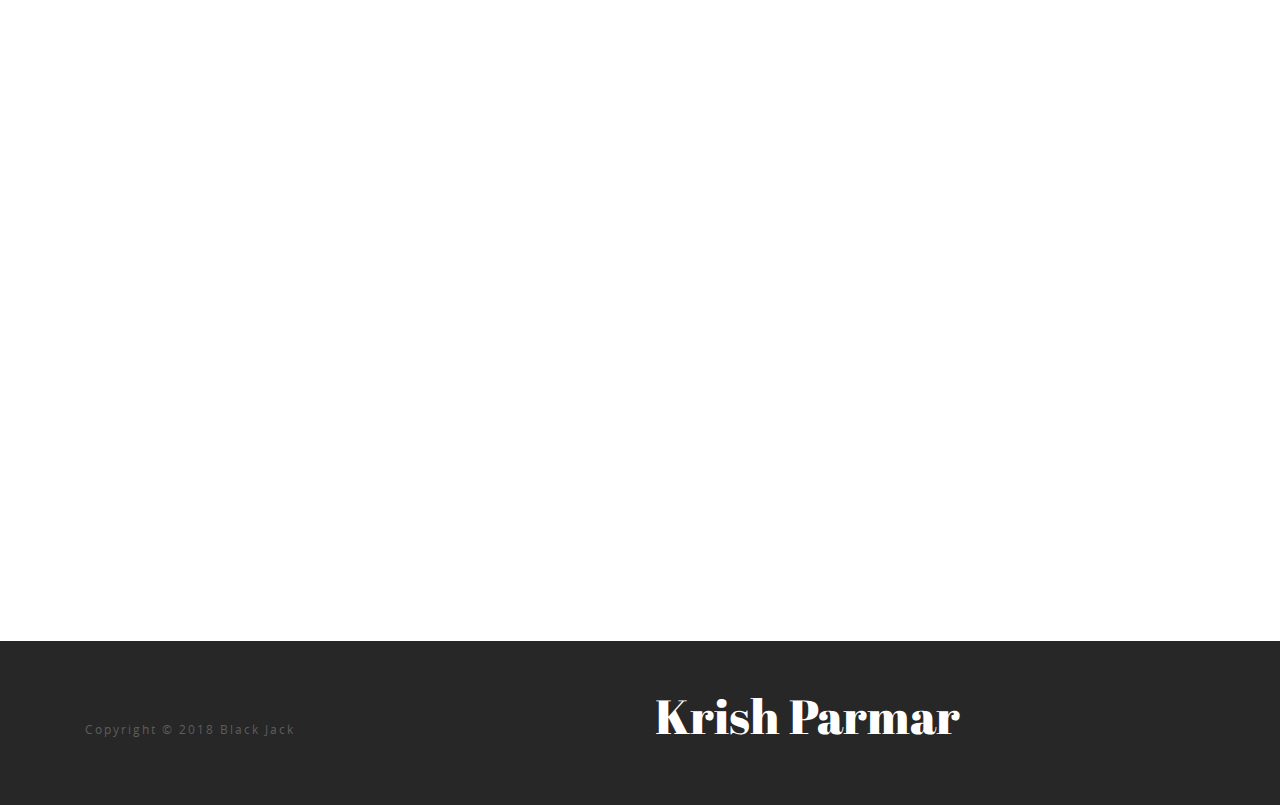
<file: videos2.html>
<!DOCTYPE html>
<html lang="en" class="coda-overflow-hidden">

    <head>

        <meta charset="utf-8">

        <title>Harikrishna | Full Stack developer | ASP.NET | MVC | Umbraco Expert</title>
        <meta name="author" content="Harikrishna">
        <meta name="description" content="Full-stack .net developer. Dedicated,passionate developer.">
        <meta name="keywords" content="Full-Stack,developer,ASP.NET, C# programming, Web development,API development, Web 2.0, Umbraco Expert, Database developer">

        <meta http-equiv="X-UA-Compatible" content="IE=edge">
        <meta name="viewport" content="width=device-width, initial-scale=1, maximum-scale=1">

        <!-- Start Template Basic Images -->
        <meta property="og:image" content="img/man-header.jpg">
        <link rel="icon" href="img/favicon/favicon.png">
        <link rel="apple-touch-icon" sizes="180x180" href="img/favicon/apple-touch-icon-180x180.png">
        <!-- End Template Basic Images -->

        <!-- Start Custom Browsers Color -->
        <meta name="theme-color" content="#000">
        <!-- End Custom Browsers Color -->

        <!-- Start CSS files -->
        <link rel="stylesheet" href="libs/bootstrap/bootstrap-reboot.min.css">
        <link rel="stylesheet" href="libs/bootstrap/bootstrap-grid.min.css">
        <link rel="stylesheet" href="css/main.css">
        <!-- End CSS files -->
<!-- Global site tag (gtag.js) - Google Analytics -->
<script async src="https://www.googletagmanager.com/gtag/js?id=UA-104838661-1"></script>
<script>
  window.dataLayer = window.dataLayer || [];
  function gtag(){dataLayer.push(arguments);}
  gtag('js', new Date());

  gtag('config', 'UA-104838661-1');
</script>
        <!--Start of Tawk.to Script-->
<script type="text/javascript">
var Tawk_API=Tawk_API||{}, Tawk_LoadStart=new Date();
(function(){
var s1=document.createElement("script"),s0=document.getElementsByTagName("script")[0];
s1.async=true;
s1.src='https://embed.tawk.to/5b83c3f6afc2c34e96e7eef8/default';
s1.charset='UTF-8';
s1.setAttribute('crossorigin','*');
s0.parentNode.insertBefore(s1,s0);
})();
</script>
<!--End of Tawk.to Script-->
    </head>

    <body id="coda-body" class="coda-blue-color-scheme">
<!-- Load Facebook SDK for JavaScript -->
<div id="fb-root"></div>
<script>(function(d, s, id) {
  var js, fjs = d.getElementsByTagName(s)[0];
  if (d.getElementById(id)) return;
  js = d.createElement(s); js.id = id;
  js.src = 'https://connect.facebook.net/en_US/sdk/xfbml.customerchat.js#xfbml=1&version=v2.12&autoLogAppEvents=1';
  fjs.parentNode.insertBefore(js, fjs);
}(document, 'script', 'facebook-jssdk'));</script>

<!-- Your customer chat code -->
<div class="fb-customerchat"
  attribution=setup_tool
  page_id="2143071102643350"
  >
</div>

        <!-- Start Preloader -->
        <div id="preloader" class="coda-preloader">
            <div class="coda-loader">
                <span id="coda-percent" class="coda-percentage"></span>
                <div class="coda-loader-bar"></div>
            </div>
        </div>
        <!-- End Preloader -->

        <!-- Start Navigation (Pop-up window) -->
        <div id="menu" class="coda-pop-up-window coda-menu">
            <div class="coda-pop-up-top-panel">
                <div class="container">
                    <div class="row justify-content-end">
                        <div class="col-auto">
                            <!-- close pop-up window button -->
                            <a href="#menu" class="coda-pop-up-btn">
                                <div class="coda-close-ico">
                                    <span class="coda-label">close</span>
                                    <div class="coda-close-wrap">
                                        <span class="coda-close-horizontal"></span>
                                        <span class="coda-close-vertical"></span>
                                    </div>
                                </div>
                            </a>
                            <!-- end close pop-up window button -->
                        </div>
                    </div>
                </div>
            </div>
            <div class="coda-pop-up-content">
                <div class="container">
                    <div class="row align-items-center justify-content-center">
                        <div class="col-auto">
                            <!-- site navigation menu in pop-up window -->
                            <nav class="coda-nav">
                                <ul>
                                    <li class="coda-menu-item">
                                        <a href="#coda-about" class="coda-underscore coda-scroll-to-btn">About</a>
                                    </li>
                                    <li class="coda-menu-item">
                                        <a href="#coda-portfolio" class="coda-underscore coda-scroll-to-btn">Portfolio</a>
                                    </li>
                                    <li class="coda-menu-item">
                                        <a href="#coda-experience" class="coda-underscore coda-scroll-to-btn">Experience</a>
                                    </li>
                                    <li class="coda-menu-item">
                                        <a href="#coda-skills" class="coda-underscore coda-scroll-to-btn">Skills</a>
                                    </li>
                                    <li class="coda-menu-item">
                                        <a href="#coda-contacts" class="coda-underscore coda-scroll-to-btn">Contacts</a>
                                    </li>
                                    <li class="coda-menu-item">
                                        <a href="/harikrishna/videos1.html" class="coda-underscore coda-scroll-to-btn">Video1</a>
                                    </li>
                                    <li class="coda-menu-item">
                                        <a href="/harikrishna/videos2.html" class="coda-underscore coda-scroll-to-btn">Video1</a>
                                    </li>
                                </ul>
                            </nav>
                            <!-- end site navigation menu in pop-up window -->
                        </div>
                    </div>
                </div>
            </div>
        </div>
        <!-- End Navigation (Pop-up window) -->

        <!-- Start Main content -->
        <main class="coda-main-content">
            <!-- Start Header -->
            <header id="coda-about" class="coda-header" style="background-image: url(img/man-header.jpg)">
                <!-- header background image -->
                <img class="coda-background-img" src="img/man-header.jpg" alt="header image">
                <!-- end header background image -->
                <div class="coda-top-panel">
                    <div class="container">
                        <div class="row align-items-center justify-content-between">
                            <!-- logotype -->
                            <div class="col-auto">
                                <div class="coda-logo">
                                    <p class="text-cursor">Black Jack</p>
                                </div>
                            </div>
                            <!-- end logotype -->
                            <!-- menu button -->
                            <div class="col-auto">
                                <a href="#menu" class="coda-menu-btn coda-pop-up-btn">
                                    <div class="coda-menu-ico">
                                        <span class="coda-label">menu</span>
                                        <span class="coda-sandwich-top"></span>
                                        <span class="coda-sandwich-center"></span>
                                        <span class="coda-sandwich-bottom"></span>
                                    </div>
                                </a>
                            </div>
                            <!-- end menu button -->
                        </div>
                    </div>
                </div>
                <div class="coda-header-text">
                    <div class="container">
                        <div class="row align-items-center vh100">
                            <div class="col-md-6 col-10">
                                <!-- profession -->
                                <p class="coda-profession">Full-Stack developer</p>
                                <!-- end profession -->
                                <!-- first name, last Name -->
                                <h1 class="coda-name">Krish Parmar</h1>
                                <!-- end first name, last Name -->
                                <!-- "About me" button -->
                                <a href="#about" class="coda-underscore coda-pop-up-btn">learn more about me<i class="coda-left-arrow-ico"></i></a>
                                <!-- end "About me" button -->
                            </div>
                        </div>
                    </div>
                </div>
            </header>
            <!-- End Header -->

          
<div class="row">
                <div class="col-3">
                <iframe width="100%" height="260" src="https://www.youtube.com/embed/Ny9TWexgrT4?feature=oembed&autoplay=1&mute=1" frameborder="0" allow="accelerometer; autoplay; clipboard-write; encrypted-media; gyroscope; picture-in-picture; web-share" allowfullscreen="" title="Umbraco 12: Google OAuth 2.0 Integration"></iframe>
                </div>
                <div class="col-3">
                <iframe width="100%" height="260" src="https://www.youtube.com/embed/Ny9TWexgrT4?feature=oembed&autoplay=1&mute=1" frameborder="0" allow="accelerometer; autoplay; clipboard-write; encrypted-media; gyroscope; picture-in-picture; web-share" allowfullscreen="" title="Umbraco 12: Google OAuth 2.0 Integration"></iframe>
            </div>
            <div class="col-3"><iframe width="100%" height="260" src="https://www.youtube.com/embed/Ny9TWexgrT4?feature=oembed&autoplay=1&mute=1" frameborder="0" allow="accelerometer; autoplay; clipboard-write; encrypted-media; gyroscope; picture-in-picture; web-share" allowfullscreen="" title="Umbraco 12: Google OAuth 2.0 Integration"></iframe>
            </div>
            <div class="col-3"><iframe width="100%" height="260" src="https://www.youtube.com/embed/Ny9TWexgrT4?feature=oembed&autoplay=1&mute=1" frameborder="0" allow="accelerometer; autoplay; clipboard-write; encrypted-media; gyroscope; picture-in-picture; web-share" allowfullscreen="" title="Umbraco 12: Google OAuth 2.0 Integration"></iframe>
                </div>
                <div class="col-3"><iframe width="100%" height="260" src="https://www.youtube.com/embed/Ny9TWexgrT4?feature=oembed&autoplay=1&mute=1" frameborder="0" allow="accelerometer; autoplay; clipboard-write; encrypted-media; gyroscope; picture-in-picture; web-share" allowfullscreen="" title="Umbraco 12: Google OAuth 2.0 Integration"></iframe>
                </div>
                <div class="col-3"><iframe width="100%" height="260" src="https://www.youtube.com/embed/Ny9TWexgrT4?feature=oembed&autoplay=1&mute=1" frameborder="0" allow="accelerometer; autoplay; clipboard-write; encrypted-media; gyroscope; picture-in-picture; web-share" allowfullscreen="" title="Umbraco 12: Google OAuth 2.0 Integration"></iframe>
                </div>
                <div class="col-3"><iframe width="100%" height="260" src="https://www.youtube.com/embed/Ny9TWexgrT4?feature=oembed&autoplay=1&mute=1" frameborder="0" allow="accelerometer; autoplay; clipboard-write; encrypted-media; gyroscope; picture-in-picture; web-share" allowfullscreen="" title="Umbraco 12: Google OAuth 2.0 Integration"></iframe>
                </div>
                <div class="col-3"><iframe width="100%" height="260" src="https://www.youtube.com/embed/Ny9TWexgrT4?feature=oembed&autoplay=1&mute=1" frameborder="0" allow="accelerometer; autoplay; clipboard-write; encrypted-media; gyroscope; picture-in-picture; web-share" allowfullscreen="" title="Umbraco 12: Google OAuth 2.0 Integration"></iframe>
                </div>
                <div class="col-3"><iframe width="100%" height="260" src="https://www.youtube.com/embed/Ny9TWexgrT4?feature=oembed&autoplay=1&mute=1" frameborder="0" allow="accelerometer; autoplay; clipboard-write; encrypted-media; gyroscope; picture-in-picture; web-share" allowfullscreen="" title="Umbraco 12: Google OAuth 2.0 Integration"></iframe>
                </div>
                <div class="col-3"><iframe width="100%" height="260" src="https://www.youtube.com/embed/Ny9TWexgrT4?feature=oembed&autoplay=1&mute=1" frameborder="0" allow="accelerometer; autoplay; clipboard-write; encrypted-media; gyroscope; picture-in-picture; web-share" allowfullscreen="" title="Umbraco 12: Google OAuth 2.0 Integration"></iframe>
                </div>
                <div class="col-3"><iframe width="100%" height="260" src="https://www.youtube.com/embed/Ny9TWexgrT4?feature=oembed&autoplay=1&mute=1" frameborder="0" allow="accelerometer; autoplay; clipboard-write; encrypted-media; gyroscope; picture-in-picture; web-share" allowfullscreen="" title="Umbraco 12: Google OAuth 2.0 Integration"></iframe>
                </div>
                <div class="col-3"><iframe width="100%" height="260" src="https://www.youtube.com/embed/Ny9TWexgrT4?feature=oembed&autoplay=1&mute=1" frameborder="0" allow="accelerometer; autoplay; clipboard-write; encrypted-media; gyroscope; picture-in-picture; web-share" allowfullscreen="" title="Umbraco 12: Google OAuth 2.0 Integration"></iframe>
                </div>
                <div class="col-3"><iframe width="100%" height="260" src="https://www.youtube.com/embed/Ny9TWexgrT4?feature=oembed&autoplay=1&mute=1" frameborder="0" allow="accelerometer; autoplay; clipboard-write; encrypted-media; gyroscope; picture-in-picture; web-share" allowfullscreen="" title="Umbraco 12: Google OAuth 2.0 Integration"></iframe>
                </div>
                <div class="col-3"><iframe width="100%" height="260" src="https://www.youtube.com/embed/Ny9TWexgrT4?feature=oembed&autoplay=1&mute=1" frameborder="0" allow="accelerometer; autoplay; clipboard-write; encrypted-media; gyroscope; picture-in-picture; web-share" allowfullscreen="" title="Umbraco 12: Google OAuth 2.0 Integration"></iframe>
                </div>
                <div class="col-3"><iframe width="100%" height="260" src="https://www.youtube.com/embed/Ny9TWexgrT4?feature=oembed&autoplay=1&mute=1" frameborder="0" allow="accelerometer; autoplay; clipboard-write; encrypted-media; gyroscope; picture-in-picture; web-share" allowfullscreen="" title="Umbraco 12: Google OAuth 2.0 Integration"></iframe>
                </div>
                <div class="col-3"><iframe width="100%" height="260" src="https://www.youtube.com/embed/Ny9TWexgrT4?feature=oembed&autoplay=1&mute=1" frameborder="0" allow="accelerometer; autoplay; clipboard-write; encrypted-media; gyroscope; picture-in-picture; web-share" allowfullscreen="" title="Umbraco 12: Google OAuth 2.0 Integration"></iframe>
                </div>
                <div class="col-3"><iframe width="100%" height="260" src="https://www.youtube.com/embed/Ny9TWexgrT4?feature=oembed&autoplay=1&mute=1" frameborder="0" allow="accelerometer; autoplay; clipboard-write; encrypted-media; gyroscope; picture-in-picture; web-share" allowfullscreen="" title="Umbraco 12: Google OAuth 2.0 Integration"></iframe>
                </div>
                <div class="col-3"><iframe width="100%" height="260" src="https://www.youtube.com/embed/Ny9TWexgrT4?feature=oembed&autoplay=1&mute=1" frameborder="0" allow="accelerometer; autoplay; clipboard-write; encrypted-media; gyroscope; picture-in-picture; web-share" allowfullscreen="" title="Umbraco 12: Google OAuth 2.0 Integration"></iframe>
                </div>
                <div class="col-3"><iframe width="100%" height="260" src="https://www.youtube.com/embed/Ny9TWexgrT4?feature=oembed&autoplay=1&mute=1" frameborder="0" allow="accelerometer; autoplay; clipboard-write; encrypted-media; gyroscope; picture-in-picture; web-share" allowfullscreen="" title="Umbraco 12: Google OAuth 2.0 Integration"></iframe>
                </div>
                <div class="col-3"><iframe width="100%" height="260" src="https://www.youtube.com/embed/Ny9TWexgrT4?feature=oembed&autoplay=1&mute=1" frameborder="0" allow="accelerometer; autoplay; clipboard-write; encrypted-media; gyroscope; picture-in-picture; web-share" allowfullscreen="" title="Umbraco 12: Google OAuth 2.0 Integration"></iframe>
                </div>
                </div>
            

            <!-- Start Footer-->
            <footer class="coda-footer">

                <div class="container">
                    <div class="row align-items-end">
                        <div class="col-md-6 col-12">
                            <p class="coda-footer-copyright">Copyright &copy; 2018 Black Jack</p>
                        </div>
                        <div class="col-md-6 col-12">
                            <h4 class="coda-footer-info">Krish Parmar</h4>
                        </div>
                    </div>
                </div>

            </footer>
            <!-- End Footer -->
            
            <!-- Start Scroll to top -->
            <a href="#coda-body" class="coda-underscore coda-scroll-to-top coda-scroll-to-btn">scroll to top<i class="coda-left-arrow-ico"></i></a>
            <!-- End Scroll to top -->

        </main>
        <!-- End Main content -->


        <!-- Start About me (Pop-up window) -->
        <div id="about" class="coda-pop-up-window">
            <div class="coda-pop-up-top-panel">
                <div class="container">
                    <div class="row justify-content-end">
                        <div class="col-auto">
                            <!-- close pop-up window button -->
                            <a href="#about" class="coda-pop-up-btn">
                                <div class="coda-close-ico">
                                    <span class="coda-label">close</span>
                                    <div class="coda-close-wrap">
                                        <span class="coda-close-horizontal"></span>
                                        <span class="coda-close-vertical"></span>
                                    </div>
                                </div>
                            </a>
                            <!-- end close pop-up window button -->
                        </div>
                    </div>
                </div>
            </div>
            <!-- pop-up window content, article -->
            <article class="coda-pop-up-content">
                <div class="container">
                    <div class="row justify-content-between">
                        <div class="col-md-6 col-lg-5 col-12 order-md-first order-last">
                            <div class="coda-sticky">
                                <img class="coda-img-responsive" src="img/man-header.jpg" alt="text">
                            </div>
                        </div>
                        <div class="col-md-5 col-12 order-md-last order-first">
                            <div class="coda-sticky">
                                <header class="coda-pop-up-header">
                                    <h3>About me</h3>
                                </header>
                                <p>Phasellus tortor eros, vehicula nec mollis vitae, non orci. Nullam ornare diam quis posuere gravida.</p>
                                <p>Etiam ante arcu, iaculis ac nibh quis, sollicitudin fringilla turpis. Duis tristique lorem sed mi lacinia laoreet. Nullam hendrerit tortor at augue dignissim tempor. Morbi porta neque vel libero volutpat luctus. In ante metus, lacinia convallis congue vitae, lobortis in elit. Class aptent taciti sociosqu ad litora torquent per conubia nostra, per inceptos himenaeos.</p>
                                <p>Integer viverra ligula lacus, eget egestas erat elementum vel. Sed quis dui malesuada, venenatis nibh quis, molestie lorem. Mauris tristique, ipsum eu semper volutpat, lectus odio tempus massa, in pharetra orci orci et diam.</p>
                                <footer class="coda-pop-up-footer">
                                    <dl class="coda-description-container">
                                        <div class="coda-description-item">
                                            <dt class="coda-description-name">date fo birth:</dt>
                                            <dd class="coda-description-data">27 july 1987</dd>
                                        </div>
                                        <div class="coda-description-item">
                                            <dt class="coda-description-name">profession:</dt>
                                            <dd class="coda-description-data">web developer</dd>
                                        </div>
                                        <div class="coda-description-item">
                                            <dt class="coda-description-name">languages spoken:</dt>
                                            <dd class="coda-description-data">english, german</dd>
                                        </div>
                                    </dl>
                                </footer>
                            </div>
                        </div>
                    </div>
                </div>
            </article>
            <!-- end pop-up window content, article -->
        </div>
        <!-- End About me (Pop-up window) -->

        <!-- Start Travel agency (Pop-up window) -->
        <div id="travel" class="coda-pop-up-window">
            <div class="coda-pop-up-top-panel">
                <div class="container">
                    <div class="row justify-content-end">
                        <div class="col-auto">
                            <!-- close pop-up window button -->
                            <a href="#travel" class="coda-pop-up-btn">
                                <div class="coda-close-ico">
                                    <span class="coda-label">close</span>
                                    <div class="coda-close-wrap">
                                        <span class="coda-close-horizontal"></span>
                                        <span class="coda-close-vertical"></span>
                                    </div>
                                </div>
                            </a>
                            <!-- end close pop-up window button -->
                        </div>
                    </div>
                </div>
            </div>
            <!-- pop-up window content, article -->
            <article class="coda-pop-up-content">
                <div class="container">
                    <div class="row justify-content-between">
                        <div class="col-md-5 col-12">
                            <div class="coda-sticky">
                                <header class="coda-pop-up-header">
                                    <h3>Travel agency</h3>
                                </header>
                                <p>Phasellus tortor eros, vehicula nec mollis vitae, non orci. Nullam ornare diam quis posuere gravida.</p>
                                <p>Integer viverra ligula lacus, eget egestas erat elementum vel. Sed quis dui malesuada, venenatis nibh quis, molestie lorem. Mauris tristique, ipsum eu semper volutpat, lectus odio tempus massa, in pharetra orci orci et diam.</p>
                                <p>Ab at cumque ducimus earum, illum impedit iure molestiae numquam perspiciatis placeat provident quam, quo recusandae reiciendis rerum soluta ut. Aliquam deleniti ex illum incidunt itaque maiores odio.</p>
                                <footer class="coda-pop-up-footer">
                                    <dl class="coda-description-container">
                                        <div class="coda-description-item">
                                            <dt class="coda-description-name">categories:</dt>
                                            <dd class="coda-description-data">web design</dd>
                                        </div>
                                        <div class="coda-description-item">
                                            <dt class="coda-description-name">project by:</dt>
                                            <dd class="coda-description-data">Andrew Owens</dd>
                                        </div>
                                        <div class="coda-description-item">
                                            <dt class="coda-description-name">client:</dt>
                                            <dd class="coda-description-data">USA Airlines</dd>
                                        </div>
                                        <div class="coda-description-item">
                                            <dt class="coda-description-name">made in:</dt>
                                            <dd class="coda-description-data">may 2018</dd>
                                        </div>
                                    </dl>
                                </footer>
                            </div>
                        </div>
                        <div class="col-md-6 col-lg-5 col-12">
                            <div class="coda-sticky">
                                <img class="coda-img-responsive" src="img/web-design-1.jpg" alt="text">
                                <img class="coda-img-responsive" src="img/travel-1.jpg" alt="text">
                                <img class="coda-img-responsive" src="img/travel-2.jpg" alt="text">
                                <img class="coda-img-responsive" src="img/travel-3.jpg" alt="text">
                            </div>
                        </div>
                    </div>
                </div>
            </article>
            <!-- end pop-up window content, article -->
        </div>
        <!-- End Travel agency (Pop-up window) -->

        <!-- Start Research expedition (Pop-up window) -->
        <div id="expedition" class="coda-pop-up-window">
            <div class="coda-pop-up-top-panel">
                <div class="container">
                    <div class="row justify-content-end">
                        <div class="col-auto">
                            <!-- close pop-up window button -->
                            <a href="#expedition" class="coda-pop-up-btn">
                                <div class="coda-close-ico">
                                    <span class="coda-label">close</span>
                                    <div class="coda-close-wrap">
                                        <span class="coda-close-horizontal"></span>
                                        <span class="coda-close-vertical"></span>
                                    </div>
                                </div>
                            </a>
                            <!-- end close pop-up window button -->
                        </div>
                    </div>
                </div>
            </div>
            <!-- pop-up window content, article -->
            <article class="coda-pop-up-content">
                <div class="container">
                    <div class="row justify-content-between">
                        <div class="col-md-5 col-12">
                            <div class="coda-sticky">
                                <header class="coda-pop-up-header">
                                    <h3>Research expedition</h3>
                                </header>
                                <p>Integer viverra ligula lacus, eget egestas erat elementum vel. Sed quis dui malesuada, venenatis nibh quis, molestie lorem. Mauris tristique, ipsum eu semper volutpat, lectus odio tempus massa, in pharetra orci orci et diam.</p>
                                <p>Ab at cumque ducimus earum, illum impedit iure molestiae numquam perspiciatis placeat provident quam, quo recusandae reiciendis rerum soluta ut. Aliquam deleniti ex illum incidunt itaque maiores odio.</p>
                                <p>Consectetur adipisicing elit. A et eveniet expedita illum libero, maxime natus nihil odio officiis quia quos rem sunt, tempora tempore temporibus ullam, veritatis. Accusamus accusantium amet asperiores aspernatur commodi debitis, deleniti doloremque dolores eligendi ex fugiat, id impedit in laborum, laudantium officiis provident qui repellat repellendus rerum similique temporibus tenetur totam ullam vel velit voluptate voluptatum.</p>
                                <p>Aspernatur assumenda autem eum harum ipsum. Cupiditate itaque nesciunt odio officiis quod.</p>
                                <footer class="coda-pop-up-footer">
                                    <dl class="coda-description-container">
                                        <div class="coda-description-item">
                                            <dt class="coda-description-name">categories:</dt>
                                            <dd class="coda-description-data">web design</dd>
                                        </div>
                                        <div class="coda-description-item">
                                            <dt class="coda-description-name">project by:</dt>
                                            <dd class="coda-description-data">Andrew Owens</dd>
                                        </div>
                                        <div class="coda-description-item">
                                            <dt class="coda-description-name">client:</dt>
                                            <dd class="coda-description-data">Rock&Mariner</dd>
                                        </div>
                                        <div class="coda-description-item">
                                            <dt class="coda-description-name">made in:</dt>
                                            <dd class="coda-description-data">march 2018</dd>
                                        </div>
                                    </dl>
                                </footer>
                            </div>
                        </div>
                        <div class="col-md-6 col-lg-5 col-12">
                            <div class="coda-sticky">
                                <img class="coda-img-responsive" src="img/web-design-2.jpg" alt="text">
                                <img class="coda-img-responsive" src="img/expedition-1.jpg" alt="text">
                                <img class="coda-img-responsive" src="img/expedition-2.jpg" alt="text">
                            </div>
                        </div>
                    </div>
                </div>
            </article>
            <!-- end pop-up window content, article -->
        </div>
        <!-- End Research expedition (Pop-up window) -->

        <!-- Start The desert (Pop-up window) -->
        <div id="desert" class="coda-pop-up-window">
            <div class="coda-pop-up-top-panel">
                <div class="container">
                    <div class="row justify-content-end">
                        <div class="col-auto">
                            <!-- close pop-up window button -->
                            <a href="#desert" class="coda-pop-up-btn">
                                <div class="coda-close-ico">
                                    <span class="coda-label">close</span>
                                    <div class="coda-close-wrap">
                                        <span class="coda-close-horizontal"></span>
                                        <span class="coda-close-vertical"></span>
                                    </div>
                                </div>
                            </a>
                            <!-- end close pop-up window button -->
                        </div>
                    </div>
                </div>
            </div>
            <!-- pop-up window content, article -->
            <article class="coda-pop-up-content">
                <div class="container">
                    <div class="row justify-content-between">
                        <div class="col-md-5 col-12">
                            <div class="coda-sticky">
                                <header class="coda-pop-up-header">
                                    <h3>The desert</h3>
                                </header>
                                <p>Aspernatur assumenda autem eum harum ipsum. Cupiditate itaque nesciunt odio officiis quod.</p>
                                <p>Integer viverra ligula lacus, eget egestas erat elementum vel. Sed quis dui malesuada, venenatis nibh quis, molestie lorem. Mauris tristique, ipsum eu semper volutpat, lectus odio tempus massa, in pharetra orci orci et diam.</p>
                                <p>Consectetur adipisicing elit. A et eveniet expedita illum libero, maxime natus nihil odio officiis quia quos rem sunt, tempora tempore temporibus ullam, veritatis. Accusamus accusantium amet asperiores aspernatur commodi debitis, deleniti doloremque dolores eligendi ex fugiat, id impedit in laborum, laudantium officiis provident qui repellat repellendus rerum similique temporibus tenetur totam ullam vel velit voluptate voluptatum.</p>
                                <footer class="coda-pop-up-footer">
                                    <dl class="coda-description-container">
                                        <div class="coda-description-item">
                                            <dt class="coda-description-name">categories:</dt>
                                            <dd class="coda-description-data">web design</dd>
                                        </div>
                                        <div class="coda-description-item">
                                            <dt class="coda-description-name">project by:</dt>
                                            <dd class="coda-description-data">Andrew Owens</dd>
                                        </div>
                                        <div class="coda-description-item">
                                            <dt class="coda-description-name">client:</dt>
                                            <dd class="coda-description-data">Rock&Mariner</dd>
                                        </div>
                                        <div class="coda-description-item">
                                            <dt class="coda-description-name">made in:</dt>
                                            <dd class="coda-description-data">january 2018</dd>
                                        </div>
                                    </dl>
                                </footer>
                            </div>
                        </div>
                        <div class="col-md-6 col-lg-5 col-12">
                            <div class="coda-sticky">
                                <img class="coda-img-responsive" src="img/web-design-3.jpg" alt="text">
                                <img class="coda-img-responsive" src="img/desert-1.jpg" alt="text">
                                <img class="coda-img-responsive" src="img/desert-2.jpg" alt="text">
                            </div>
                        </div>
                    </div>
                </div>
            </article>
            <!-- end pop-up window content, article -->
        </div>
        <!-- End The desert (Pop-up window) -->

        <!-- Start Weather service (Pop-up window) -->
        <div id="weather" class="coda-pop-up-window">
            <div class="coda-pop-up-top-panel">
                <div class="container">
                    <div class="row justify-content-end">
                        <div class="col-auto">
                            <!-- close pop-up window button -->
                            <a href="#weather" class="coda-pop-up-btn">
                                <div class="coda-close-ico">
                                    <span class="coda-label">close</span>
                                    <div class="coda-close-wrap">
                                        <span class="coda-close-horizontal"></span>
                                        <span class="coda-close-vertical"></span>
                                    </div>
                                </div>
                            </a>
                            <!-- end close pop-up window button -->
                        </div>
                    </div>
                </div>
            </div>
            <!-- pop-up window content, article -->
            <article class="coda-pop-up-content">
                <div class="container">
                    <div class="row justify-content-between">
                        <div class="col-md-5 col-12">
                            <div class="coda-sticky">
                                <header class="coda-pop-up-header">
                                    <h3>Weather service</h3>
                                </header>
                                <p>Aspernatur assumenda autem eum harum ipsum. Cupiditate itaque nesciunt odio officiis quod.</p>
                                <p>Consectetur adipisicing elit. A et eveniet expedita illum libero, maxime natus nihil odio officiis quia quos rem sunt, tempora tempore temporibus ullam, veritatis. Accusamus accusantium amet asperiores aspernatur commodi debitis, deleniti doloremque dolores eligendi ex fugiat, id impedit in laborum, laudantium officiis provident qui repellat repellendus rerum similique temporibus tenetur totam ullam vel velit voluptate voluptatum.</p>
                                <footer class="coda-pop-up-footer">
                                    <dl class="coda-description-container">
                                        <div class="coda-description-item">
                                            <dt class="coda-description-name">categories:</dt>
                                            <dd class="coda-description-data">web design</dd>
                                        </div>
                                        <div class="coda-description-item">
                                            <dt class="coda-description-name">project by:</dt>
                                            <dd class="coda-description-data">Andrew Owens</dd>
                                        </div>
                                        <div class="coda-description-item">
                                            <dt class="coda-description-name">client:</dt>
                                            <dd class="coda-description-data">USA Airlines</dd>
                                        </div>
                                        <div class="coda-description-item">
                                            <dt class="coda-description-name">made in:</dt>
                                            <dd class="coda-description-data">december 2017</dd>
                                        </div>
                                    </dl>
                                </footer>
                            </div>
                        </div>
                        <div class="col-md-6 col-lg-5 col-12">
                            <div class="coda-sticky">
                                <img class="coda-img-responsive" src="img/web-design-4.jpg" alt="text">
                                <img class="coda-img-responsive" src="img/weather-1.jpg" alt="text">
                                <img class="coda-img-responsive" src="img/weather-2.jpg" alt="text">
                            </div>
                        </div>
                    </div>
                </div>
            </article>
            <!-- end pop-up window content, article -->
        </div>
        <!-- End Weather service (Pop-up window) -->

        <!-- Start "Consequuntu" (Pop-up window) -->
        <div id="consequuntu" class="coda-pop-up-window">
            <div class="coda-pop-up-top-panel">
                <div class="container">
                    <div class="row justify-content-end">
                        <div class="col-auto">
                            <!-- close pop-up window button -->
                            <a href="#consequuntu" class="coda-pop-up-btn">
                                <div class="coda-close-ico">
                                    <span class="coda-label">close</span>
                                    <div class="coda-close-wrap">
                                        <span class="coda-close-horizontal"></span>
                                        <span class="coda-close-vertical"></span>
                                    </div>
                                </div>
                            </a>
                            <!-- end close pop-up window button -->
                        </div>
                    </div>
                </div>
            </div>
            <!-- pop-up window content, article -->
            <article class="coda-pop-up-content">
                <div class="container">
                    <div class="row justify-content-between">
                        <div class="col-md-5 col-12">
                            <div class="coda-sticky">
                                <header class="coda-pop-up-header">
                                    <h3>Consequuntu</h3>
                                </header>
                                <p>Consectetur adipisicing elit. A et eveniet expedita illum libero, maxime natus nihil odio officiis quia quos rem sunt, tempora tempore temporibus ullam, veritatis.</p>
                                <p>Sillo magnam minus perferendis tempore! Ea exercitationem qui reiciendis? Accusantium aliquam aspernatur beatae dicta distinctio ea necessitatibus nemo numquam officiis placeat porro quidem rem rerum, similique sit.</p>
                                <footer class="coda-pop-up-footer">
                                    <dl class="coda-description-container">
                                        <div class="coda-description-item">
                                            <dt class="coda-description-name">categories:</dt>
                                            <dd class="coda-description-data">ui design</dd>
                                        </div>
                                        <div class="coda-description-item">
                                            <dt class="coda-description-name">project by:</dt>
                                            <dd class="coda-description-data">Andrew Owens</dd>
                                        </div>
                                        <div class="coda-description-item">
                                            <dt class="coda-description-name">client:</dt>
                                            <dd class="coda-description-data">SomeOne</dd>
                                        </div>
                                        <div class="coda-description-item">
                                            <dt class="coda-description-name">made in:</dt>
                                            <dd class="coda-description-data">december 2017</dd>
                                        </div>
                                    </dl>
                                </footer>
                            </div>
                        </div>
                        <div class="col-md-6 col-lg-5 col-12">
                            <div class="coda-sticky">
                                <img class="coda-img-responsive" src="img/ui-design-1.jpg" alt="text">
                                <img class="coda-img-responsive" src="img/consequuntu-1.jpg" alt="text">
                            </div>
                        </div>
                    </div>
                </div>
            </article>
            <!-- end pop-up window content, article -->
        </div>
        <!-- End "Consequuntu" (Pop-up window) -->

        <!-- Start "Quod veritatis" (Pop-up window) -->
        <div id="quod" class="coda-pop-up-window">
            <div class="coda-pop-up-top-panel">
                <div class="container">
                    <div class="row justify-content-end">
                        <div class="col-auto">
                            <!-- close pop-up window button -->
                            <a href="#quod" class="coda-pop-up-btn">
                                <div class="coda-close-ico">
                                    <span class="coda-label">close</span>
                                    <div class="coda-close-wrap">
                                        <span class="coda-close-horizontal"></span>
                                        <span class="coda-close-vertical"></span>
                                    </div>
                                </div>
                            </a>
                            <!-- end close pop-up window button -->
                        </div>
                    </div>
                </div>
            </div>
            <!-- pop-up window content, article -->
            <article class="coda-pop-up-content">
                <div class="container">
                    <div class="row justify-content-between">
                        <div class="col-md-5 col-12">
                            <div class="coda-sticky">
                                <header class="coda-pop-up-header">
                                    <h3>Quod veritatis</h3>
                                </header>
                                <p>Aspernatur assumenda autem eum harum ipsum. Cupiditate itaque nesciunt odio officiis quod.</p>
                                <p>Consectetur adipisicing elit. A et eveniet expedita illum libero, maxime natus nihil odio officiis quia quos rem sunt, tempora tempore temporibus ullam, veritatis.</p>
                                <footer class="coda-pop-up-footer">
                                    <dl class="coda-description-container">
                                        <div class="coda-description-item">
                                            <dt class="coda-description-name">categories:</dt>
                                            <dd class="coda-description-data">ui design</dd>
                                        </div>
                                        <div class="coda-description-item">
                                            <dt class="coda-description-name">project by:</dt>
                                            <dd class="coda-description-data">Andrew Owens</dd>
                                        </div>
                                        <div class="coda-description-item">
                                            <dt class="coda-description-name">client:</dt>
                                            <dd class="coda-description-data">SomeOne</dd>
                                        </div>
                                        <div class="coda-description-item">
                                            <dt class="coda-description-name">made in:</dt>
                                            <dd class="coda-description-data">december 2017</dd>
                                        </div>
                                    </dl>
                                </footer>
                            </div>
                        </div>
                        <div class="col-md-6 col-lg-5 col-12">
                            <div class="coda-sticky">
                                <img class="coda-img-responsive" src="img/ui-design-2.jpg" alt="text">
                                <img class="coda-img-responsive" src="img/quod-1.jpg" alt="text">
                                <img class="coda-img-responsive" src="img/quod-2.jpg" alt="text">
                            </div>
                        </div>
                    </div>
                </div>
            </article>
            <!-- end pop-up window content, article -->
        </div>
        <!-- End "Quod veritatis" (Pop-up window) -->

        <!-- Start "Explicabo laudantium" (Pop-up window) -->
        <div id="explicabo" class="coda-pop-up-window">
            <div class="coda-pop-up-top-panel">
                <div class="container">
                    <div class="row justify-content-end">
                        <div class="col-auto">
                            <!-- close pop-up window button -->
                            <a href="#explicabo" class="coda-pop-up-btn">
                                <div class="coda-close-ico">
                                    <span class="coda-label">close</span>
                                    <div class="coda-close-wrap">
                                        <span class="coda-close-horizontal"></span>
                                        <span class="coda-close-vertical"></span>
                                    </div>
                                </div>
                            </a>
                            <!-- end close pop-up window button -->
                        </div>
                    </div>
                </div>
            </div>
            <!-- pop-up window content, article -->
            <article class="coda-pop-up-content">
                <div class="container">
                    <div class="row justify-content-between">
                        <div class="col-md-5 col-12">
                            <div class="coda-sticky">
                                <header class="coda-pop-up-header">
                                    <h3>Explicabo laudantium</h3>
                                </header>
                                <p>Aspernatur assumenda autem eum harum ipsum. Cupiditate itaque nesciunt odio officiis quod.</p>
                                <p>Illo magnam minus perferendis tempore! Ea exercitationem qui reiciendis? Accusantium aliquam aspernatur beatae dicta distinctio ea necessitatibus nemo numquam officiis placeat porro quidem rem rerum, similique sit.</p>
                                <p>Animi consectetur deleniti, eius facilis itaque laboriosam molestias placeat provident qui sequi soluta ullam.</p>
                                <p>Lorem ipsum dolor sit amet, consectetur adipisicing elit. Asperiores debitis deserunt eum itaque, minus non nostrum officiis quod repudiandae voluptatem!</p>
                                <footer class="coda-pop-up-footer">
                                    <dl class="coda-description-container">
                                        <div class="coda-description-item">
                                            <dt class="coda-description-name">categories:</dt>
                                            <dd class="coda-description-data">illustration</dd>
                                        </div>
                                        <div class="coda-description-item">
                                            <dt class="coda-description-name">project by:</dt>
                                            <dd class="coda-description-data">Andrew Owens</dd>
                                        </div>
                                        <div class="coda-description-item">
                                            <dt class="coda-description-name">client:</dt>
                                            <dd class="coda-description-data">SomeOne</dd>
                                        </div>
                                        <div class="coda-description-item">
                                            <dt class="coda-description-name">made in:</dt>
                                            <dd class="coda-description-data">december 2017</dd>
                                        </div>
                                    </dl>
                                </footer>
                            </div>
                        </div>
                        <div class="col-md-6 col-lg-5 col-12">
                            <div class="coda-sticky">
                                <img class="coda-img-responsive" src="img/illustration-1.jpg" alt="text">
                            </div>
                        </div>
                    </div>
                </div>
            </article>
            <!-- end pop-up window content, article -->
        </div>
        <!-- End "Explicabo laudantium" (Pop-up window) -->

        <!-- Start "Consequuntu debitis" (Pop-up window) -->
        <div id="debitis" class="coda-pop-up-window">
            <div class="coda-pop-up-top-panel">
                <div class="container">
                    <div class="row justify-content-end">
                        <div class="col-auto">
                            <!-- close pop-up window button -->
                            <a href="#debitis" class="coda-pop-up-btn">
                                <div class="coda-close-ico">
                                    <span class="coda-label">close</span>
                                    <div class="coda-close-wrap">
                                        <span class="coda-close-horizontal"></span>
                                        <span class="coda-close-vertical"></span>
                                    </div>
                                </div>
                            </a>
                            <!-- end close pop-up window button -->
                        </div>
                    </div>
                </div>
            </div>
            <!-- pop-up window content, article -->
            <article class="coda-pop-up-content">
                <div class="container">
                    <div class="row justify-content-between">
                        <div class="col-md-5 col-12">
                            <div class="coda-sticky">
                                <header class="coda-pop-up-header">
                                    <h3>Consequuntu debitis</h3>
                                </header>
                                <p>Aspernatur assumenda autem eum harum ipsum. Cupiditate itaque nesciunt odio officiis quod.</p>
                                <p>Illo magnam minus perferendis tempore! Ea exercitationem qui reiciendis? Accusantium aliquam aspernatur beatae dicta distinctio ea necessitatibus nemo numquam officiis placeat porro quidem rem rerum, similique sit.</p>
                                <p>Animi consectetur deleniti, eius facilis itaque laboriosam molestias placeat provident qui sequi soluta ullam.</p>
                                <p>Lorem ipsum dolor sit amet, consectetur adipisicing elit. Asperiores debitis deserunt eum itaque, minus non nostrum officiis quod repudiandae voluptatem!</p>
                                <footer class="coda-pop-up-footer">
                                    <dl class="coda-description-container">
                                        <div class="coda-description-item">
                                            <dt class="coda-description-name">categories:</dt>
                                            <dd class="coda-description-data">illustration</dd>
                                        </div>
                                        <div class="coda-description-item">
                                            <dt class="coda-description-name">project by:</dt>
                                            <dd class="coda-description-data">Andrew Owens</dd>
                                        </div>
                                        <div class="coda-description-item">
                                            <dt class="coda-description-name">client:</dt>
                                            <dd class="coda-description-data">SomeOne</dd>
                                        </div>
                                        <div class="coda-description-item">
                                            <dt class="coda-description-name">made in:</dt>
                                            <dd class="coda-description-data">december 2017</dd>
                                        </div>
                                    </dl>
                                </footer>
                            </div>
                        </div>
                        <div class="col-md-6 col-lg-5 col-12">
                            <div class="coda-sticky">
                                <img class="coda-img-responsive" src="img/illustration-2.jpg" alt="text">
                            </div>
                        </div>
                    </div>
                </div>
            </article>
            <!-- end pop-up window content, article -->
        </div>
        <!-- End "Consequuntu debitis" (Pop-up window) -->

        <!-- Start "Adipisicing elit" (Pop-up window) -->
        <div id="adipisicing" class="coda-pop-up-window">
            <div class="coda-pop-up-top-panel">
                <div class="container">
                    <div class="row justify-content-end">
                        <div class="col-auto">
                            <!-- close pop-up window button -->
                            <a href="#adipisicing" class="coda-pop-up-btn">
                                <div class="coda-close-ico">
                                    <span class="coda-label">close</span>
                                    <div class="coda-close-wrap">
                                        <span class="coda-close-horizontal"></span>
                                        <span class="coda-close-vertical"></span>
                                    </div>
                                </div>
                            </a>
                            <!-- end close pop-up window button -->
                        </div>
                    </div>
                </div>
            </div>
            <!-- pop-up window content, article -->
            <article class="coda-pop-up-content">
                <div class="container">
                    <div class="row justify-content-between">
                        <div class="col-md-5 col-12">
                            <div class="coda-sticky">
                                <header class="coda-pop-up-header">
                                    <h3>Adipisicing elit</h3>
                                </header>
                                <p>Aspernatur assumenda autem eum harum ipsum. Cupiditate itaque nesciunt odio officiis quod.</p>
                                <p>Illo magnam minus perferendis tempore! Ea exercitationem qui reiciendis? Accusantium aliquam aspernatur beatae dicta distinctio ea necessitatibus nemo numquam officiis placeat porro quidem rem rerum, similique sit.</p>
                                <p>Animi consectetur deleniti, eius facilis itaque laboriosam molestias placeat provident qui sequi soluta ullam.</p>
                                <p>Dolor sit amet, consectetur adipisicing elit. Asperiores debitis deserunt eum itaque, minus non nostrum officiis quod repudiandae voluptatem!</p>
                                <p>Eligendi harum ipsa iure necessitatibus possimus praesentium! Aut autem deleniti doloribus illum mollitia nam vitae? Eos, fuga mollitia!</p>
                                <footer class="coda-pop-up-footer">
                                    <dl class="coda-description-container">
                                        <div class="coda-description-item">
                                            <dt class="coda-description-name">categories:</dt>
                                            <dd class="coda-description-data">illustration</dd>
                                        </div>
                                        <div class="coda-description-item">
                                            <dt class="coda-description-name">project by:</dt>
                                            <dd class="coda-description-data">Andrew Owens</dd>
                                        </div>
                                        <div class="coda-description-item">
                                            <dt class="coda-description-name">client:</dt>
                                            <dd class="coda-description-data">SomeOne</dd>
                                        </div>
                                        <div class="coda-description-item">
                                            <dt class="coda-description-name">made in:</dt>
                                            <dd class="coda-description-data">december 2017</dd>
                                        </div>
                                    </dl>
                                </footer>
                            </div>
                        </div>
                        <div class="col-md-6 col-lg-5 col-12">
                            <div class="coda-sticky">
                                <img class="coda-img-responsive" src="img/illustration-3.jpg" alt="text">
                            </div>
                        </div>
                    </div>
                </div>
            </article>
            <!-- end pop-up window content, article -->
        </div>
        <!-- End "Adipisicing elit" (Pop-up window) -->

        <!-- Start JavaScript files -->
        <script src="libs/jquery/dist/jquery.min.js"></script>
        <script src="libs/filterizr/dist/jquery.filterizr.min.js"></script>
        <script src="libs/in-view/dist/in-view.min.js"></script>
        <script src="js/scripts.js"></script>
        <!-- End JavaScript files -->
        
    </body>
</html>
</file>
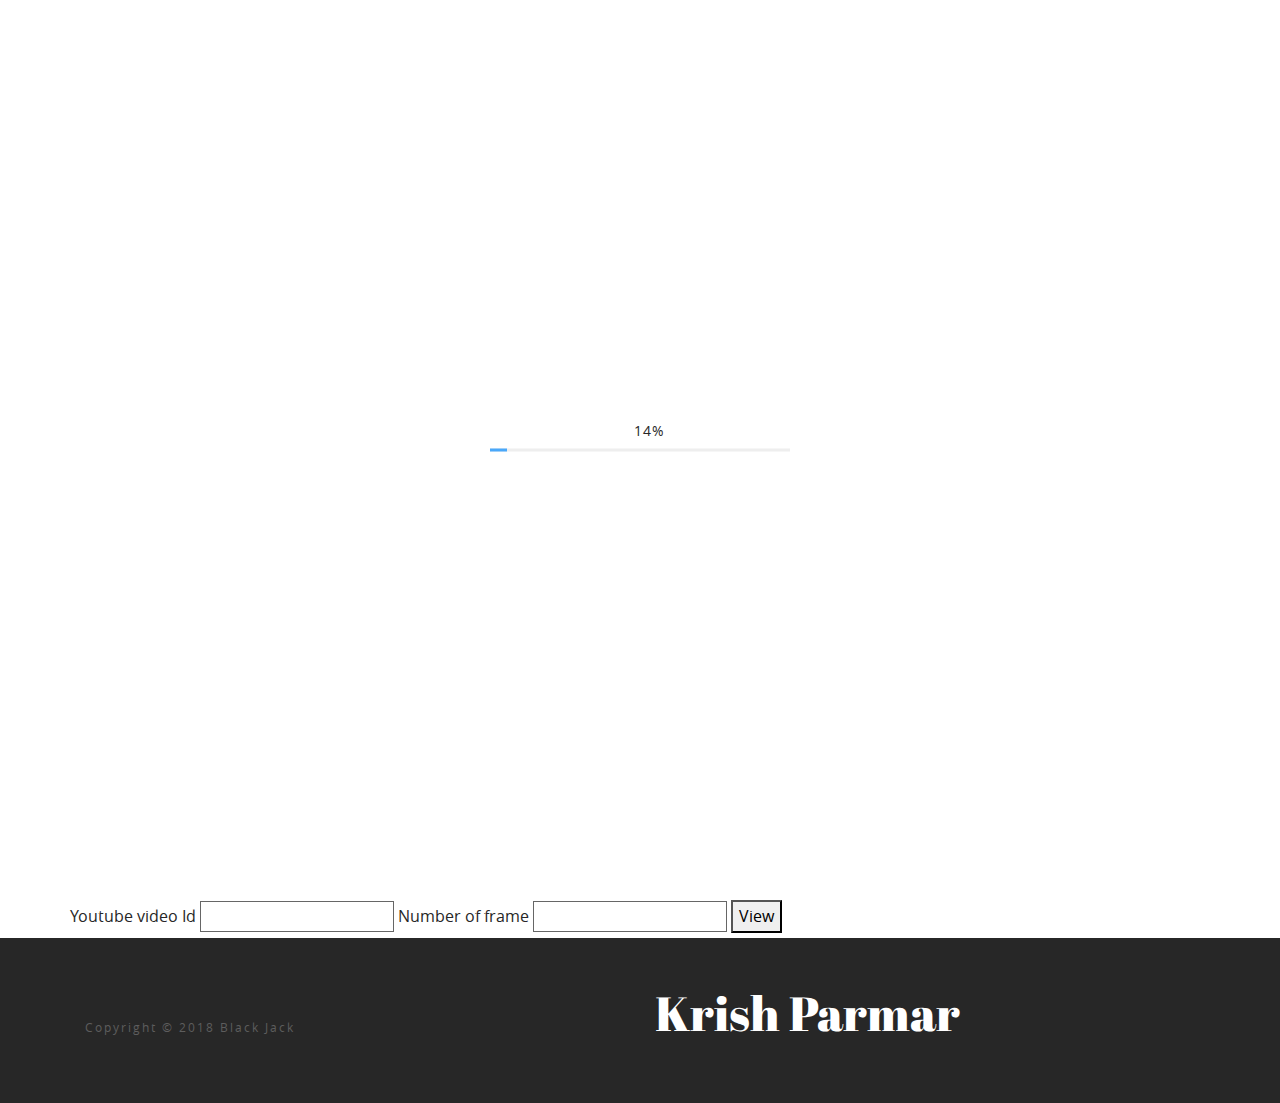
<file: YoutubeTool.html>
<!DOCTYPE html>
<html lang="en" class="coda-overflow-hidden">

    <head>

        <meta charset="utf-8">

        <title>Harikrishna | Full Stack developer | ASP.NET | MVC | Umbraco Expert</title>
        <meta name="author" content="Harikrishna">
        <meta name="description" content="Full-stack .net developer. Dedicated,passionate developer.">
        <meta name="keywords" content="Full-Stack,developer,ASP.NET, C# programming, Web development,API development, Web 2.0, Umbraco Expert, Database developer">

        <meta http-equiv="X-UA-Compatible" content="IE=edge">
        <meta name="viewport" content="width=device-width, initial-scale=1, maximum-scale=1">

        <!-- Start Template Basic Images -->
        <meta property="og:image" content="img/man-header.jpg">
        <link rel="icon" href="img/favicon/favicon.png">
        <link rel="apple-touch-icon" sizes="180x180" href="img/favicon/apple-touch-icon-180x180.png">
        <!-- End Template Basic Images -->

        <!-- Start Custom Browsers Color -->
        <meta name="theme-color" content="#000">
        <!-- End Custom Browsers Color -->

        <!-- Start CSS files -->
        <link rel="stylesheet" href="libs/bootstrap/bootstrap-reboot.min.css">
        <link rel="stylesheet" href="libs/bootstrap/bootstrap-grid.min.css">
        <link rel="stylesheet" href="css/main.css">
        <!-- End CSS files -->
<!-- Global site tag (gtag.js) - Google Analytics -->
<script async src="https://www.googletagmanager.com/gtag/js?id=UA-104838661-1"></script>
<script>
  window.dataLayer = window.dataLayer || [];
  function gtag(){dataLayer.push(arguments);}
  gtag('js', new Date());

  gtag('config', 'UA-104838661-1');
</script>
        <!--Start of Tawk.to Script-->
<script type="text/javascript">
var Tawk_API=Tawk_API||{}, Tawk_LoadStart=new Date();
(function(){
var s1=document.createElement("script"),s0=document.getElementsByTagName("script")[0];
s1.async=true;
s1.src='https://embed.tawk.to/5b83c3f6afc2c34e96e7eef8/default';
s1.charset='UTF-8';
s1.setAttribute('crossorigin','*');
s0.parentNode.insertBefore(s1,s0);
})();
</script>
<!--End of Tawk.to Script-->
    </head>

    <body id="coda-body" class="coda-blue-color-scheme">
<!-- Load Facebook SDK for JavaScript -->
<div id="fb-root"></div>
<script>(function(d, s, id) {
  var js, fjs = d.getElementsByTagName(s)[0];
  if (d.getElementById(id)) return;
  js = d.createElement(s); js.id = id;
  js.src = 'https://connect.facebook.net/en_US/sdk/xfbml.customerchat.js#xfbml=1&version=v2.12&autoLogAppEvents=1';
  fjs.parentNode.insertBefore(js, fjs);
}(document, 'script', 'facebook-jssdk'));</script>

<!-- Your customer chat code -->
<div class="fb-customerchat"
  attribution=setup_tool
  page_id="2143071102643350"
  >
</div>

        <!-- Start Preloader -->
        <div id="preloader" class="coda-preloader">
            <div class="coda-loader">
                <span id="coda-percent" class="coda-percentage"></span>
                <div class="coda-loader-bar"></div>
            </div>
        </div>
        <!-- End Preloader -->

        <!-- Start Navigation (Pop-up window) -->
        <div id="menu" class="coda-pop-up-window coda-menu">
            <div class="coda-pop-up-top-panel">
                <div class="container">
                    <div class="row justify-content-end">
                        <div class="col-auto">
                            <!-- close pop-up window button -->
                            <a href="#menu" class="coda-pop-up-btn">
                                <div class="coda-close-ico">
                                    <span class="coda-label">close</span>
                                    <div class="coda-close-wrap">
                                        <span class="coda-close-horizontal"></span>
                                        <span class="coda-close-vertical"></span>
                                    </div>
                                </div>
                            </a>
                            <!-- end close pop-up window button -->
                        </div>
                    </div>
                </div>
            </div>
            <div class="coda-pop-up-content">
                <div class="container">
                    <div class="row align-items-center justify-content-center">
                        <div class="col-auto">
                            <!-- site navigation menu in pop-up window -->
                            <nav class="coda-nav">
                                <ul>
                                    <li class="coda-menu-item">
                                        <a href="#coda-about" class="coda-underscore coda-scroll-to-btn">About</a>
                                    </li>
                                    <li class="coda-menu-item">
                                        <a href="#coda-portfolio" class="coda-underscore coda-scroll-to-btn">Portfolio</a>
                                    </li>
                                    <li class="coda-menu-item">
                                        <a href="#coda-experience" class="coda-underscore coda-scroll-to-btn">Experience</a>
                                    </li>
                                    <li class="coda-menu-item">
                                        <a href="#coda-skills" class="coda-underscore coda-scroll-to-btn">Skills</a>
                                    </li>
                                    <li class="coda-menu-item">
                                        <a href="#coda-contacts" class="coda-underscore coda-scroll-to-btn">Contacts</a>
                                    </li>
                                    <li class="coda-menu-item">
                                        <a href="/harikrishna/videos1.html" class="coda-underscore coda-scroll-to-btn">Video1</a>
                                    </li>
                                    <li class="coda-menu-item">
                                        <a href="/harikrishna/videos2.html" class="coda-underscore coda-scroll-to-btn">Video1</a>
                                    </li>
                                </ul>
                            </nav>
                            <!-- end site navigation menu in pop-up window -->
                        </div>
                    </div>
                </div>
            </div>
        </div>
        <!-- End Navigation (Pop-up window) -->

        <!-- Start Main content -->
        <main class="coda-main-content">
            <!-- Start Header -->
            <header id="coda-about" class="coda-header" style="background-image: url(img/man-header.jpg)">
                <!-- header background image -->
                <img class="coda-background-img" src="img/man-header.jpg" alt="header image">
                <!-- end header background image -->
                <div class="coda-top-panel">
                    <div class="container">
                        <div class="row align-items-center justify-content-between">
                            <!-- logotype -->
                            <div class="col-auto">
                                <div class="coda-logo">
                                    <p class="text-cursor">Black Jack</p>
                                </div>
                            </div>
                            <!-- end logotype -->
                            <!-- menu button -->
                            <div class="col-auto">
                                <a href="#menu" class="coda-menu-btn coda-pop-up-btn">
                                    <div class="coda-menu-ico">
                                        <span class="coda-label">menu</span>
                                        <span class="coda-sandwich-top"></span>
                                        <span class="coda-sandwich-center"></span>
                                        <span class="coda-sandwich-bottom"></span>
                                    </div>
                                </a>
                            </div>
                            <!-- end menu button -->
                        </div>
                    </div>
                </div>
                <div class="coda-header-text">
                    <div class="container">
                        <div class="row align-items-center vh100">
                            <div class="col-md-6 col-10">
                                <!-- profession -->
                                <p class="coda-profession">Full-Stack developer</p>
                                <!-- end profession -->
                                <!-- first name, last Name -->
                                <h1 class="coda-name">Krish Parmar</h1>
                                <!-- end first name, last Name -->
                                <!-- "About me" button -->
                                <a href="#about" class="coda-underscore coda-pop-up-btn">learn more about me<i class="coda-left-arrow-ico"></i></a>
                                <!-- end "About me" button -->
                            </div>
                        </div>
                    </div>
                </div>
            </header>
            <!-- End Header -->
            <div class="container">
                <div class="row">
<div class="form-control">
<label>Youtube video Id</label>
    <input id="VideoId" class="VideoId">
<label>Number of frame</label>
<input id="no" class="no">
<button id="view">View</button>
</div>
                </div>
            </div>
          
<div class="row frames">
                
                </div>
            

            <!-- Start Footer-->
            <footer class="coda-footer">

                <div class="container">
                    <div class="row align-items-end">
                        <div class="col-md-6 col-12">
                            <p class="coda-footer-copyright">Copyright &copy; 2018 Black Jack</p>
                        </div>
                        <div class="col-md-6 col-12">
                            <h4 class="coda-footer-info">Krish Parmar</h4>
                        </div>
                    </div>
                </div>

            </footer>
            <!-- End Footer -->
            
            <!-- Start Scroll to top -->
            <a href="#coda-body" class="coda-underscore coda-scroll-to-top coda-scroll-to-btn">scroll to top<i class="coda-left-arrow-ico"></i></a>
            <!-- End Scroll to top -->

        </main>
        <!-- End Main content -->


        <!-- Start About me (Pop-up window) -->
        <div id="about" class="coda-pop-up-window">
            <div class="coda-pop-up-top-panel">
                <div class="container">
                    <div class="row justify-content-end">
                        <div class="col-auto">
                            <!-- close pop-up window button -->
                            <a href="#about" class="coda-pop-up-btn">
                                <div class="coda-close-ico">
                                    <span class="coda-label">close</span>
                                    <div class="coda-close-wrap">
                                        <span class="coda-close-horizontal"></span>
                                        <span class="coda-close-vertical"></span>
                                    </div>
                                </div>
                            </a>
                            <!-- end close pop-up window button -->
                        </div>
                    </div>
                </div>
            </div>
            <!-- pop-up window content, article -->
            <article class="coda-pop-up-content">
                <div class="container">
                    <div class="row justify-content-between">
                        <div class="col-md-6 col-lg-5 col-12 order-md-first order-last">
                            <div class="coda-sticky">
                                <img class="coda-img-responsive" src="img/man-header.jpg" alt="text">
                            </div>
                        </div>
                        <div class="col-md-5 col-12 order-md-last order-first">
                            <div class="coda-sticky">
                                <header class="coda-pop-up-header">
                                    <h3>About me</h3>
                                </header>
                                <p>Phasellus tortor eros, vehicula nec mollis vitae, non orci. Nullam ornare diam quis posuere gravida.</p>
                                <p>Etiam ante arcu, iaculis ac nibh quis, sollicitudin fringilla turpis. Duis tristique lorem sed mi lacinia laoreet. Nullam hendrerit tortor at augue dignissim tempor. Morbi porta neque vel libero volutpat luctus. In ante metus, lacinia convallis congue vitae, lobortis in elit. Class aptent taciti sociosqu ad litora torquent per conubia nostra, per inceptos himenaeos.</p>
                                <p>Integer viverra ligula lacus, eget egestas erat elementum vel. Sed quis dui malesuada, venenatis nibh quis, molestie lorem. Mauris tristique, ipsum eu semper volutpat, lectus odio tempus massa, in pharetra orci orci et diam.</p>
                                <footer class="coda-pop-up-footer">
                                    <dl class="coda-description-container">
                                        <div class="coda-description-item">
                                            <dt class="coda-description-name">date fo birth:</dt>
                                            <dd class="coda-description-data">27 july 1987</dd>
                                        </div>
                                        <div class="coda-description-item">
                                            <dt class="coda-description-name">profession:</dt>
                                            <dd class="coda-description-data">web developer</dd>
                                        </div>
                                        <div class="coda-description-item">
                                            <dt class="coda-description-name">languages spoken:</dt>
                                            <dd class="coda-description-data">english, german</dd>
                                        </div>
                                    </dl>
                                </footer>
                            </div>
                        </div>
                    </div>
                </div>
            </article>
            <!-- end pop-up window content, article -->
        </div>
        <!-- End About me (Pop-up window) -->

        <!-- Start Travel agency (Pop-up window) -->
        <div id="travel" class="coda-pop-up-window">
            <div class="coda-pop-up-top-panel">
                <div class="container">
                    <div class="row justify-content-end">
                        <div class="col-auto">
                            <!-- close pop-up window button -->
                            <a href="#travel" class="coda-pop-up-btn">
                                <div class="coda-close-ico">
                                    <span class="coda-label">close</span>
                                    <div class="coda-close-wrap">
                                        <span class="coda-close-horizontal"></span>
                                        <span class="coda-close-vertical"></span>
                                    </div>
                                </div>
                            </a>
                            <!-- end close pop-up window button -->
                        </div>
                    </div>
                </div>
            </div>
            <!-- pop-up window content, article -->
            <article class="coda-pop-up-content">
                <div class="container">
                    <div class="row justify-content-between">
                        <div class="col-md-5 col-12">
                            <div class="coda-sticky">
                                <header class="coda-pop-up-header">
                                    <h3>Travel agency</h3>
                                </header>
                                <p>Phasellus tortor eros, vehicula nec mollis vitae, non orci. Nullam ornare diam quis posuere gravida.</p>
                                <p>Integer viverra ligula lacus, eget egestas erat elementum vel. Sed quis dui malesuada, venenatis nibh quis, molestie lorem. Mauris tristique, ipsum eu semper volutpat, lectus odio tempus massa, in pharetra orci orci et diam.</p>
                                <p>Ab at cumque ducimus earum, illum impedit iure molestiae numquam perspiciatis placeat provident quam, quo recusandae reiciendis rerum soluta ut. Aliquam deleniti ex illum incidunt itaque maiores odio.</p>
                                <footer class="coda-pop-up-footer">
                                    <dl class="coda-description-container">
                                        <div class="coda-description-item">
                                            <dt class="coda-description-name">categories:</dt>
                                            <dd class="coda-description-data">web design</dd>
                                        </div>
                                        <div class="coda-description-item">
                                            <dt class="coda-description-name">project by:</dt>
                                            <dd class="coda-description-data">Andrew Owens</dd>
                                        </div>
                                        <div class="coda-description-item">
                                            <dt class="coda-description-name">client:</dt>
                                            <dd class="coda-description-data">USA Airlines</dd>
                                        </div>
                                        <div class="coda-description-item">
                                            <dt class="coda-description-name">made in:</dt>
                                            <dd class="coda-description-data">may 2018</dd>
                                        </div>
                                    </dl>
                                </footer>
                            </div>
                        </div>
                        <div class="col-md-6 col-lg-5 col-12">
                            <div class="coda-sticky">
                                <img class="coda-img-responsive" src="img/web-design-1.jpg" alt="text">
                                <img class="coda-img-responsive" src="img/travel-1.jpg" alt="text">
                                <img class="coda-img-responsive" src="img/travel-2.jpg" alt="text">
                                <img class="coda-img-responsive" src="img/travel-3.jpg" alt="text">
                            </div>
                        </div>
                    </div>
                </div>
            </article>
            <!-- end pop-up window content, article -->
        </div>
        <!-- End Travel agency (Pop-up window) -->

        <!-- Start Research expedition (Pop-up window) -->
        <div id="expedition" class="coda-pop-up-window">
            <div class="coda-pop-up-top-panel">
                <div class="container">
                    <div class="row justify-content-end">
                        <div class="col-auto">
                            <!-- close pop-up window button -->
                            <a href="#expedition" class="coda-pop-up-btn">
                                <div class="coda-close-ico">
                                    <span class="coda-label">close</span>
                                    <div class="coda-close-wrap">
                                        <span class="coda-close-horizontal"></span>
                                        <span class="coda-close-vertical"></span>
                                    </div>
                                </div>
                            </a>
                            <!-- end close pop-up window button -->
                        </div>
                    </div>
                </div>
            </div>
            <!-- pop-up window content, article -->
            <article class="coda-pop-up-content">
                <div class="container">
                    <div class="row justify-content-between">
                        <div class="col-md-5 col-12">
                            <div class="coda-sticky">
                                <header class="coda-pop-up-header">
                                    <h3>Research expedition</h3>
                                </header>
                                <p>Integer viverra ligula lacus, eget egestas erat elementum vel. Sed quis dui malesuada, venenatis nibh quis, molestie lorem. Mauris tristique, ipsum eu semper volutpat, lectus odio tempus massa, in pharetra orci orci et diam.</p>
                                <p>Ab at cumque ducimus earum, illum impedit iure molestiae numquam perspiciatis placeat provident quam, quo recusandae reiciendis rerum soluta ut. Aliquam deleniti ex illum incidunt itaque maiores odio.</p>
                                <p>Consectetur adipisicing elit. A et eveniet expedita illum libero, maxime natus nihil odio officiis quia quos rem sunt, tempora tempore temporibus ullam, veritatis. Accusamus accusantium amet asperiores aspernatur commodi debitis, deleniti doloremque dolores eligendi ex fugiat, id impedit in laborum, laudantium officiis provident qui repellat repellendus rerum similique temporibus tenetur totam ullam vel velit voluptate voluptatum.</p>
                                <p>Aspernatur assumenda autem eum harum ipsum. Cupiditate itaque nesciunt odio officiis quod.</p>
                                <footer class="coda-pop-up-footer">
                                    <dl class="coda-description-container">
                                        <div class="coda-description-item">
                                            <dt class="coda-description-name">categories:</dt>
                                            <dd class="coda-description-data">web design</dd>
                                        </div>
                                        <div class="coda-description-item">
                                            <dt class="coda-description-name">project by:</dt>
                                            <dd class="coda-description-data">Andrew Owens</dd>
                                        </div>
                                        <div class="coda-description-item">
                                            <dt class="coda-description-name">client:</dt>
                                            <dd class="coda-description-data">Rock&Mariner</dd>
                                        </div>
                                        <div class="coda-description-item">
                                            <dt class="coda-description-name">made in:</dt>
                                            <dd class="coda-description-data">march 2018</dd>
                                        </div>
                                    </dl>
                                </footer>
                            </div>
                        </div>
                        <div class="col-md-6 col-lg-5 col-12">
                            <div class="coda-sticky">
                                <img class="coda-img-responsive" src="img/web-design-2.jpg" alt="text">
                                <img class="coda-img-responsive" src="img/expedition-1.jpg" alt="text">
                                <img class="coda-img-responsive" src="img/expedition-2.jpg" alt="text">
                            </div>
                        </div>
                    </div>
                </div>
            </article>
            <!-- end pop-up window content, article -->
        </div>
        <!-- End Research expedition (Pop-up window) -->

        <!-- Start The desert (Pop-up window) -->
        <div id="desert" class="coda-pop-up-window">
            <div class="coda-pop-up-top-panel">
                <div class="container">
                    <div class="row justify-content-end">
                        <div class="col-auto">
                            <!-- close pop-up window button -->
                            <a href="#desert" class="coda-pop-up-btn">
                                <div class="coda-close-ico">
                                    <span class="coda-label">close</span>
                                    <div class="coda-close-wrap">
                                        <span class="coda-close-horizontal"></span>
                                        <span class="coda-close-vertical"></span>
                                    </div>
                                </div>
                            </a>
                            <!-- end close pop-up window button -->
                        </div>
                    </div>
                </div>
            </div>
            <!-- pop-up window content, article -->
            <article class="coda-pop-up-content">
                <div class="container">
                    <div class="row justify-content-between">
                        <div class="col-md-5 col-12">
                            <div class="coda-sticky">
                                <header class="coda-pop-up-header">
                                    <h3>The desert</h3>
                                </header>
                                <p>Aspernatur assumenda autem eum harum ipsum. Cupiditate itaque nesciunt odio officiis quod.</p>
                                <p>Integer viverra ligula lacus, eget egestas erat elementum vel. Sed quis dui malesuada, venenatis nibh quis, molestie lorem. Mauris tristique, ipsum eu semper volutpat, lectus odio tempus massa, in pharetra orci orci et diam.</p>
                                <p>Consectetur adipisicing elit. A et eveniet expedita illum libero, maxime natus nihil odio officiis quia quos rem sunt, tempora tempore temporibus ullam, veritatis. Accusamus accusantium amet asperiores aspernatur commodi debitis, deleniti doloremque dolores eligendi ex fugiat, id impedit in laborum, laudantium officiis provident qui repellat repellendus rerum similique temporibus tenetur totam ullam vel velit voluptate voluptatum.</p>
                                <footer class="coda-pop-up-footer">
                                    <dl class="coda-description-container">
                                        <div class="coda-description-item">
                                            <dt class="coda-description-name">categories:</dt>
                                            <dd class="coda-description-data">web design</dd>
                                        </div>
                                        <div class="coda-description-item">
                                            <dt class="coda-description-name">project by:</dt>
                                            <dd class="coda-description-data">Andrew Owens</dd>
                                        </div>
                                        <div class="coda-description-item">
                                            <dt class="coda-description-name">client:</dt>
                                            <dd class="coda-description-data">Rock&Mariner</dd>
                                        </div>
                                        <div class="coda-description-item">
                                            <dt class="coda-description-name">made in:</dt>
                                            <dd class="coda-description-data">january 2018</dd>
                                        </div>
                                    </dl>
                                </footer>
                            </div>
                        </div>
                        <div class="col-md-6 col-lg-5 col-12">
                            <div class="coda-sticky">
                                <img class="coda-img-responsive" src="img/web-design-3.jpg" alt="text">
                                <img class="coda-img-responsive" src="img/desert-1.jpg" alt="text">
                                <img class="coda-img-responsive" src="img/desert-2.jpg" alt="text">
                            </div>
                        </div>
                    </div>
                </div>
            </article>
            <!-- end pop-up window content, article -->
        </div>
        <!-- End The desert (Pop-up window) -->

        <!-- Start Weather service (Pop-up window) -->
        <div id="weather" class="coda-pop-up-window">
            <div class="coda-pop-up-top-panel">
                <div class="container">
                    <div class="row justify-content-end">
                        <div class="col-auto">
                            <!-- close pop-up window button -->
                            <a href="#weather" class="coda-pop-up-btn">
                                <div class="coda-close-ico">
                                    <span class="coda-label">close</span>
                                    <div class="coda-close-wrap">
                                        <span class="coda-close-horizontal"></span>
                                        <span class="coda-close-vertical"></span>
                                    </div>
                                </div>
                            </a>
                            <!-- end close pop-up window button -->
                        </div>
                    </div>
                </div>
            </div>
            <!-- pop-up window content, article -->
            <article class="coda-pop-up-content">
                <div class="container">
                    <div class="row justify-content-between">
                        <div class="col-md-5 col-12">
                            <div class="coda-sticky">
                                <header class="coda-pop-up-header">
                                    <h3>Weather service</h3>
                                </header>
                                <p>Aspernatur assumenda autem eum harum ipsum. Cupiditate itaque nesciunt odio officiis quod.</p>
                                <p>Consectetur adipisicing elit. A et eveniet expedita illum libero, maxime natus nihil odio officiis quia quos rem sunt, tempora tempore temporibus ullam, veritatis. Accusamus accusantium amet asperiores aspernatur commodi debitis, deleniti doloremque dolores eligendi ex fugiat, id impedit in laborum, laudantium officiis provident qui repellat repellendus rerum similique temporibus tenetur totam ullam vel velit voluptate voluptatum.</p>
                                <footer class="coda-pop-up-footer">
                                    <dl class="coda-description-container">
                                        <div class="coda-description-item">
                                            <dt class="coda-description-name">categories:</dt>
                                            <dd class="coda-description-data">web design</dd>
                                        </div>
                                        <div class="coda-description-item">
                                            <dt class="coda-description-name">project by:</dt>
                                            <dd class="coda-description-data">Andrew Owens</dd>
                                        </div>
                                        <div class="coda-description-item">
                                            <dt class="coda-description-name">client:</dt>
                                            <dd class="coda-description-data">USA Airlines</dd>
                                        </div>
                                        <div class="coda-description-item">
                                            <dt class="coda-description-name">made in:</dt>
                                            <dd class="coda-description-data">december 2017</dd>
                                        </div>
                                    </dl>
                                </footer>
                            </div>
                        </div>
                        <div class="col-md-6 col-lg-5 col-12">
                            <div class="coda-sticky">
                                <img class="coda-img-responsive" src="img/web-design-4.jpg" alt="text">
                                <img class="coda-img-responsive" src="img/weather-1.jpg" alt="text">
                                <img class="coda-img-responsive" src="img/weather-2.jpg" alt="text">
                            </div>
                        </div>
                    </div>
                </div>
            </article>
            <!-- end pop-up window content, article -->
        </div>
        <!-- End Weather service (Pop-up window) -->

        <!-- Start "Consequuntu" (Pop-up window) -->
        <div id="consequuntu" class="coda-pop-up-window">
            <div class="coda-pop-up-top-panel">
                <div class="container">
                    <div class="row justify-content-end">
                        <div class="col-auto">
                            <!-- close pop-up window button -->
                            <a href="#consequuntu" class="coda-pop-up-btn">
                                <div class="coda-close-ico">
                                    <span class="coda-label">close</span>
                                    <div class="coda-close-wrap">
                                        <span class="coda-close-horizontal"></span>
                                        <span class="coda-close-vertical"></span>
                                    </div>
                                </div>
                            </a>
                            <!-- end close pop-up window button -->
                        </div>
                    </div>
                </div>
            </div>
            <!-- pop-up window content, article -->
            <article class="coda-pop-up-content">
                <div class="container">
                    <div class="row justify-content-between">
                        <div class="col-md-5 col-12">
                            <div class="coda-sticky">
                                <header class="coda-pop-up-header">
                                    <h3>Consequuntu</h3>
                                </header>
                                <p>Consectetur adipisicing elit. A et eveniet expedita illum libero, maxime natus nihil odio officiis quia quos rem sunt, tempora tempore temporibus ullam, veritatis.</p>
                                <p>Sillo magnam minus perferendis tempore! Ea exercitationem qui reiciendis? Accusantium aliquam aspernatur beatae dicta distinctio ea necessitatibus nemo numquam officiis placeat porro quidem rem rerum, similique sit.</p>
                                <footer class="coda-pop-up-footer">
                                    <dl class="coda-description-container">
                                        <div class="coda-description-item">
                                            <dt class="coda-description-name">categories:</dt>
                                            <dd class="coda-description-data">ui design</dd>
                                        </div>
                                        <div class="coda-description-item">
                                            <dt class="coda-description-name">project by:</dt>
                                            <dd class="coda-description-data">Andrew Owens</dd>
                                        </div>
                                        <div class="coda-description-item">
                                            <dt class="coda-description-name">client:</dt>
                                            <dd class="coda-description-data">SomeOne</dd>
                                        </div>
                                        <div class="coda-description-item">
                                            <dt class="coda-description-name">made in:</dt>
                                            <dd class="coda-description-data">december 2017</dd>
                                        </div>
                                    </dl>
                                </footer>
                            </div>
                        </div>
                        <div class="col-md-6 col-lg-5 col-12">
                            <div class="coda-sticky">
                                <img class="coda-img-responsive" src="img/ui-design-1.jpg" alt="text">
                                <img class="coda-img-responsive" src="img/consequuntu-1.jpg" alt="text">
                            </div>
                        </div>
                    </div>
                </div>
            </article>
            <!-- end pop-up window content, article -->
        </div>
        <!-- End "Consequuntu" (Pop-up window) -->

        <!-- Start "Quod veritatis" (Pop-up window) -->
        <div id="quod" class="coda-pop-up-window">
            <div class="coda-pop-up-top-panel">
                <div class="container">
                    <div class="row justify-content-end">
                        <div class="col-auto">
                            <!-- close pop-up window button -->
                            <a href="#quod" class="coda-pop-up-btn">
                                <div class="coda-close-ico">
                                    <span class="coda-label">close</span>
                                    <div class="coda-close-wrap">
                                        <span class="coda-close-horizontal"></span>
                                        <span class="coda-close-vertical"></span>
                                    </div>
                                </div>
                            </a>
                            <!-- end close pop-up window button -->
                        </div>
                    </div>
                </div>
            </div>
            <!-- pop-up window content, article -->
            <article class="coda-pop-up-content">
                <div class="container">
                    <div class="row justify-content-between">
                        <div class="col-md-5 col-12">
                            <div class="coda-sticky">
                                <header class="coda-pop-up-header">
                                    <h3>Quod veritatis</h3>
                                </header>
                                <p>Aspernatur assumenda autem eum harum ipsum. Cupiditate itaque nesciunt odio officiis quod.</p>
                                <p>Consectetur adipisicing elit. A et eveniet expedita illum libero, maxime natus nihil odio officiis quia quos rem sunt, tempora tempore temporibus ullam, veritatis.</p>
                                <footer class="coda-pop-up-footer">
                                    <dl class="coda-description-container">
                                        <div class="coda-description-item">
                                            <dt class="coda-description-name">categories:</dt>
                                            <dd class="coda-description-data">ui design</dd>
                                        </div>
                                        <div class="coda-description-item">
                                            <dt class="coda-description-name">project by:</dt>
                                            <dd class="coda-description-data">Andrew Owens</dd>
                                        </div>
                                        <div class="coda-description-item">
                                            <dt class="coda-description-name">client:</dt>
                                            <dd class="coda-description-data">SomeOne</dd>
                                        </div>
                                        <div class="coda-description-item">
                                            <dt class="coda-description-name">made in:</dt>
                                            <dd class="coda-description-data">december 2017</dd>
                                        </div>
                                    </dl>
                                </footer>
                            </div>
                        </div>
                        <div class="col-md-6 col-lg-5 col-12">
                            <div class="coda-sticky">
                                <img class="coda-img-responsive" src="img/ui-design-2.jpg" alt="text">
                                <img class="coda-img-responsive" src="img/quod-1.jpg" alt="text">
                                <img class="coda-img-responsive" src="img/quod-2.jpg" alt="text">
                            </div>
                        </div>
                    </div>
                </div>
            </article>
            <!-- end pop-up window content, article -->
        </div>
        <!-- End "Quod veritatis" (Pop-up window) -->

        <!-- Start "Explicabo laudantium" (Pop-up window) -->
        <div id="explicabo" class="coda-pop-up-window">
            <div class="coda-pop-up-top-panel">
                <div class="container">
                    <div class="row justify-content-end">
                        <div class="col-auto">
                            <!-- close pop-up window button -->
                            <a href="#explicabo" class="coda-pop-up-btn">
                                <div class="coda-close-ico">
                                    <span class="coda-label">close</span>
                                    <div class="coda-close-wrap">
                                        <span class="coda-close-horizontal"></span>
                                        <span class="coda-close-vertical"></span>
                                    </div>
                                </div>
                            </a>
                            <!-- end close pop-up window button -->
                        </div>
                    </div>
                </div>
            </div>
            <!-- pop-up window content, article -->
            <article class="coda-pop-up-content">
                <div class="container">
                    <div class="row justify-content-between">
                        <div class="col-md-5 col-12">
                            <div class="coda-sticky">
                                <header class="coda-pop-up-header">
                                    <h3>Explicabo laudantium</h3>
                                </header>
                                <p>Aspernatur assumenda autem eum harum ipsum. Cupiditate itaque nesciunt odio officiis quod.</p>
                                <p>Illo magnam minus perferendis tempore! Ea exercitationem qui reiciendis? Accusantium aliquam aspernatur beatae dicta distinctio ea necessitatibus nemo numquam officiis placeat porro quidem rem rerum, similique sit.</p>
                                <p>Animi consectetur deleniti, eius facilis itaque laboriosam molestias placeat provident qui sequi soluta ullam.</p>
                                <p>Lorem ipsum dolor sit amet, consectetur adipisicing elit. Asperiores debitis deserunt eum itaque, minus non nostrum officiis quod repudiandae voluptatem!</p>
                                <footer class="coda-pop-up-footer">
                                    <dl class="coda-description-container">
                                        <div class="coda-description-item">
                                            <dt class="coda-description-name">categories:</dt>
                                            <dd class="coda-description-data">illustration</dd>
                                        </div>
                                        <div class="coda-description-item">
                                            <dt class="coda-description-name">project by:</dt>
                                            <dd class="coda-description-data">Andrew Owens</dd>
                                        </div>
                                        <div class="coda-description-item">
                                            <dt class="coda-description-name">client:</dt>
                                            <dd class="coda-description-data">SomeOne</dd>
                                        </div>
                                        <div class="coda-description-item">
                                            <dt class="coda-description-name">made in:</dt>
                                            <dd class="coda-description-data">december 2017</dd>
                                        </div>
                                    </dl>
                                </footer>
                            </div>
                        </div>
                        <div class="col-md-6 col-lg-5 col-12">
                            <div class="coda-sticky">
                                <img class="coda-img-responsive" src="img/illustration-1.jpg" alt="text">
                            </div>
                        </div>
                    </div>
                </div>
            </article>
            <!-- end pop-up window content, article -->
        </div>
        <!-- End "Explicabo laudantium" (Pop-up window) -->

        <!-- Start "Consequuntu debitis" (Pop-up window) -->
        <div id="debitis" class="coda-pop-up-window">
            <div class="coda-pop-up-top-panel">
                <div class="container">
                    <div class="row justify-content-end">
                        <div class="col-auto">
                            <!-- close pop-up window button -->
                            <a href="#debitis" class="coda-pop-up-btn">
                                <div class="coda-close-ico">
                                    <span class="coda-label">close</span>
                                    <div class="coda-close-wrap">
                                        <span class="coda-close-horizontal"></span>
                                        <span class="coda-close-vertical"></span>
                                    </div>
                                </div>
                            </a>
                            <!-- end close pop-up window button -->
                        </div>
                    </div>
                </div>
            </div>
            <!-- pop-up window content, article -->
            <article class="coda-pop-up-content">
                <div class="container">
                    <div class="row justify-content-between">
                        <div class="col-md-5 col-12">
                            <div class="coda-sticky">
                                <header class="coda-pop-up-header">
                                    <h3>Consequuntu debitis</h3>
                                </header>
                                <p>Aspernatur assumenda autem eum harum ipsum. Cupiditate itaque nesciunt odio officiis quod.</p>
                                <p>Illo magnam minus perferendis tempore! Ea exercitationem qui reiciendis? Accusantium aliquam aspernatur beatae dicta distinctio ea necessitatibus nemo numquam officiis placeat porro quidem rem rerum, similique sit.</p>
                                <p>Animi consectetur deleniti, eius facilis itaque laboriosam molestias placeat provident qui sequi soluta ullam.</p>
                                <p>Lorem ipsum dolor sit amet, consectetur adipisicing elit. Asperiores debitis deserunt eum itaque, minus non nostrum officiis quod repudiandae voluptatem!</p>
                                <footer class="coda-pop-up-footer">
                                    <dl class="coda-description-container">
                                        <div class="coda-description-item">
                                            <dt class="coda-description-name">categories:</dt>
                                            <dd class="coda-description-data">illustration</dd>
                                        </div>
                                        <div class="coda-description-item">
                                            <dt class="coda-description-name">project by:</dt>
                                            <dd class="coda-description-data">Andrew Owens</dd>
                                        </div>
                                        <div class="coda-description-item">
                                            <dt class="coda-description-name">client:</dt>
                                            <dd class="coda-description-data">SomeOne</dd>
                                        </div>
                                        <div class="coda-description-item">
                                            <dt class="coda-description-name">made in:</dt>
                                            <dd class="coda-description-data">december 2017</dd>
                                        </div>
                                    </dl>
                                </footer>
                            </div>
                        </div>
                        <div class="col-md-6 col-lg-5 col-12">
                            <div class="coda-sticky">
                                <img class="coda-img-responsive" src="img/illustration-2.jpg" alt="text">
                            </div>
                        </div>
                    </div>
                </div>
            </article>
            <!-- end pop-up window content, article -->
        </div>
        <!-- End "Consequuntu debitis" (Pop-up window) -->

        <!-- Start "Adipisicing elit" (Pop-up window) -->
        <div id="adipisicing" class="coda-pop-up-window">
            <div class="coda-pop-up-top-panel">
                <div class="container">
                    <div class="row justify-content-end">
                        <div class="col-auto">
                            <!-- close pop-up window button -->
                            <a href="#adipisicing" class="coda-pop-up-btn">
                                <div class="coda-close-ico">
                                    <span class="coda-label">close</span>
                                    <div class="coda-close-wrap">
                                        <span class="coda-close-horizontal"></span>
                                        <span class="coda-close-vertical"></span>
                                    </div>
                                </div>
                            </a>
                            <!-- end close pop-up window button -->
                        </div>
                    </div>
                </div>
            </div>
            <!-- pop-up window content, article -->
            <article class="coda-pop-up-content">
                <div class="container">
                    <div class="row justify-content-between">
                        <div class="col-md-5 col-12">
                            <div class="coda-sticky">
                                <header class="coda-pop-up-header">
                                    <h3>Adipisicing elit</h3>
                                </header>
                                <p>Aspernatur assumenda autem eum harum ipsum. Cupiditate itaque nesciunt odio officiis quod.</p>
                                <p>Illo magnam minus perferendis tempore! Ea exercitationem qui reiciendis? Accusantium aliquam aspernatur beatae dicta distinctio ea necessitatibus nemo numquam officiis placeat porro quidem rem rerum, similique sit.</p>
                                <p>Animi consectetur deleniti, eius facilis itaque laboriosam molestias placeat provident qui sequi soluta ullam.</p>
                                <p>Dolor sit amet, consectetur adipisicing elit. Asperiores debitis deserunt eum itaque, minus non nostrum officiis quod repudiandae voluptatem!</p>
                                <p>Eligendi harum ipsa iure necessitatibus possimus praesentium! Aut autem deleniti doloribus illum mollitia nam vitae? Eos, fuga mollitia!</p>
                                <footer class="coda-pop-up-footer">
                                    <dl class="coda-description-container">
                                        <div class="coda-description-item">
                                            <dt class="coda-description-name">categories:</dt>
                                            <dd class="coda-description-data">illustration</dd>
                                        </div>
                                        <div class="coda-description-item">
                                            <dt class="coda-description-name">project by:</dt>
                                            <dd class="coda-description-data">Andrew Owens</dd>
                                        </div>
                                        <div class="coda-description-item">
                                            <dt class="coda-description-name">client:</dt>
                                            <dd class="coda-description-data">SomeOne</dd>
                                        </div>
                                        <div class="coda-description-item">
                                            <dt class="coda-description-name">made in:</dt>
                                            <dd class="coda-description-data">december 2017</dd>
                                        </div>
                                    </dl>
                                </footer>
                            </div>
                        </div>
                        <div class="col-md-6 col-lg-5 col-12">
                            <div class="coda-sticky">
                                <img class="coda-img-responsive" src="img/illustration-3.jpg" alt="text">
                            </div>
                        </div>
                    </div>
                </div>
            </article>
            <!-- end pop-up window content, article -->
        </div>
        <!-- End "Adipisicing elit" (Pop-up window) -->

        <!-- Start JavaScript files -->
        <script src="libs/jquery/dist/jquery.min.js"></script>
        <script src="libs/filterizr/dist/jquery.filterizr.min.js"></script>
        <script src="libs/in-view/dist/in-view.min.js"></script>
        <script src="js/scripts.js"></script>
        <!-- End JavaScript files -->
        
    </body>
</html>
</file>
<file: css/main.css>
/* ------------------------------------------------------
  Stylesheet Guide
  ------------------------------------------------------

    1. Global
        1.1. Fonts
            1.1.1. Header font - Abril Fatface
            1.1.2. Text font - Open Sans
        1.2. General styles
        1.3. Color scheme
            1.3.1. Blue (#4aa8fa) - Color scheme
            1.3.2. Pink (#fa5a88) - Color scheme
            1.3.3. Green (#2ddf7b) - Color scheme
        1.4. Preloader
        1.5. Typography
        1.6. Custom class
        1.7. Icons class
    2. Header
        2.1. Top panel, logotype
        2.2. Header text
    3. Section
        3.1 Section header
        3.2. Portfolio section
            3.2.1. Portfolio filter navigation
            3.2.2. Portfolio filter item
        3.3. Experience section
            3.3.1. Experience filter navigation
            3.3.2. Experience timeline
            3.3.3. Experience content
        3.4. Skills section
            3.4.1. Skills bar
            3.4.2. Skills term
        3.5. Contacts section
            3.5.1. Contact details
            3.5.2. Contact form
    4. Footer
    5. Pop-up window
    6. Media queries

------------------------------------------------------ */

/* ------------------------------------------------------
    1. Global
------------------------------------------------------ */

    /* ------------------------------------------------------
        1.1. Fonts
    ------------------------------------------------------ */

        /* ------------------------------------------------------
            1.1.1. Header font - Abril Fatface
        ------------------------------------------------------ */

            @font-face {
              font-family: "Abril Fatface";
              font-weight: normal;
              font-style: normal;
              src: url("../fonts/Abril-Fatface/AbrilFatface-Regular.eot");
              src: url("../fonts/Abril-Fatface/AbrilFatface-Regular.eot?#iefix") format("embedded-opentype"), url("../fonts/Abril-Fatface/AbrilFatface-Regular.woff") format("woff"), url("../fonts/Abril-Fatface/AbrilFatface-Regular.ttf") format("truetype");
            }

        /* ------------------------------------------------------
            1.1.2. Text font - Open Sans
        ------------------------------------------------------ */

            @font-face {
              font-family: "Open Sans";
              font-weight: normal;
              font-style: normal;
              src: url("../fonts/Open-Sans/OpenSans-Regular.eot");
              src: url("../fonts/Open-Sans/OpenSans-Regular.eot?#iefix") format("embedded-opentype"), url("../fonts/Open-Sans/OpenSans-Regular.woff") format("woff"), url("../fonts/Open-Sans/OpenSans-Regular.ttf") format("truetype");
            }

            @font-face {
              font-family: "Open Sans";
              font-weight: 600;
              font-style: normal;
              src: url("../fonts/Open-Sans/OpenSans-SemiBold.eot");
              src: url("../fonts/Open-Sans/OpenSans-SemiBold.eot?#iefix") format("embedded-opentype"), url("../fonts/Open-Sans/OpenSans-SemiBold.woff") format("woff"), url("../fonts/Open-Sans/OpenSans-SemiBold.ttf") format("truetype");
            }

            @font-face {
              font-family: "Open Sans";
              font-weight: 700;
              font-style: normal;
              src: url("../fonts/Open-Sans/OpenSans-Bold.eot");
              src: url("../fonts/Open-Sans/OpenSans-Bold.eot?#iefix") format("embedded-opentype"), url("../fonts/Open-Sans/OpenSans-Bold.woff") format("woff"), url("../fonts/Open-Sans/OpenSans-Bold.ttf") format("truetype");
            }

    /* ------------------------------------------------------
        1.2. General styles
    ------------------------------------------------------ */

        ::-webkit-input-placeholder {
          color: #666;
        }
        ::-moz-placeholder {
          color: #666;
        }
        :-ms-input-placeholder {
          color: #666;
        }
        ::-ms-input-placeholder {
          color: #666;
        }
        ::placeholder {
          color: #666;
        }

        ::-moz-selection {
          background-color: #eee;
          color: #fff;
        }

        ::selection {
          background-color: #eee;
          color: #fff;
        }

        html {
          overflow-x: hidden;
        }

        html.coda-overflow-hidden {
          overflow: hidden;
        }

        body {
          font-size: 16px;
          min-width: 320px;
          position: relative;
          line-height: 1.7;
          font-family: "Open Sans", sans-serif;
          color: #272727;
        }

        body input, body textarea {
          border: #666 1px solid;
          outline: none;
        }

    /* ------------------------------------------------------
        1.3. Color scheme
    ------------------------------------------------------ */

        /* ------------------------------------------------------
            1.3.1. Blue (#4aa8fa) - Color scheme
        ------------------------------------------------------ */

            .coda-blue-color-scheme .coda-preloader .coda-loader .coda-loader-bar {
              background-color: #4aa8fa;
            }

            .coda-blue-color-scheme .text-cursor:after {
              background-color: #4aa8fa;
            }

            .coda-blue-color-scheme .coda-underscore {
              text-decoration: none;
              -webkit-transition: all .3s linear;
              -o-transition: all .3s linear;
              transition: all .3s linear;
              display: inline;
              background: -webkit-gradient(linear, right top, left top, from(#4aa8fa));
              background: -webkit-linear-gradient(right, #4aa8fa);
              background: -o-linear-gradient(right, #4aa8fa);
              background: linear-gradient(to left, #4aa8fa);
              -webkit-background-size: 0px 30px;
                      background-size: 0px 30px;
              background-repeat: no-repeat;
              background-position: right 85%;
            }

            .coda-blue-color-scheme .coda-underscore:hover, .coda-blue-color-scheme .coda-underscore.coda-active {
              background-position: left 85%;
              -webkit-background-size: 97% 30px;
                      background-size: 97% 30px;
            }

            .coda-blue-color-scheme .coda-experience-timeline.coda-active .coda-experience-timeline-caption.coda-active .coda-time-interval,
            .coda-blue-color-scheme .coda-experience-description-item.coda-active .coda-experience-description.coda-active .coda-experience-article-header .coda-time-interval {
              color: #4aa8fa;
            }

            .coda-blue-color-scheme .coda-experience-timeline-content .coda-experience-timeline .coda-experience-timeline-caption:before {
              background-color: #4aa8fa;
            }

            .coda-blue-color-scheme .coda-skills-section .coda-skills-bar-container .coda-skill-bar .coda-skill-bar-bar {
              background-color: #4aa8fa;
            }

            .coda-blue-color-scheme .coda-skills-term-list .coda-skill-term-box .coda-skill-term-description .coda-term-name {
              color: #4aa8fa;
            }

            .coda-blue-color-scheme .coda-contacts-section .coda-contact-form .coda-input-box .coda-bottom-border:after {
              background-color: #4aa8fa;
            }

            .coda-blue-color-scheme .coda-contacts-section .coda-contacts-container .coda-contact-item .coda-contact-name,
            .coda-blue-color-scheme .coda-contacts-section .coda-contact-form .coda-input-box .coda-input:required:valid ~ .coda-label {
              color: #4aa8fa;
            }

            .coda-blue-color-scheme .coda-pop-up-window .coda-pop-up-content .coda-pop-up-footer .coda-description-container:after {
              background-color: #4aa8fa;
            }

        /* ------------------------------------------------------
            1.3.2. Pink (#fa5a88) - Color scheme
        ------------------------------------------------------ */

            .coda-pink-color-scheme .coda-preloader .coda-loader .coda-loader-bar {
              background-color: #fa5a88;
            }

            .coda-pink-color-scheme .text-cursor:after {
              background-color: #fa5a88;
            }

            .coda-pink-color-scheme .coda-underscore {
              text-decoration: none;
              -webkit-transition: all .3s linear;
              -o-transition: all .3s linear;
              transition: all .3s linear;
              display: inline;
              background: -webkit-gradient(linear, right top, left top, from(#fa5a88));
              background: -webkit-linear-gradient(right, #fa5a88);
              background: -o-linear-gradient(right, #fa5a88);
              background: linear-gradient(to left, #fa5a88);
              -webkit-background-size: 0px 30px;
                      background-size: 0px 30px;
              background-repeat: no-repeat;
              background-position: right 85%;
            }

            .coda-pink-color-scheme .coda-underscore:hover {
              text-decoration: none;
              background-position: left 85%;
              -webkit-background-size: 97% 30px;
                      background-size: 97% 30px;
            }

            .coda-pink-color-scheme .coda-experience-timeline.coda-active .coda-experience-timeline-caption.coda-active .coda-time-interval,
            .coda-pink-color-scheme .coda-experience-description-item.coda-active .coda-experience-description.coda-active .coda-experience-article-header .coda-time-interval {
              color: #fa5a88;
            }

            .coda-pink-color-scheme .coda-experience-timeline-content .coda-experience-timeline .coda-experience-timeline-caption:before {
              background-color: #fa5a88;
            }

            .coda-pink-color-scheme .coda-skills-section .coda-skills-bar-container .coda-skill-bar .coda-skill-bar-bar {
              background-color: #fa5a88;
            }

            .coda-pink-color-scheme .coda-skills-term-list .coda-skill-term-box .coda-skill-term-description .coda-term-name {
              color: #fa5a88;
            }

            .coda-pink-color-scheme .coda-contacts-section .coda-contact-form .coda-input-box .coda-bottom-border:after {
              background-color: #fa5a88;
            }

            .coda-pink-color-scheme .coda-contacts-section .coda-contacts-container .coda-contact-item .coda-contact-name,
            .coda-pink-color-scheme .coda-contacts-section .coda-contact-form .coda-input-box .coda-input:required:valid ~ .coda-label {
              color: #fa5a88;
            }

            .coda-pink-color-scheme .coda-pop-up-window .coda-pop-up-content .coda-pop-up-footer .coda-description-container:after {
              background-color: #fa5a88;
            }

          /* ------------------------------------------------------
              1.3.3. Green (#2ddf7b) - Color scheme
          ------------------------------------------------------ */

            .coda-green-color-scheme .coda-preloader .coda-loader .coda-loader-bar {
              background-color: #2ddf7b;
            }

            .coda-green-color-scheme .text-cursor:after {
              background-color: #2ddf7b;
            }

            .coda-green-color-scheme .coda-underscore {
              text-decoration: none;
              -webkit-transition: all .3s linear;
              -o-transition: all .3s linear;
              transition: all .3s linear;
              display: inline;
              background: -webkit-gradient(linear, right top, left top, from(#2ddf7b));
              background: -webkit-linear-gradient(right, #2ddf7b);
              background: -o-linear-gradient(right, #2ddf7b);
              background: linear-gradient(to left, #2ddf7b);
              -webkit-background-size: 0px 30px;
                      background-size: 0px 30px;
              background-repeat: no-repeat;
              background-position: right 85%;
            }

            .coda-green-color-scheme .coda-underscore:hover {
              text-decoration: none;
              background-position: left 85%;
              -webkit-background-size: 97% 30px;
                      background-size: 97% 30px;
            }

            .coda-green-color-scheme .coda-experience-timeline.coda-active .coda-experience-timeline-caption.coda-active .coda-time-interval,
            .coda-green-color-scheme .coda-experience-description-item.coda-active .coda-experience-description.coda-active .coda-experience-article-header .coda-time-interval {
              color: #2ddf7b;
            }

            .coda-green-color-scheme .coda-experience-timeline-content .coda-experience-timeline .coda-experience-timeline-caption:before {
              background-color: #2ddf7b;
            }

            .coda-green-color-scheme .coda-skills-section .coda-skills-bar-container .coda-skill-bar .coda-skill-bar-bar {
              background-color: #2ddf7b;
            }

            .coda-green-color-scheme .coda-skills-term-list .coda-skill-term-box .coda-skill-term-description .coda-term-name {
              color: #2ddf7b;
            }

            .coda-green-color-scheme .coda-contacts-section .coda-contact-form .coda-input-box .coda-bottom-border:after {
              background-color: #2ddf7b;
            }

            .coda-green-color-scheme .coda-contacts-section .coda-contacts-container .coda-contact-item .coda-contact-name,
            .coda-green-color-scheme .coda-contacts-section .coda-contact-form .coda-input-box .coda-input:required:valid ~ .coda-label {
              color: #2ddf7b;
            }

            .coda-green-color-scheme .coda-pop-up-window .coda-pop-up-content .coda-pop-up-footer .coda-description-container:after {
              background-color: #2ddf7b;
            }

        /* ------------------------------------------------------
            1.4. Preloader
        ------------------------------------------------------ */

            .coda-preloader {
              position: fixed;
              display: block;
              top: 0;
              right: 0;
              bottom: 0;
              left: 0;
              background-color: #fff;
              z-index: 999;
            }

            .coda-preloader .coda-loader {
              position: absolute;
              display: block;
              top: 50%;
              left: 50%;
              width: 300px;
              height: 3px;
              background-color: #eee;
              -webkit-transition: all .3s ease-in-out;
              -o-transition: all .3s ease-in-out;
              transition: all .3s ease-in-out;
              -webkit-transform: translate(-50%, -50%);
                  -ms-transform: translate(-50%, -50%);
                      transform: translate(-50%, -50%);
            }

            .coda-preloader .coda-loader .coda-percentage {
              position: absolute;
              bottom: 9px;
              font-size: 14px;
              letter-spacing: 1px;
              left: 53%;
              -webkit-transform: translateX(-50%);
                  -ms-transform: translateX(-50%);
                      transform: translateX(-50%);
            }

            .coda-preloader .coda-loader .coda-loader-bar {
              position: absolute;
              display: block;
              height: 3px;
              width: 2px;
              top: 0;
              left: 0;
            }

        /* ------------------------------------------------------
            1.5. Typography
        ------------------------------------------------------ */

            b, strong {
              font-weight: 700;
            }

            h1, h2, h3, h4, h5, h6 {
              font-family: "Abril Fatface", serif;
              font-weight: normal;
              line-height: 1;
            }

            h1 {
              font-size: 84px;
            }

            h2 {
              font-size: 72px;
            }

            h3 {
              font-size: 60px;
            }

            h4 {
              font-size: 48px;
            }

            h5 {
              font-size: 36px;
            }

            h6 {
              font-size: 30px;
            }

        /* ------------------------------------------------------
            1.6. Custom class
        ------------------------------------------------------ */

            .vh100 {
              height: 100vh;
            }

            .h100 {
              height: 100%;
            }

            .coda-fade-in {
              -webkit-transform: translateZ(0);
                      transform: translateZ(0);
              -webkit-animation: codaFadeIn .8s ease-in-out;
                      animation: codaFadeIn .8s ease-in-out;
            }

            .coda-fade-left {
              -webkit-transform: translateZ(0);
                      transform: translateZ(0);
              -webkit-animation: codaFadeLeft 1s ease-in-out;
                      animation: codaFadeLeft 1s ease-in-out;
            }

            @-webkit-keyframes codaFadeLeft {
              0% {
                -webkit-transform: translateX(-2%);
                        transform: translateX(-2%);
                opacity: 0;
              }
              100% {
                -webkit-transform: translateX(0);
                        transform: translateX(0);
                opacity: 1;
              }
            }

            @keyframes codaFadeLeft {
              0% {
                -webkit-transform: translateX(-2%);
                        transform: translateX(-2%);
                opacity: 0;
              }
              100% {
                -webkit-transform: translateX(0);
                        transform: translateX(0);
                opacity: 1;
              }
            }

            .coda-img {
              display: block;
              width: 100%;
              height: 100%;
              -o-object-fit: cover;
                 object-fit: cover;
              -o-object-position: 50% 50%;
                 object-position: 50% 50%;
              -webkit-transition: all .3s ease-in-out;
              -o-transition: all .3s ease-in-out;
              transition: all .3s ease-in-out;
            }

            .coda-img-responsive {
              display: block;
              width: 100%;
              height: auto;
              -webkit-transition: all .3s ease-in-out;
              -o-transition: all .3s ease-in-out;
              transition: all .3s ease-in-out;
            }

            .text-center {
              text-align: center;
            }

            .coda-blur {
              -webkit-filter: blur(15px);
                      filter: blur(15px);
            }

            .coda-underscore:focus {
              outline: none;
            }

            .coda-underscore {
              text-decoration: none;
              -webkit-transition: all .3s linear;
              -o-transition: all .3s linear;
              transition: all .3s linear;
              display: inline-block;
            }

            .coda-underscore:hover, .coda-underscore.coda-active {
              text-decoration: none;
              color: #272727;
            }

            .coda-scroll-to-top {
              position: fixed;
              bottom: 0;
              right: -20px;
              height: 20px;
              -webkit-transform: rotate(-90deg);
                  -ms-transform: rotate(-90deg);
                      transform: rotate(-90deg);
              font-size: 14px;
              letter-spacing: 2px;
              line-height: 1;
              font-weight: 600;
              color: #272727;
              pointer-events: none;
              visibility: hidden;
              opacity: 0;
              -webkit-transition: all .3s ease-in-out;
              -o-transition: all .3s ease-in-out;
              transition: all .3s ease-in-out;
              z-index: 90;
            }

            .coda-scroll-to-top.coda-underscore {
              -webkit-background-size: 0px 10px;
                      background-size: 0px 10px;
              background-position: right 60%;
            }

            .coda-scroll-to-top.coda-underscore:hover {
              -webkit-background-size: 95% 10px;
                      background-size: 95% 10px;
              background-position: left 60%;
            }

            .coda-scroll-to-top .coda-left-arrow-ico:before {
              background-color: #272727;
            }

            .coda-scroll-to-top .coda-left-arrow-ico:after {
              border-top: 1px solid #272727;
              border-right: 1px solid #272727;
            }

            .coda-scroll-to-top.coda-active-btn {
              bottom: 50%;
              pointer-events: auto;
              visibility: visible;
              opacity: 1;
            }

            .coda-scroll-to-top:hover .coda-left-arrow-ico {
              -webkit-transform: translateX(25px);
                  -ms-transform: translateX(25px);
                      transform: translateX(25px);
            }

        /* ------------------------------------------------------
            1.7. Icons class
        ------------------------------------------------------ */

            .coda-left-arrow-ico {
              display: inline-block;
              position: relative;
              vertical-align: middle;
              margin-bottom: 3px;
              -webkit-transform: translateX(10px);
                  -ms-transform: translateX(10px);
                      transform: translateX(10px);
              -webkit-transition: all .5s ease;
              -o-transition: all .5s ease;
              transition: all .5s ease;
            }

            .coda-left-arrow-ico:before, .coda-left-arrow-ico:after {
              content: '';
              position: absolute;
              top: 50%;
            }

            .coda-left-arrow-ico:before {
              width: 15px;
              height: 1px;
              background-color: #fff;
            }

            .coda-left-arrow-ico:after {
              left: 8px;
              margin-top: -3px;
              width: 7px;
              height: 7px;
              border-top: 1px solid #fff;
              border-right: 1px solid #fff;
              -webkit-transform: rotate(45deg);
                  -ms-transform: rotate(45deg);
                      transform: rotate(45deg);
            }

            .coda-menu-ico {
              cursor: pointer;
              width: 40px;
            }

            .coda-menu-ico .coda-label {
              display: inline-block;
              font-size: 12px;
              letter-spacing: 2px;
              line-height: 1;
              color: #fff;
              margin-bottom: 9px;
              -webkit-transition: all .3s ease-in-out;
              -o-transition: all .3s ease-in-out;
              transition: all .3s ease-in-out;
            }

            .coda-menu-ico .coda-sandwich-top, .coda-menu-ico .coda-sandwich-center, .coda-menu-ico .coda-sandwich-bottom {
              display: block;
              width: 40px;
              height: 2px;
              background-color: #fff;
              -webkit-transition: all 0.5s cubic-bezier(0.5, -2.26, 0.42, 2.54);
              -o-transition: all 0.5s cubic-bezier(0.5, -2.26, 0.42, 2.54);
              transition: all 0.5s cubic-bezier(0.5, -2.26, 0.42, 2.54);
            }

            .coda-menu-ico .coda-sandwich-center, .coda-menu-ico .coda-sandwich-bottom {
              -webkit-transform: translateX(10px);
                  -ms-transform: translateX(10px);
                      transform: translateX(10px);
              margin-top: 10px;
            }

            .coda-menu-ico .coda-sandwich-bottom {
              width: 20px;
            }

            .coda-menu-ico:hover .coda-sandwich-top {
              -webkit-animation: codaWidth 0.5s cubic-bezier(0, 1.26, 0.42, 2.54);
                      animation: codaWidth 0.5s cubic-bezier(0, 1.26, 0.42, 2.54);
            }

            .coda-menu-ico:hover .coda-sandwich-center, .coda-menu-ico:hover .coda-sandwich-bottom {
              -webkit-transform: translateX(0px);
                  -ms-transform: translateX(0px);
                      transform: translateX(0px);
              -webkit-transform: translateZ(0);
                      transform: translateZ(0);
            }

            .coda-menu-ico:hover .coda-sandwich-bottom {
              width: 40px;
            }

            @-webkit-keyframes codaWidth {
              0% {
                width: 30px;
              }
              50% {
                width: 20px;
              }
              100% {
                width: 40px;
              }
            }

            @keyframes codaWidth {
              0% {
                width: 30px;
              }
              50% {
                width: 20px;
              }
              100% {
                width: 40px;
              }
            }

            .coda-close-ico {
              cursor: pointer;
              width: 40px;
              height: 60px;
            }

            .coda-close-ico .coda-label {
              display: inline-block;
              font-size: 12px;
              letter-spacing: 2px;
              line-height: 1;
              color: #fff;
              margin-bottom: 9px;
              -webkit-transition: all .3s ease-in-out;
              -o-transition: all .3s ease-in-out;
              transition: all .3s ease-in-out;
            }

            .coda-close-ico .coda-close-wrap {
              position: relative;
              display: block;
              top: 12px;
              left: -1px;
              -webkit-transform: rotate(45deg);
                  -ms-transform: rotate(45deg);
                      transform: rotate(45deg);
              -webkit-transition: all .5s ease-in-out;
              -o-transition: all .5s ease-in-out;
              transition: all .5s ease-in-out;
            }

            .coda-close-ico .coda-close-wrap .coda-close-horizontal, .coda-close-ico .coda-close-wrap .coda-close-vertical {
              display: block;
              width: 40px;
              height: 2px;
              background-color: #fff;
            }

            .coda-close-ico .coda-close-wrap .coda-close-horizontal {
              -webkit-transform: translateY(2px);
                  -ms-transform: translateY(2px);
                      transform: translateY(2px);
            }

            .coda-close-ico .coda-close-wrap .coda-close-vertical {
              -webkit-transform: rotate(90deg);
                  -ms-transform: rotate(90deg);
                      transform: rotate(90deg);
            }

            .coda-close-ico:hover .coda-close-wrap {
              -webkit-transform: rotate(225deg);
                  -ms-transform: rotate(225deg);
                      transform: rotate(225deg);
            }

/* ------------------------------------------------------
    2. Header
------------------------------------------------------ */

    .coda-header {
      position: relative;
      width: 100%;
      height: 100vh;
      min-height: 500px;
      -webkit-background-size: cover;
              background-size: cover;
      background-position: 50% 50%;
      background-repeat: no-repeat;
      overflow: hidden;
    }

    .coda-header:before {
      content: '';
      position: absolute;
      bottom: 0;
      left: 50%;
      width: 2px;
      height: 50px;
      margin-left: -1px;
      background-color: #fff;
      z-index: 1;
    }

    .coda-header:after {
      content: '';
      position: absolute;
      top: 0;
      left: 0;
      width: 100%;
      height: 100%;
      background: -webkit-linear-gradient(40deg, rgba(0, 0, 0, 0.7) 20%, transparent 50%);
      background: -o-linear-gradient(40deg, rgba(0, 0, 0, 0.7) 20%, transparent 50%);
      background: linear-gradient(50deg, rgba(0, 0, 0, 0.7) 20%, transparent 50%);
      z-index: 0;
    }

    .coda-header .coda-background-img {
      display: block;
      width: 100%;
      height: 100%;
      -o-object-fit: cover;
         object-fit: cover;
      -o-object-position: 50% 50%;
         object-position: 50% 50%;
      -webkit-transform: translate(0);
          -ms-transform: translate(0);
              transform: translate(0);
      -webkit-animation: codaScale 60s ease-in-out alternate infinite;
              animation: codaScale 60s ease-in-out alternate infinite;
    }

    @-webkit-keyframes codaScale {
      0% {
        -webkit-transform: scale(1);
                transform: scale(1);
      }
      100% {
        -webkit-transform: scale(1.1);
                transform: scale(1.1);
      }
    }

    @keyframes codaScale {
      0% {
        -webkit-transform: scale(1);
                transform: scale(1);
      }
      100% {
        -webkit-transform: scale(1.1);
                transform: scale(1.1);
      }
    }

        /* ------------------------------------------------------
            2.1. Top panel, logotype
        ------------------------------------------------------ */

            .coda-top-panel {
              position: absolute;
              top: 0;
              left: 0;
              width: 100%;
              z-index: 2;
              color: #fff;
              margin-top: 50px;
            }

            .coda-top-panel .coda-logo {
              display: block;
              line-height: 1;
              font-size: 24px;
              font-weight: 600;
            }

            .coda-top-panel .coda-logo .text-cursor {
              margin: 0;
              margin-left: 5px;
            }

            .coda-top-panel .coda-logo .text-cursor:after {
              content: '';
              position: absolute;
              display: block;
              height: 100%;
              width: 3px;
              top: 0;
              right: 10px;
              -webkit-animation: codaBlink .8s infinite;
                      animation: codaBlink .8s infinite;
            }

            @-webkit-keyframes codaBlink {
              0% {
                opacity: 0;
              }
              50% {
                opacity: 0;
              }
              100% {
                opacity: 1;
              }
            }

            @keyframes codaBlink {
              0% {
                opacity: 0;
              }
              50% {
                opacity: 0;
              }
              100% {
                opacity: 1;
              }
            }

        /* ------------------------------------------------------
            2.2. Header text
        ------------------------------------------------------ */

            .coda-header-text {
              position: absolute;
              top: 0;
              left: 0;
              width: 100%;
              color: #fff;
              z-index: 1;
            }

            .coda-header-text .vh100 {
              min-height: 500px;
            }

            .coda-header-text .coda-profession {
              font-size: 18px;
              font-weight: 600;
              letter-spacing: 7px;
              text-transform: uppercase;
              text-shadow: 0 0 30px rgba(0, 0, 0, 0.3);
              margin: 0 0 8px 5px;
            }

            .coda-header-text .coda-name {
              font-size: 108px;
              line-height: .9;
              text-shadow: 0 0 30px rgba(0, 0, 0, 0.3);
            }

            .coda-header-text .coda-pop-up-btn {
              display: inline-block;
              color: #fff;
              font-size: 12px;
              text-transform: uppercase;
              letter-spacing: 2px;
              margin: 80px 0 0 5px;
              padding-left: 3px;
              text-shadow: 0 0 30px rgba(0, 0, 0, 0.3);
              -webkit-background-size: 0% 10px;
                      background-size: 0% 10px;
            }

            .coda-header-text .coda-pop-up-btn:hover {
              color: #fff;
              -webkit-background-size: 95% 10px;
                      background-size: 95% 10px;
            }

            .coda-header-text .coda-pop-up-btn:hover .coda-left-arrow-ico {
              -webkit-transform: translateX(25px);
                  -ms-transform: translateX(25px);
                      transform: translateX(25px);
            }

/* ------------------------------------------------------
    3. Section
------------------------------------------------------ */

    .coda-section {
      position: relative;
      padding: 150px 0;
    }

    .coda-section:after {
      content: '';
      position: absolute;
      display: block;
      left: 50%;
      bottom: -1px;
      -webkit-transform: translateX(-50%);
          -ms-transform: translateX(-50%);
              transform: translateX(-50%);
      width: 1140px;
      height: 2px;
      background-color: #eee;
      z-index: -1;
    }

    .coda-section:last-of-type:after {
      display: none;
    }

    /* ------------------------------------------------------
        3.1 Section header
    ------------------------------------------------------ */

        .coda-section-header {
          margin-bottom: 82px;
        }

        .coda-section-header .coda-description {
          font-weight: 700;
          line-height: .8;
          text-transform: uppercase;
          margin: 0 0 13px 5px;
        }

        .coda-section-header h2 {
          margin: 0;
        }

    /* ------------------------------------------------------
        3.2. Portfolio section
    ------------------------------------------------------ */

        /* ------------------------------------------------------
            3.2.1. Portfolio filter navigation
        ------------------------------------------------------ */

            .coda-filter-nav {
              margin: 0 0 23px 5px;
              padding: 0;
            }

            .coda-filter-nav .coda-filter-nav-item {
              list-style-type: none;
              display: inline-block;
              font-size: 18px;
              font-weight: 600;
              line-height: 1;
              margin: 0 34px 14px 0;
              color: #5d5d5d;
              cursor: pointer;
            }

            .coda-filter-nav .coda-filter-nav-item.coda-underscore {
              -webkit-background-size: 0px 9px;
              background-size: 0px 9px;
              background-position: right 100%;
            }

            .coda-filter-nav .coda-filter-nav-item.coda-underscore:hover, .coda-filter-nav .coda-filter-nav-item.coda-underscore.coda-active {
              -webkit-background-size: 95% 9px;
              background-size: 95% 9px;
              background-position: left 100%;
              color: #272727;
            }

            .coda-filter-nav .coda-filter-nav-item:last-child {
              margin-right: 0;
            }

        /* ------------------------------------------------------
            3.2.2. Portfolio filter item
        ------------------------------------------------------ */

            .coda-filter-container .coda-filter-item {
              padding-top: 30px;
            }

            .coda-filter-container .coda-filter-item .coda-portfolio-item {
              display: block;
              width: 100%;
              overflow: hidden;
              -webkit-transform: translate(0);
                  -ms-transform: translate(0);
                      transform: translate(0);
            }

            .coda-filter-container .coda-filter-item .coda-img {
              -webkit-transition: all 1s ease-in-out;
              -o-transition: all 1s ease-in-out;
              transition: all 1s ease-in-out;
            }

            .coda-filter-container .coda-filter-item:hover .coda-img {
              -webkit-transform: scale(1.1);
                  -ms-transform: scale(1.1);
                      transform: scale(1.1);
            }

            .coda-filter-container .coda-filter-item .coda-portfolio-item-content {
              position: absolute;
              display: -webkit-box;
              display: -webkit-flex;
              display: -ms-flexbox;
              display: flex;
              top: 0;
              left: 0;
              width: 100%;
              height: 100%;
              padding: 0 70px 70px;
              z-index: 1;
            }

            .coda-filter-container .coda-filter-item .coda-portfolio-item-content .coda-portfolio-item-header {
              margin-top: auto;
              max-width: 100%;
            }

            .coda-filter-container .coda-filter-item .coda-portfolio-item-content .coda-portfolio-item-header h3 {
              word-wrap: break-word;
              margin: 0;
              text-shadow: 0 0 30px rgba(0, 0, 0, 0.3);
            }

            .coda-filter-container .coda-filter-item .coda-portfolio-item-content .coda-portfolio-item-header h3 .coda-underscore {
              color: #fff;
              -webkit-background-size: 0px 30px;
                      background-size: 0px 30px;
              background-position: right 80%;
            }

            .coda-filter-container .coda-filter-item .coda-portfolio-item-content .coda-portfolio-item-header h3 .coda-underscore:hover, .coda-filter-container .coda-filter-item .coda-portfolio-item-content .coda-portfolio-item-header h3 .coda-underscore.coda-active {
              color: #fff;
              -webkit-background-size: 95% 30px;
                      background-size: 95% 30px;
              background-position: left 80%;
            }

    /* ------------------------------------------------------
        3.3. Experience section
    ------------------------------------------------------ */

        .coda-section.coda-experience-section {
          padding: 150px 0 142px;
        }

        /* ------------------------------------------------------
            3.3.1. Experience filter navigation
        ------------------------------------------------------ */

            .coda-experience-filter-nav {
              margin: 0 0 51px 5px;
              padding: 0;
            }

            .coda-experience-filter-nav .coda-filter-nav-item {
              list-style-type: none;
              display: inline-block;
              font-size: 18px;
              font-weight: 600;
              line-height: 1;
              margin-right: 34px;
              color: #5d5d5d;
              cursor: pointer;
            }

            .coda-experience-filter-nav .coda-filter-nav-item.coda-underscore {
              -webkit-background-size: 0px 9px;
                      background-size: 0px 9px;
              background-position: right 100%;
            }

            .coda-experience-filter-nav .coda-filter-nav-item.coda-underscore:hover, .coda-experience-filter-nav .coda-filter-nav-item.coda-underscore.coda-active {
              -webkit-background-size: 95% 9px;
                      background-size: 95% 9px;
              background-position: left 100%;
              color: #272727;
            }

            .coda-experience-filter-nav .coda-filter-nav-item:last-child {
              margin-right: 0;
            }

        /* ------------------------------------------------------
            3.3.2. Experience timeline
        ------------------------------------------------------ */

            .coda-experience-timeline-content .coda-experience-timeline {
              position: relative;
              display: none;
              padding-left: 53px;
            }

            .coda-experience-timeline-content .coda-experience-timeline.coda-active {
              -webkit-transform: translateZ(0);
                      transform: translateZ(0);
              display: block;
              -webkit-animation: codaFadeIn .5s;
                      animation: codaFadeIn .5s;
            }

            .coda-experience-timeline-content .coda-experience-timeline:before {
              content: '';
              display: block;
              position: absolute;
              width: 3px;
              height: 100%;
              background-color: #eee;
              top: 0;
              left: 22px;
            }

            .coda-experience-timeline-content .coda-experience-timeline .coda-timeline-label {
              font-size: 14px;
              letter-spacing: 1px;
              position: absolute;
              -webkit-transform: rotate(-90deg) translateX(25%);
                  -ms-transform: rotate(-90deg) translateX(25%);
                      transform: rotate(-90deg) translateX(25%);
              left: -23px;
              top: 50%;
            }

            .coda-experience-timeline-content .coda-experience-timeline .coda-experience-timeline-caption {
              -webkit-transform: translateZ(0);
                      transform: translateZ(0);
              position: relative;
              margin: 0 0 41px;
              -webkit-animation: codaFadeIn .7s;
                      animation: codaFadeIn .7s;
            }

            .coda-experience-timeline-content .coda-experience-timeline .coda-experience-timeline-caption:last-child,
            .coda-experience-timeline-content .coda-experience-timeline .coda-experience-timeline-caption:last-child h4 {
              margin: 0;
            }

            .coda-experience-timeline-content .coda-experience-timeline .coda-experience-timeline-caption:before {
              content: '';
              display: block;
              position: absolute;
              width: 3px;
              height: 15px;
              top: 10px;
              left: -31px;
            }

            .coda-experience-timeline-content .coda-experience-timeline .coda-experience-timeline-caption .coda-time-interval {
              font-size: 14px;
              letter-spacing: 3px;
              line-height: 1;
              padding-top: 10px;
              margin: 0 0 3px 2px;
            }

            .coda-experience-timeline-content .coda-experience-timeline .coda-experience-timeline-caption .coda-underscore {
              -webkit-background-size: 0% 25px;
                      background-size: 0% 25px;
              background-position: right 80%;
            }

            .coda-experience-timeline-content .coda-experience-timeline .coda-experience-timeline-caption .coda-underscore:hover {
              -webkit-background-size: 97% 25px;
                      background-size: 97% 25px;
              background-position: left 80%;
              cursor: pointer;
            }

            .coda-experience-timeline-content .coda-experience-timeline .coda-experience-timeline-caption.coda-active .coda-underscore {
              -webkit-background-size: 97% 25px;
                      background-size: 97% 25px;
              background-position: left 80%;
            }

        /* ------------------------------------------------------
            3.3.3. Experience content
        ------------------------------------------------------ */

            .coda-experience-content {
              margin-top: -4px;
            }

            .coda-experience-content .coda-experience-description-item {
              display: none;
            }

            .coda-experience-content .coda-experience-description-item.coda-active {
              display: block;
            }

            .coda-experience-content .coda-experience-description-item .coda-experience-description {
              display: none;
            }

            .coda-experience-content .coda-experience-description-item .coda-experience-description.coda-active {
              -webkit-transform: translateZ(0);
                      transform: translateZ(0);
              display: block;
              -webkit-animation: codaFadeIn .5s;
                      animation: codaFadeIn .5s;
            }

            .coda-experience-content .coda-experience-description-item .coda-experience-description .coda-time-interval {
              letter-spacing: 3px;
              line-height: 1;
              margin: 0 0 5px 2px;
            }

            .coda-experience-content .coda-experience-description-item .coda-experience-description h3 {
              margin-bottom: 32px;
            }

            .coda-experience-content .coda-experience-description-item .coda-experience-description p:last-child {
              margin-bottom: 0;
            }

    /* ------------------------------------------------------
        3.4. Skills section
    ------------------------------------------------------ */

        .coda-skills-section.coda-skills-section {
          padding: 150px 0 144px;
        }

        .coda-skills-section .coda-section-content {
          position: relative;
        }

        .coda-skills-section .coda-section-content:after {
          content: '';
          display: block;
          position: absolute;
          top: 0px;
          left: 50%;
          margin-left: -1px;
          width: 2px;
          height: -webkit-calc(100% + 10px);
          height: calc(100% + 10px);
          background-color: #eee;
        }

        /* ------------------------------------------------------
            3.4.1. Skills bar
        ------------------------------------------------------ */

            .coda-skills-section .coda-skills-bar-container .coda-skill-bar {
              position: relative;
              width: 100%;
              height: 3px;
              background-color: #eee;
              margin-bottom: 85px;
            }

            .coda-skills-section .coda-skills-bar-container .coda-skill-bar:first-child {
              margin-top: 35px;
            }

            .coda-skills-section .coda-skills-bar-container .coda-skill-bar:last-child {
              margin-bottom: 6px;
            }

            .coda-skills-section .coda-skills-bar-container .coda-skill-bar .coda-skill-bar-title, .coda-skills-section .coda-skills-bar-container .coda-skill-bar .coda-skill-bar-percent {
              letter-spacing: 3px;
              line-height: 1;
              position: absolute;
              bottom: 0;
              margin-bottom: 16px;
            }

            .coda-skills-section .coda-skills-bar-container .coda-skill-bar .coda-skill-bar-title {
              left: 5px;
            }

            .coda-skills-section .coda-skills-bar-container .coda-skill-bar .coda-skill-bar-percent {
              right: 1px;
            }

            .coda-skills-section .coda-skills-bar-container .coda-skill-bar .coda-skill-bar-bar {
              width: 0;
              height: 3px;
            }

        /* ------------------------------------------------------
            3.4.2. Skills term
        ------------------------------------------------------ */

            .coda-skills-section .coda-skills-description .coda-skills-term-list {
              margin: -34px 0 0;
            }

            .coda-skills-section .coda-skills-description .coda-skills-term-list .coda-skill-term-box {
              position: relative;
              display: inline-block;
              margin: 34px 16px 0 0;
              cursor: pointer;
            }

            .coda-skills-section .coda-skills-description .coda-skills-term-list .coda-skill-term-box:hover .coda-skill-term-name .coda-underscore {
              background-position: left 85%;
              -webkit-background-size: 85% 10px;
                      background-size: 85% 10px;
            }

            .coda-skills-section .coda-skills-description .coda-skills-term-list .coda-skill-term-box:hover .coda-skill-term-description {
              cursor: pointer;
              visibility: visible;
              pointer-events: auto;
              opacity: 1;
              -webkit-transform: translateY(0);
                  -ms-transform: translateY(0);
                      transform: translateY(0);
            }

            .coda-skills-section .coda-skills-description .coda-skills-term-list .coda-skill-term-box .coda-skill-term-name {
              display: inline;
              letter-spacing: 3px;
              line-height: 1;
              font-weight: normal;
              padding: 8px 11px 9px 14px;
              border: 1px solid #eee;
              cursor: pointer;
            }

            .coda-skills-section .coda-skills-description .coda-skills-term-list .coda-skill-term-box .coda-skill-term-name .coda-underscore {
              -webkit-background-size: 0px 10px;
                      background-size: 0px 10px;
              background-position: right 85%;
            }

            .coda-skills-section .coda-skills-description .coda-skills-term-list .coda-skill-term-box .coda-skill-term-description {
              position: absolute;
              bottom: 0;
              left: 50%;
              margin-left: -150px;
              width: 300px;
              padding: 9px 16px 14px 19px;
              background-color: #eee;
              margin-bottom: 44px;
              visibility: hidden;
              pointer-events: none;
              opacity: 0;
              -webkit-transform: translateZ(0) translateY(15%);
                      transform: translateZ(0) translateY(15%);
              -webkit-transition: all .5s ease-in-out;
                   -o-transition: all .5s ease-in-out;
                      transition: all .5s ease-in-out;
              z-index: 1;
            }

            .coda-skills-section .coda-skills-description .coda-skills-term-list .coda-skill-term-box .coda-skill-term-description:after {
              content: '';
              display: block;
              position: absolute;
              left: 50%;
              bottom: -10px;
              margin-left: -10px;
              width: 0;
              height: 0;
              border-left: 10px solid transparent;
              border-right: 10px solid transparent;
              border-top: 10px solid #eee;
            }

            .coda-skills-section .coda-skills-description .coda-skills-term-list .coda-skill-term-box .coda-skill-term-description .coda-term-name {
              letter-spacing: 3px;
              font-weight: 700;
            }

            @-webkit-keyframes codaFadeIn {
              0% {
                -webkit-transform: translateY(10%);
                        transform: translateY(10%);
                opacity: 0;
              }
              100% {
                -webkit-transform: translateY(0);
                        transform: translateY(0);
                opacity: 1;
              }
            }

            @keyframes codaFadeIn {
              0% {
                -webkit-transform: translateY(10%);
                        transform: translateY(10%);
                opacity: 0;
              }
              100% {
                -webkit-transform: translateY(0);
                        transform: translateY(0);
                opacity: 1;
              }
            }

    /* ------------------------------------------------------
        3.5. Contacts section
    ------------------------------------------------------ */

        .coda-section.coda-contacts-section {
          padding: 150px 0 143px;
        }

        /* ------------------------------------------------------
            3.5.1. Contact details
        ------------------------------------------------------ */

            .coda-contacts-section .coda-contacts-container .coda-contact-item {
              margin-bottom: 15px;
            }

            .coda-contacts-section .coda-contacts-container .coda-contact-item .coda-contact-name {
              display: inline-block;
              font-size: 18px;
              font-weight: 600;
              line-height: 1;
              margin-bottom: 16px;
              color: #5d5d5d;
            }

            .coda-contacts-section .coda-contacts-container,
            .coda-contacts-section .coda-contacts-container .coda-contact-item:last-child,
            .coda-contacts-section .coda-contacts-container .coda-contact-item:last-child .coda-contact-name,
            .coda-contacts-section .coda-contacts-container .coda-contact-item:last-child .coda-contact-data {
                margin-bottom: 0;
            }

            .coda-contacts-section .coda-contacts-container .coda-contact-item .coda-contact-data .coda-contact-link {
              display: inline-block;
              font-size: 24px;
              line-height: 1;
              letter-spacing: 4px;
              margin: 0 24px 20px 0;
              color: #272727;
            }

            .coda-contacts-section .coda-contacts-container .coda-contact-item:last-child .coda-contact-data .coda-contact-link {
              margin: 11px 24px 0 0;
            }

            .coda-contacts-section .coda-contacts-container .coda-contact-item .coda-contact-data .coda-underscore {
              padding-bottom: 2px;
              -webkit-background-size: 0px 15px;
                      background-size: 0px 15px;
              background-position: right 100%;
            }

            .coda-contacts-section .coda-contacts-container .coda-contact-item .coda-contact-data .coda-underscore:hover {
              background-position: left 100%;
              -webkit-background-size: 93% 15px;
                      background-size: 93% 15px;
            }

        /* ------------------------------------------------------
            3.5.2. Contact form
        ------------------------------------------------------ */

            .coda-contacts-section .coda-contact-form {
              margin-top: 1px;
            }

            .coda-contacts-section .coda-contact-form .coda-input-box {
              position: relative;
              height: 40px;
              margin-bottom: 50px;
              z-index: 1;
            }

            .coda-contacts-section .coda-contact-form .coda-input-box .coda-input {
              display: block;
              background-color: transparent;
              border: none;
              padding: 0 3px;
              margin: 0;
              width: 100%;
              line-height: 40px;
              letter-spacing: 1px;
              vertical-align: middle;
              height: 40px;
              resize: none;
              outline: none;
            }

            .coda-contacts-section .coda-contact-form .coda-input-box .coda-label {
              position: absolute;
              display: block;
              width: 100%;
              letter-spacing: 1px;
              line-height: 55px;
              vertical-align: middle;
              padding: 0 0 0 3px;
              margin: 0;
              bottom: 0;
              z-index: 2;
              -webkit-transition: all .2s ease-in-out;
              -o-transition: all .2s ease-in-out;
              transition: all .2s ease-in-out;
            }

            .coda-contacts-section .coda-contact-form .coda-input-box .coda-bottom-border {
              display: block;
              position: absolute;
              left: 0;
              bottom: 0;
              width: 100%;
              height: 1px;
              background-color: #272727;
              z-index: 1;
            }

            .coda-contacts-section .coda-contact-form .coda-input-box .coda-bottom-border:after {
              content: '';
              display: block;
              position: absolute;
              left: 0;
              bottom: 0;
              width: 0;
              height: 1px;
              z-index: 2;
              -webkit-transition: all .5s ease-in-out;
              -o-transition: all .5s ease-in-out;
              transition: all .5s ease-in-out;
            }

            .coda-contacts-section .coda-contact-form .coda-input-box .coda-input.coda-label-up, .coda-contacts-section .coda-contact-form .coda-input-box .coda-input:focus, .coda-contacts-section .coda-contact-form .coda-input-box .coda-input:required:valid {
              border: none;
              -webkit-box-shadow: none;
                      box-shadow: none;
            }

            .coda-contacts-section .coda-contact-form .coda-input-box .coda-input.coda-label-up ~ .coda-label, .coda-contacts-section .coda-contact-form .coda-input-box .coda-input:focus ~ .coda-label, .coda-contacts-section .coda-contact-form .coda-input-box .coda-input:required:valid ~ .coda-label {
              font-size: 12px;
              line-height: 1em;
              bottom: 45px;
            }

            .coda-contacts-section .coda-contact-form .coda-input-box .coda-input:required:invalid {
              border: none;
              -webkit-box-shadow: none;
                      box-shadow: none;
            }

            .coda-contacts-section .coda-contact-form .coda-input-box .coda-input:focus ~ .coda-bottom-border:after {
              width: 100%;
            }

            .coda-contacts-section .coda-contact-form .coda-form-btn {
              padding: 0 0 0 3px;
              border: none;
              font-size: 12px;
              text-transform: uppercase;
              letter-spacing: 2px;
              -webkit-background-size: 0% 10px;
                      background-size: 0% 10px;
            }

            .coda-contacts-section .coda-contact-form .coda-form-btn .coda-left-arrow-ico:before {
              background-color: #272727;
            }

            .coda-contacts-section .coda-contact-form .coda-form-btn .coda-left-arrow-ico:after {
              border-color: #272727;
            }

            .coda-contacts-section .coda-contact-form .coda-form-btn:hover {
              cursor: pointer;
              -webkit-background-size: 95% 10px;
                      background-size: 95% 10px;
            }

            .coda-contacts-section .coda-contact-form .coda-form-btn:hover .coda-left-arrow-ico {
              -webkit-transform: translateX(25px);
                  -ms-transform: translateX(25px);
                      transform: translateX(25px);
            }

/* ------------------------------------------------------
    4. Footer
------------------------------------------------------ */

    .coda-footer {
      display: block;
      background-color: #272727;
      padding: 56px 0 70px;
    }

    .coda-footer .coda-footer-copyright {
      font-size: 12px;
      letter-spacing: 2px;
      line-height: 1;
      color: #5d5d5d;
      margin: 0;
    }

    .coda-footer .coda-footer-info {
      line-height: .8;
      color: #fff;
      margin: 0;
    }

/* ------------------------------------------------------
    5. Pop-up window
------------------------------------------------------ */

    .coda-pop-up-window {
      position: fixed;
      display: block;
      top: 0;
      right: 0;
      bottom: 0;
      left: 0;
      background-color: rgba(0, 0, 0, 0.9);
      pointer-events: none;
      visibility: hidden;
      opacity: 0;
      -webkit-transition: all .3s ease-in-out;
      -o-transition: all .3s ease-in-out;
      transition: all .3s ease-in-out;
      -webkit-transform: translateY(-10%);
          -ms-transform: translateY(-10%);
              transform: translateY(-10%);
      overflow-y: auto;
      z-index: 100;
    }

    .coda-pop-up-window .coda-pop-up-top-panel {
      margin: 50px 0;
    }

    .coda-pop-up-window .coda-pop-up-content {
      color: #fff;
      margin-bottom: 100px;
    }

    .coda-pop-up-window .coda-pop-up-content .coda-pop-up-header h3 {
      word-wrap: break-word;
      margin-bottom: 32px;
    }

    .coda-pop-up-window .coda-pop-up-content p:last-of-type {
      margin: 0;
    }

    .coda-pop-up-window .coda-pop-up-content .coda-pop-up-footer .coda-description-container {
      position: relative;
      padding: 54px 0 0;
      margin: 52px 0 0;
    }

    .coda-pop-up-window .coda-pop-up-content .coda-pop-up-footer .coda-description-container:after {
      content: '';
      display: block;
      position: absolute;
      top: -5px;
      left: 0;
      width: 10px;
      height: 10px;
    }

    .coda-pop-up-window .coda-pop-up-content .coda-pop-up-footer .coda-description-container .coda-description-item {
      margin: 0 0 28px;
    }

    .coda-pop-up-window .coda-pop-up-content .coda-pop-up-footer .coda-description-container .coda-description-item .coda-description-name {
      color: #5d5d5d;
      line-height: 1;
      letter-spacing: 1px;
      font-weight: 600;
      margin: 0 0 12px;
    }

    .coda-pop-up-window .coda-pop-up-content .coda-pop-up-footer .coda-description-container .coda-description-item .coda-description-data {
      font-size: 18px;
      letter-spacing: 4px;
      line-height: 1;
    }

    .coda-pop-up-window .coda-pop-up-content .coda-sticky {
      position: -webkit-sticky;
      position: sticky;
      top: 60px;
      -webkit-transition: all .3s ease-in-out;
      -o-transition: all .3s ease-in-out;
      transition: all .3s ease-in-out;
    }

    .coda-pop-up-window .coda-pop-up-content .coda-sticky .coda-img-responsive {
      margin-bottom: 30px;
    }

    .coda-pop-up-window .coda-pop-up-content .coda-sticky .coda-img-responsive:last-child {
      margin: 0;
    }

    .coda-menu .coda-nav ul {
      margin: 0;
      padding: 0;
    }

    .coda-menu .coda-nav .coda-menu-item {
      font-family: "Abril Fatface", serif;
      font-size: 72px;
      color: #fff;
      line-height: 1.5;
      text-align: center;
      list-style-type: none;
    }

    .coda-menu .coda-nav .coda-menu-item .coda-underscore {
      -webkit-background-size: 0px 40px;
              background-size: 0px 40px;
      color: #fff;
    }

    .coda-menu .coda-nav .coda-menu-item .coda-underscore:hover, .coda-menu .coda-nav .coda-menu-item .coda-underscore.coda-active {
      color: #fff;
      -webkit-background-size: 95% 40px;
              background-size: 95% 40px;
    }

    .coda-pop-up-open {
      visibility: visible;
      pointer-events: auto;
      opacity: 1;
      -webkit-transform: translateY(0%);
          -ms-transform: translateY(0%);
              transform: translateY(0%);
    }

/* ------------------------------------------------------
    6. Media queries
------------------------------------------------------ */

    @media (max-width: 1200px) {

        /* ------------------------------------------------------
            Section
        ------------------------------------------------------ */

        .coda-section:after {
          width: 960px;
        }

    }

    @media (max-width: 1199px) {

        /* ------------------------------------------------------
            Portfolio section
        ------------------------------------------------------ */

        .coda-filter-container .coda-filter-item .coda-portfolio-item-content {
          padding: 0 50px 60px;
        }

    }

    @media (max-width: 992px) {

        /* ------------------------------------------------------
            Section
        ------------------------------------------------------ */

        .coda-section:after {
          width: 720px;
        }

    }

    @media (max-width: 768px) {

        /* ------------------------------------------------------
            Section
        ------------------------------------------------------ */

        .coda-section:after {
          width: 540px;
        }

    }

    @media (max-width: 767px) {

        /* ------------------------------------------------------
            Typography
        ------------------------------------------------------ */

        body {
          font-size: 14px;
        }

        h1 {
          font-size: 60px;
        }

        h2 {
          font-size: 48px;
        }

        h3 {
          font-size: 36px;
        }

        h4 {
          font-size: 30px;
        }

        h5 {
          font-size: 24px;
        }

        h6 {
          font-size: 18px;
        }

        p {
          margin-bottom: .7rem;
        }

        /* ------------------------------------------------------
            Header
        ------------------------------------------------------ */

        .coda-header .coda-background-img {
          -o-object-position: 70% 50%;
             object-position: 70% 50%;
        }

        .coda-header-text .coda-profession {
          font-size: 14px;
          letter-spacing: 3px;
          margin-bottom: 5px;
        }

        .coda-header-text .coda-name {
          font-size: 72px;
        }

        .coda-header-text .coda-pop-up-btn {
          margin-top: 44px;
        }

        /* ------------------------------------------------------
            Section
        ------------------------------------------------------ */

        .coda-section {
          padding: 100px 0;
        }

        .coda-section::after {
          bottom: -2px;
        }

        .coda-section-header {
          margin-bottom: 48px;
        }

        .coda-skills-section .coda-section-header {
          margin-bottom: 43px;
        }

        .coda-section-header .coda-description {
          font-size: 14px;
          margin: 0 0 13px 3px;
        }

        /* ------------------------------------------------------
            Portfolio and Experience section
        ------------------------------------------------------ */
        .coda-filter-nav {
            margin: 0 0 9px 5px;
        }

        .coda-experience-filter-nav {
          margin: 0 0 22px 5px;
        }

        .coda-filter-nav .coda-filter-nav-item, .coda-experience-filter-nav .coda-filter-nav-item {
          font-size: 16px;
        }

        .coda-filter-nav .coda-filter-nav-item.coda-underscore, .coda-experience-filter-nav .coda-filter-nav-item.coda-underscore {
          -webkit-background-size: 0px 8px;
                  background-size: 0px 8px;
        }

        .coda-filter-nav .coda-filter-nav-item.coda-underscore:hover, .coda-filter-nav .coda-filter-nav-item.coda-underscore.coda-active, .coda-experience-filter-nav .coda-filter-nav-item.coda-underscore:hover, .coda-experience-filter-nav .coda-filter-nav-item.coda-underscore.coda-active {
          -webkit-background-size: 95% 8px;
                  background-size: 95% 8px;
        }

        /* ------------------------------------------------------
            Portfolio section
        ------------------------------------------------------ */

        .coda-filter-container .coda-filter-item .coda-portfolio-item-content .coda-portfolio-item-header h3 .coda-underscore {
          -webkit-background-size: 0px 20px;
                  background-size: 0px 20px;
        }

        .coda-filter-container .coda-filter-item .coda-portfolio-item-content .coda-portfolio-item-header h3 .coda-underscore:hover, .coda-filter-container .coda-filter-item .coda-portfolio-item-content .coda-portfolio-item-header h3 .coda-underscore.coda-active {
          -webkit-background-size: 95% 20px;
                  background-size: 95% 20px;
        }

        .coda-filter-container .coda-filter-item:first-child {
            padding-top: 15px;
        }

        .coda-filter-container .coda-filter-item .coda-portfolio-item-content {
            padding: 0 50px 50px;
        }

        /* ------------------------------------------------------
            Experience section
        ------------------------------------------------------ */

        .coda-section.coda-experience-section {
          padding: 100px 0 93px;
        }

        .coda-experience-timeline-content .coda-experience-timeline {
          margin-bottom: 55px;
        }

        .coda-experience-timeline-content .coda-experience-timeline .coda-experience-timeline-caption {
          margin: 0 0 20px;
        }

        .coda-experience-timeline-content .coda-experience-timeline .coda-experience-timeline-caption .coda-time-interval {
          font-size: 12px;
          letter-spacing: 2px;
        }

        .coda-experience-timeline-content .coda-experience-timeline .coda-experience-timeline-caption .coda-underscore {
          -webkit-background-size: 0% 15px;
                  background-size: 0% 15px;
        }

        .coda-experience-timeline-content .coda-experience-timeline .coda-experience-timeline-caption .coda-underscore:hover {
          -webkit-background-size: 97% 15px;
                  background-size: 97% 15px;
        }

        .coda-experience-timeline-content .coda-experience-timeline .coda-experience-timeline-caption.coda-active .coda-underscore {
          -webkit-background-size: 97% 15px;
                  background-size: 97% 15px;
        }

        .coda-experience-content .coda-experience-description-item .coda-experience-description .coda-time-interval {
          font-size: 14px;
          letter-spacing: 2px;
          margin: 0 0 2px
        }

        .coda-experience-content .coda-experience-description-item .coda-experience-description h3 {
          margin-bottom: 15px;
        }

        /* ------------------------------------------------------
            Skills section
        ------------------------------------------------------ */

        .coda-skills-section.coda-skills-section {
            padding: 100px 0 107px;
        }

        .coda-skills-section .coda-section-content:after {
          display: none;
        }

        .coda-skills-section .coda-skills-bar-container {
          margin-bottom: 61px;
        }

        .coda-skills-section .coda-skills-description .coda-skills-term-list .coda-skill-term-box {
          position: static;
        }

        .coda-skills-section .coda-skills-description .coda-skills-term-list .coda-skill-term-box .coda-skill-term-description {
          left: 0;
          margin: 0 0 28px 15px;
          width: 500px;
          bottom: 100%;
        }

        .coda-skills-section .coda-skills-description .coda-skills-term-list .coda-skill-term-box:hover .coda-skill-term-description {
          -webkit-animation: codaFadeLeft .5s;
          animation: codaFadeLeft .5s;
        }

        .coda-skills-section .coda-skills-description .coda-skills-term-list .coda-skill-term-box .coda-skill-term-description::after {
          top: 10px;
          left: 0;
          margin: 0 0 0 -20px;
          border-left: 10px solid transparent;
          border-right: 10px solid #eee;
          border-top: 10px solid transparent;
          border-bottom: 10px solid transparent;
        }

        /* ------------------------------------------------------
            Contacts section
        ------------------------------------------------------ */

        .coda-section.coda-contacts-section {
          padding: 100px 0 94px;
        }

        .coda-contacts-section .coda-contacts-container {
          margin-bottom: 43px;
        }

        .coda-contacts-section .coda-contacts-container .coda-contact-item .coda-contact-name {
          font-size: 16px;
          margin-bottom: 14px;
        }

        .coda-contacts-section .coda-contacts-container .coda-contact-item .coda-contact-data .coda-contact-link {
          padding-bottom: 1px;
          font-size: 18px;
          letter-spacing: 2px;
        }

        .coda-contacts-section .coda-contacts-container .coda-contact-item .coda-contact-data .coda-underscore {
          -webkit-background-size: 0px 12px;
                  background-size: 0px 12px;
        }

        .coda-contacts-section .coda-contacts-container .coda-contact-item .coda-contact-data .coda-underscore:hover {
          -webkit-background-size: 93% 12px;
                  background-size: 93% 12px;
        }

        /* ------------------------------------------------------
            Footer
        ------------------------------------------------------ */

        .coda-footer {
          display: block;
          background-color: #272727;
          padding: 80px 0 75px;
        }

        .coda-footer .coda-footer-copyright {
          font-size: 10px;
          margin: 0 0 35px 0;
        }

        /* ------------------------------------------------------
            Pop-up window
        ------------------------------------------------------ */

        .coda-pop-up-window .coda-pop-up-top-panel {
          margin: 30px 0;
        }

        .coda-pop-up-window .coda-pop-up-content .coda-pop-up-header h3 {
          margin-bottom: 15px;
        }

        .coda-pop-up-window .coda-pop-up-content .coda-pop-up-footer .coda-description-container {
          padding: 46px 0 0;
          margin: 42px 0 0;
        }

        .coda-pop-up-window .coda-pop-up-content .coda-pop-up-footer .coda-description-container .coda-description-item .coda-description-name {
          font-size: 14px;
        }

        .coda-pop-up-window .coda-pop-up-content .coda-pop-up-footer .coda-description-container .coda-description-item .coda-description-data {
          font-size: 16px;
        }

        .coda-pop-up-window .coda-pop-up-content .coda-sticky .coda-img-responsive:first-child {
          margin-top: 58px;
        }

        .coda-menu .coda-nav .coda-menu-item {
          font-size: 48px;
          line-height: 1.5;
        }

        .coda-menu .coda-nav .coda-menu-item .coda-underscore {
          -webkit-background-size: 0px 27px;
                  background-size: 0px 27px;
          color: #fff;
        }

        .coda-menu .coda-nav .coda-menu-item .coda-underscore:hover, .coda-menu .coda-nav .coda-menu-item .coda-underscore.coda-active {
          color: #fff;
          -webkit-background-size: 95% 27px;
                  background-size: 95% 27px;
        }

    }

    @media (max-width: 576px) {

        /* ------------------------------------------------------
            Header
        ------------------------------------------------------ */

        .coda-header .coda-top-panel .coda-menu-btn {
          display: inline-block;
          margin-right: 20px;
        }

        .coda-header-text .coda-name {
          font-size: 66px;
        }

        /* ------------------------------------------------------
            Section
        ------------------------------------------------------ */

        .coda-section:after {
          width: 90%;
        }

        /* ------------------------------------------------------
            Skills section
        ------------------------------------------------------ */

        .coda-skills-section .coda-skills-description .coda-skills-term-list .coda-skill-term-box .coda-skill-term-description {
          width: 300px;
        }

    }
</file>
